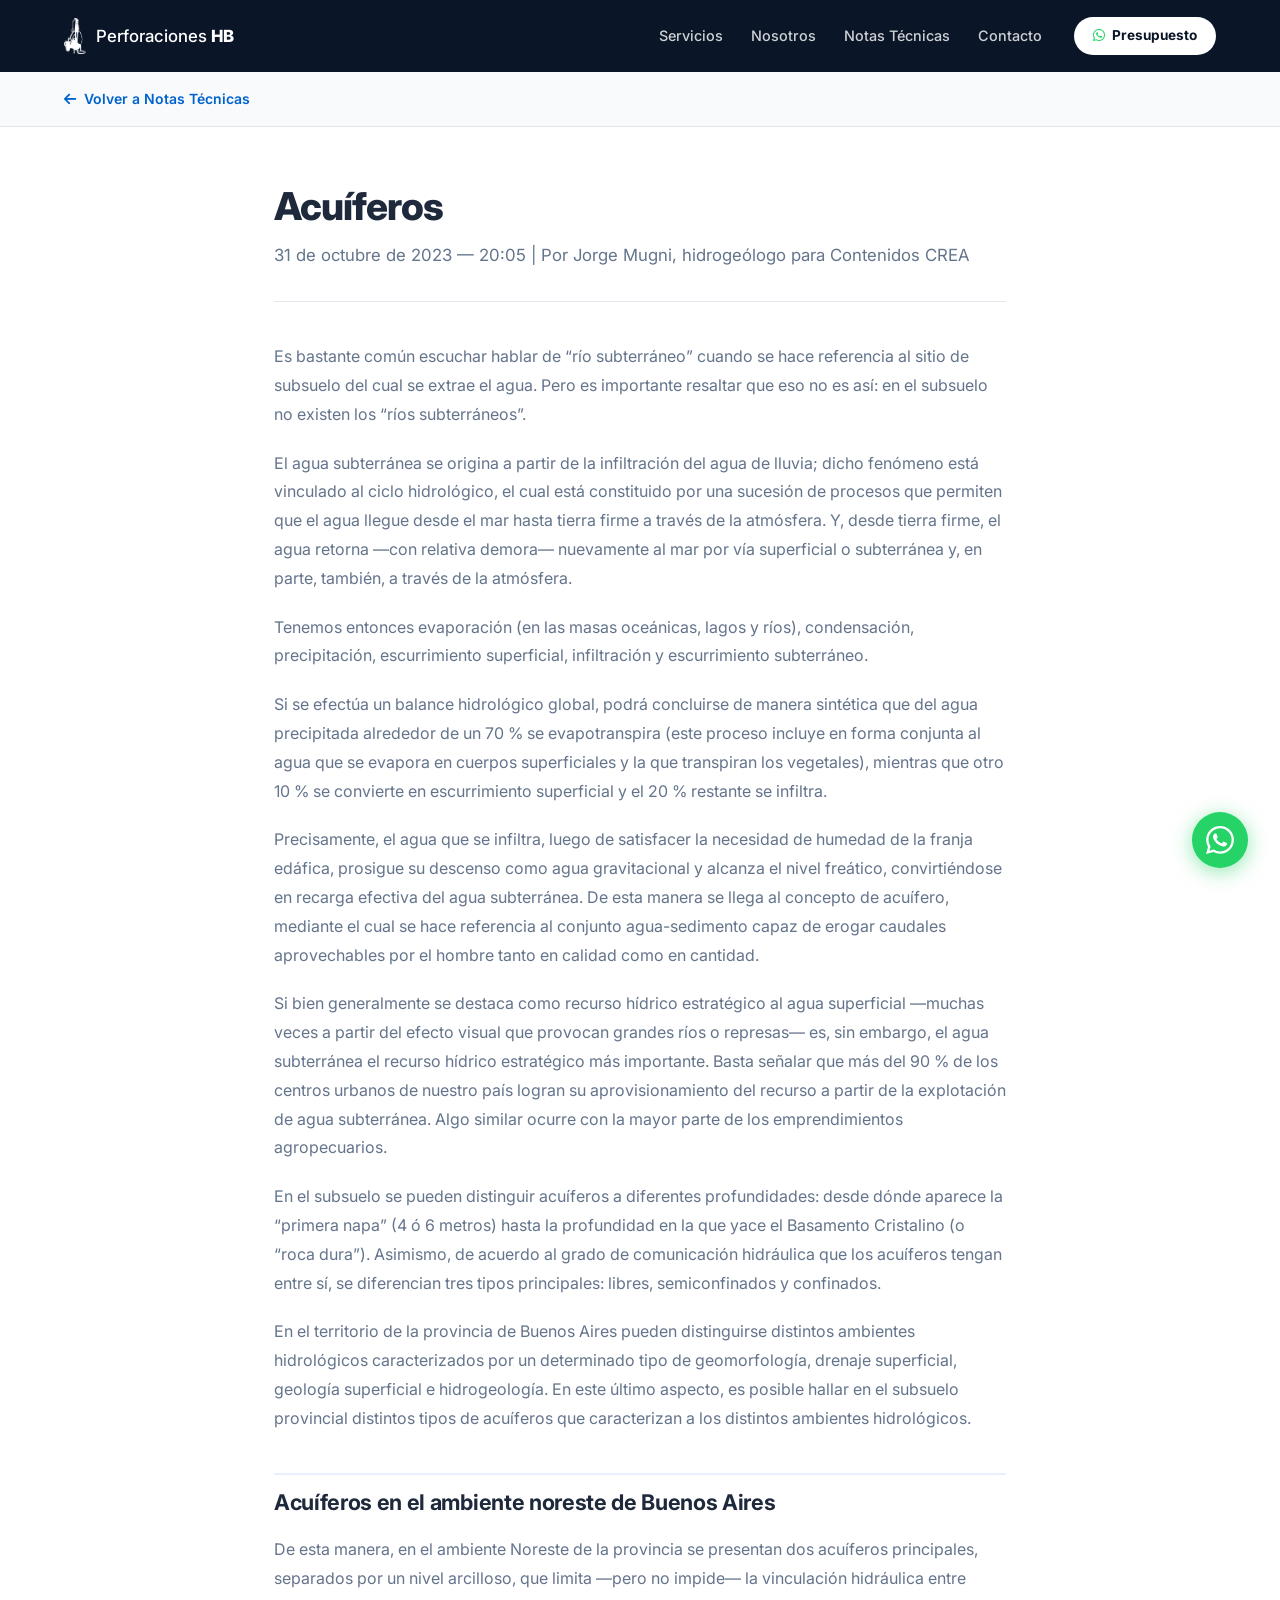
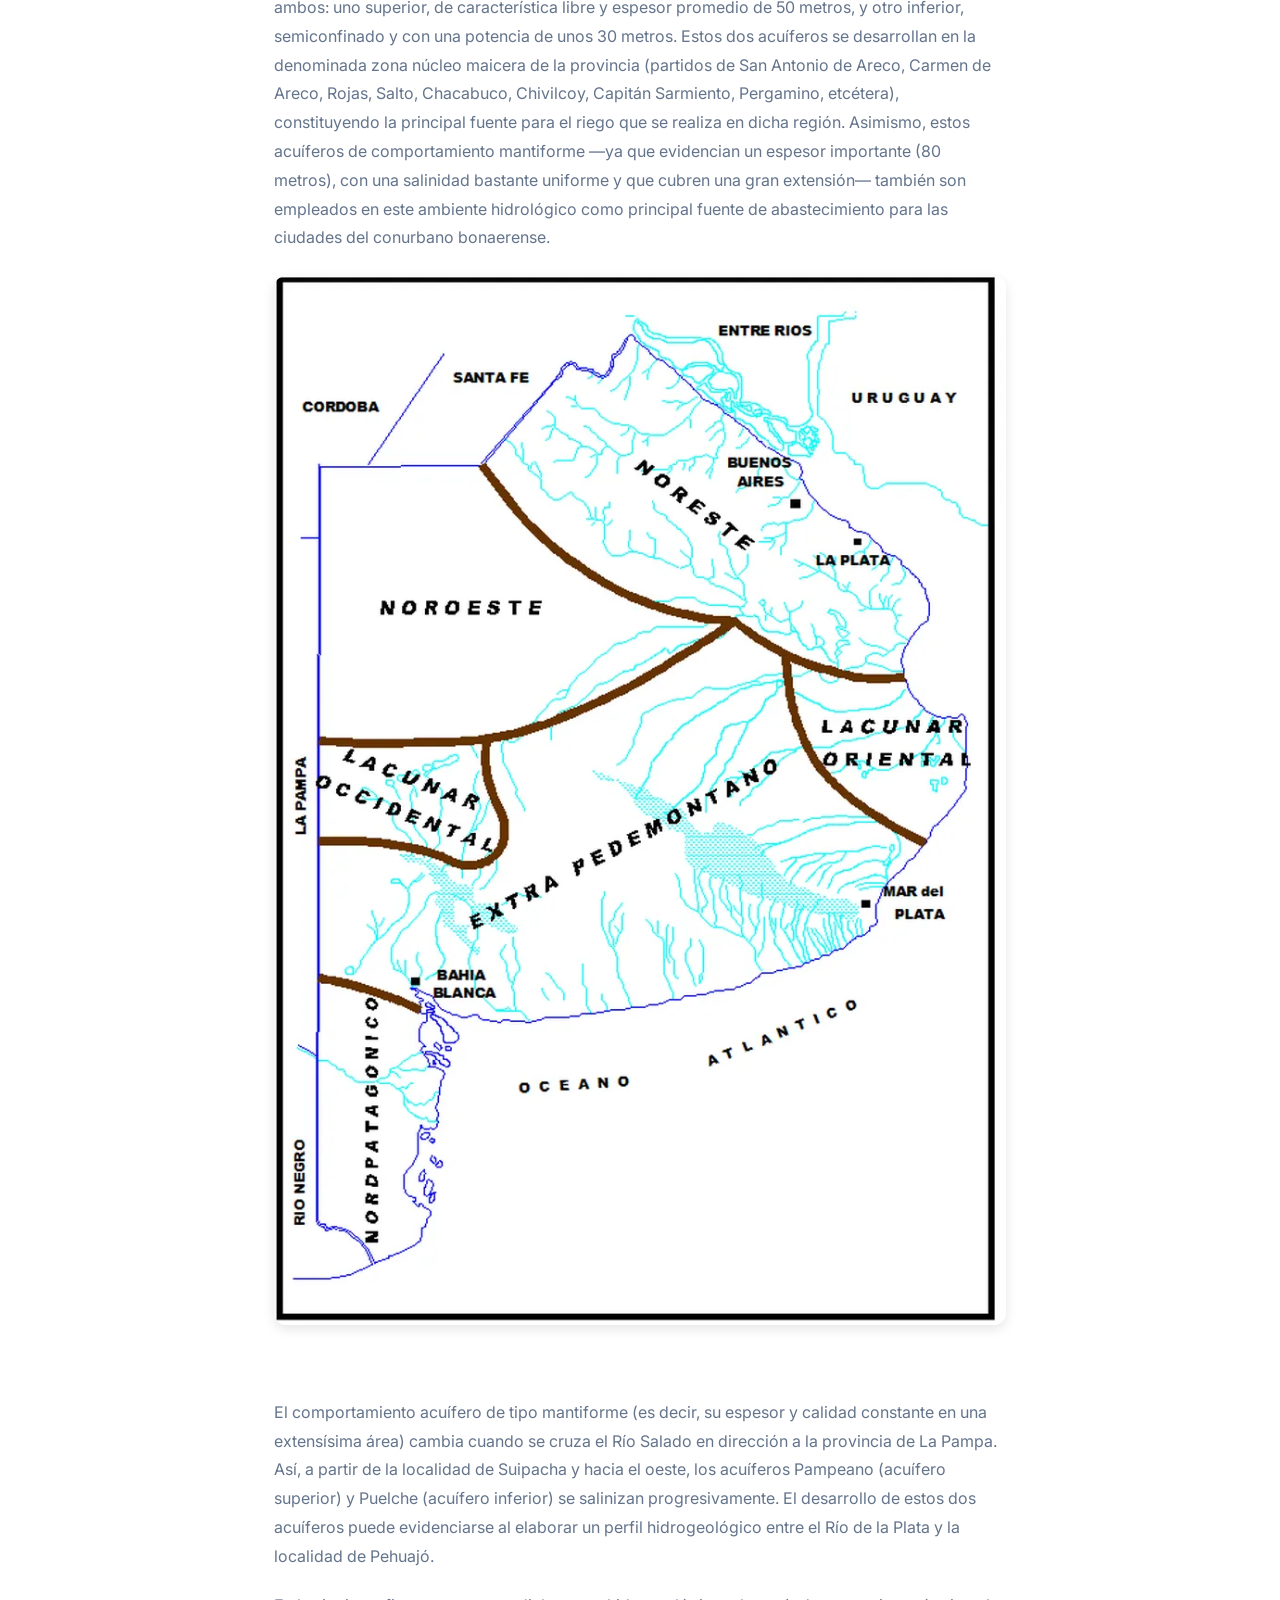
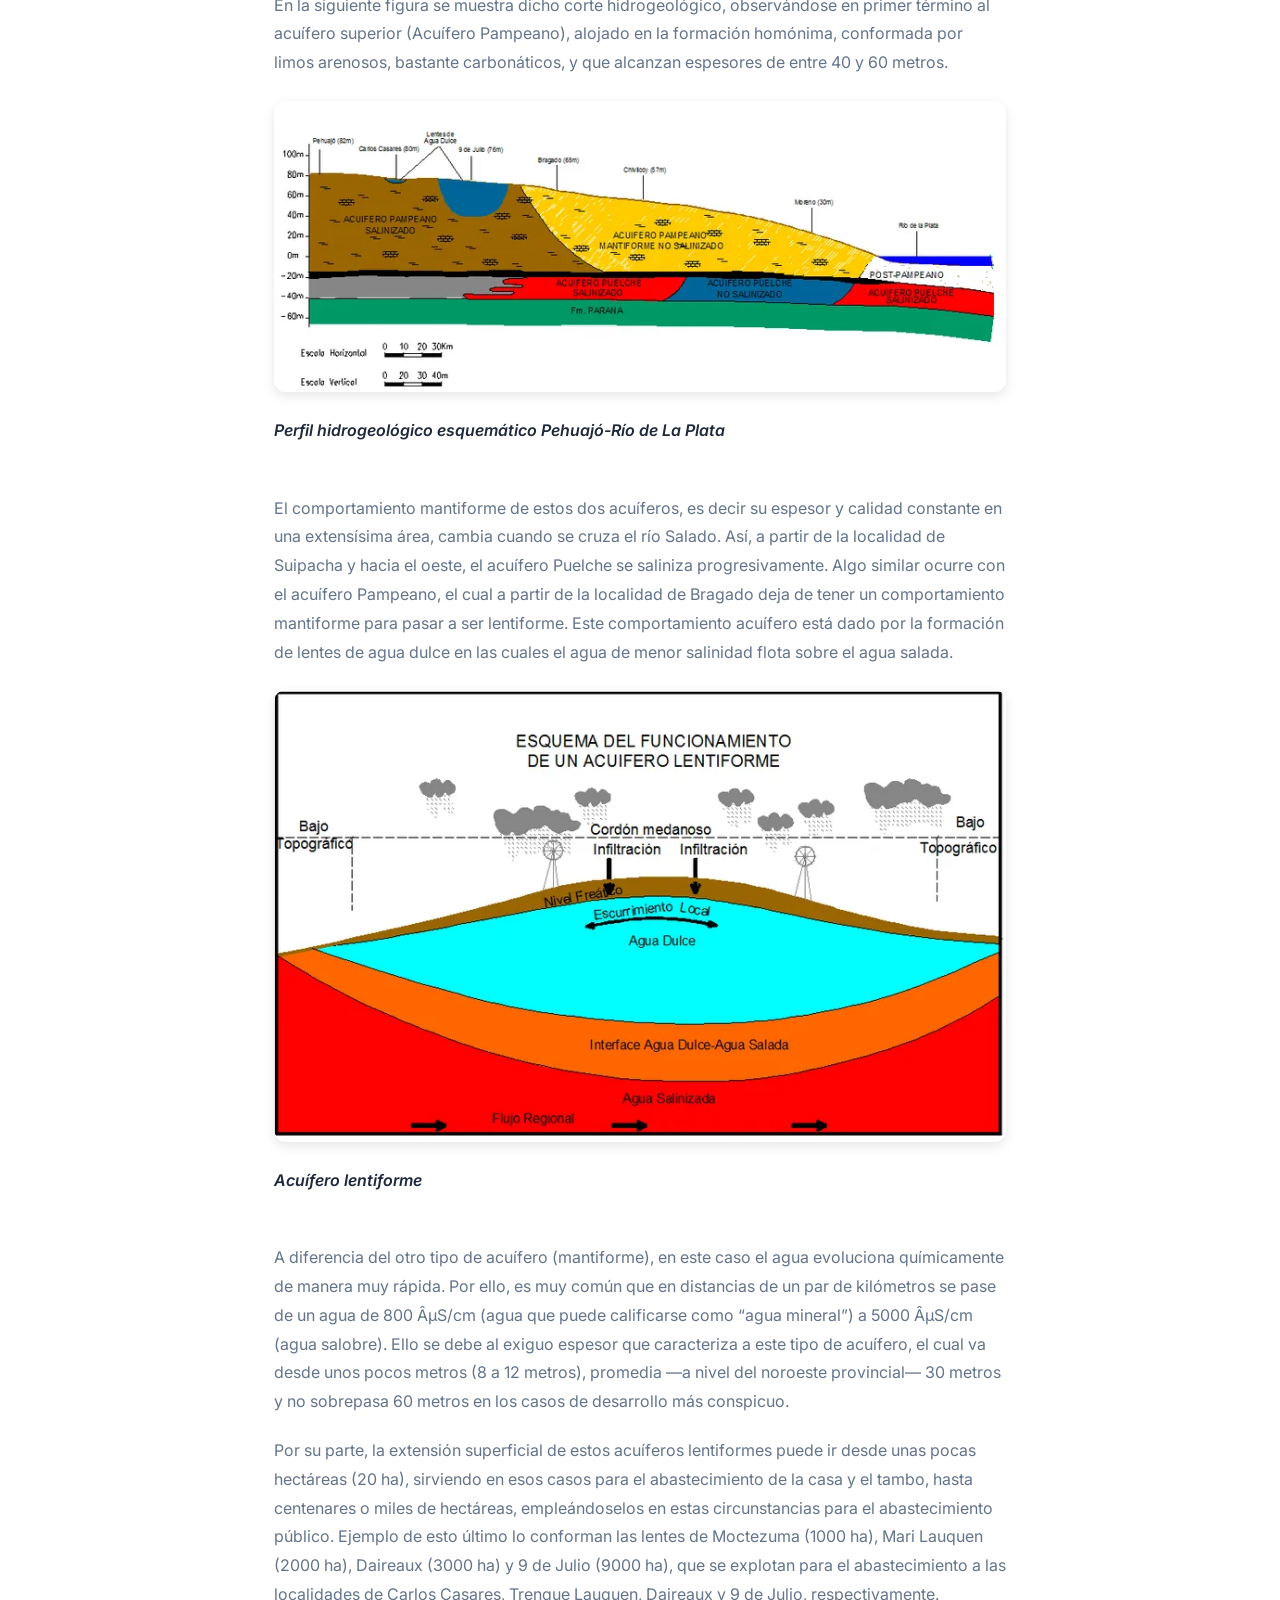
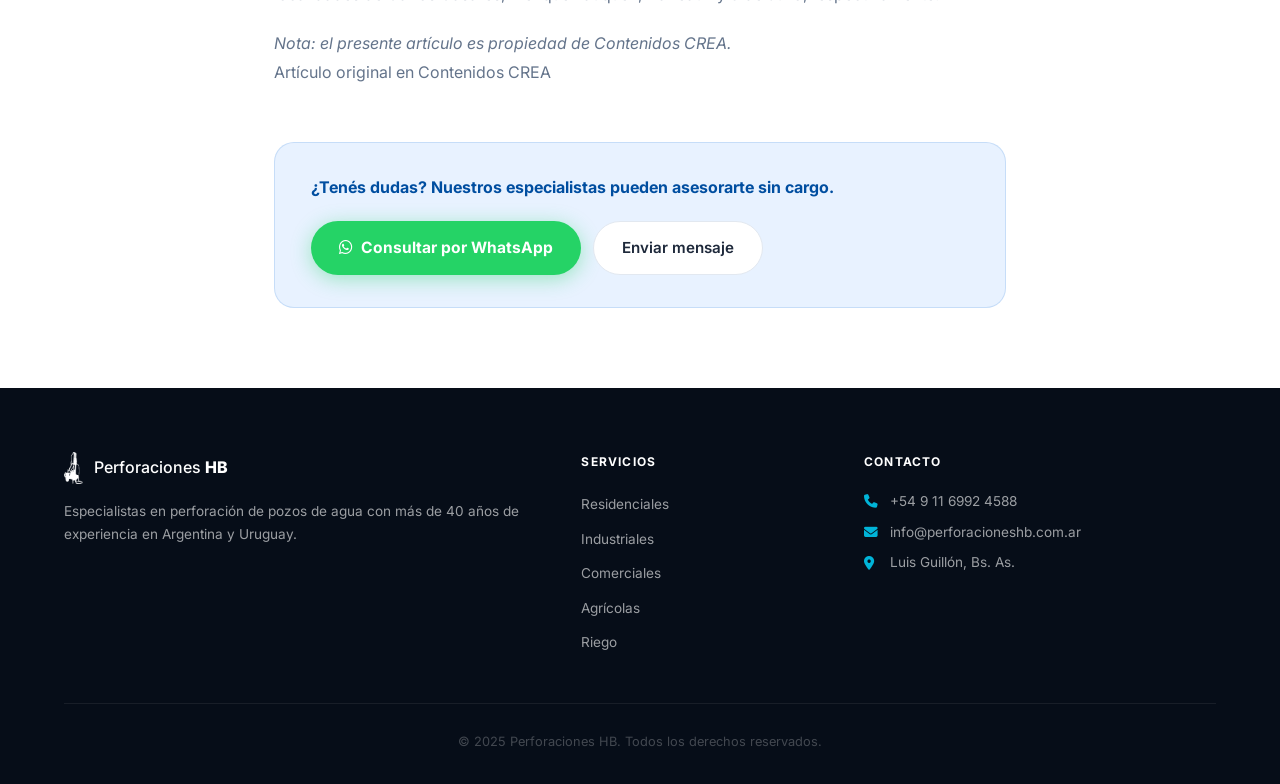
<file: notas/acuiferos.html>
<!DOCTYPE html>
<html lang="es">
<head>
    <meta charset="UTF-8">
    <meta name="viewport" content="width=device-width, initial-scale=1.0">
    <meta name="description" content="Información técnica sobre acuíferos - Perforaciones HB">
    <meta name="theme-color" content="#0a1628">
    <title>Acuíferos | Perforaciones HB</title>
    <link rel="icon" type="image/svg+xml" href="../favicon.svg">
    <link rel="stylesheet" href="../style.css">
    <link href="https://fonts.googleapis.com/css2?family=Inter:wght@300;400;500;600;700;800;900&display=swap" rel="stylesheet">
    <link rel="stylesheet" href="https://cdnjs.cloudflare.com/ajax/libs/font-awesome/6.5.0/css/all.min.css">
</head>
<body>

    <header class="header scrolled" id="header">
        <div class="container">
            <div class="header-inner">
                <a href="../index.html" class="logo">
                    <img src="../img/Drillmachine-papa.png" alt="Perforaciones HB" class="logo-img">
                    <span class="logo-text">Perforaciones <strong>HB</strong></span>
                </a>
                <nav class="nav" id="nav">
                    <ul class="nav-list">
                        <li><a href="../index.html#servicios" class="nav-link">Servicios</a></li>
                        <li><a href="../index.html#nosotros" class="nav-link">Nosotros</a></li>
                        <li><a href="../index.html#notas-tecnicas" class="nav-link">Notas T&eacute;cnicas</a></li>
                        <li><a href="../index.html#contacto" class="nav-link">Contacto</a></li>
                    </ul>
                    <a href="https://wa.me/5491169924588?text=Hola,%20quiero%20solicitar%20un%20presupuesto" class="nav-cta" target="_blank" rel="noopener">
                        <i class="fab fa-whatsapp"></i> Presupuesto
                    </a>
                </nav>
                <button class="menu-btn" id="mobile-menu-btn" aria-label="Men&uacute;" aria-expanded="false">
                    <span></span><span></span><span></span>
                </button>
            </div>
        </div>
        <div class="nav-overlay" id="nav-overlay"></div>
    </header>

    <main class="nota-main">
        <div class="nota-back">
            <div class="container">
                <a href="../index.html#notas-tecnicas" class="nota-back-link">
                    <i class="fas fa-arrow-left"></i> Volver a Notas T&eacute;cnicas
                </a>
            </div>
        </div>

        <article class="nota-article">
            <div class="container">
                <header class="nota-header">
                    <h1>Acuíferos</h1>
                    <p class="nota-subtitle">31 de octubre de 2023 — 20:05 | Por Jorge Mugni, hidrogeólogo para Contenidos CREA</p>
                </header>
                <div class="nota-body">
<p>Es bastante común escuchar hablar de “río subterráneo” cuando se hace referencia al sitio de subsuelo del cual se extrae el agua. Pero es importante resaltar que eso no es así: en el subsuelo no existen los “ríos subterráneos”.</p>

                    <p>El agua subterránea se origina a partir de la infiltración del agua de lluvia; dicho fenómeno está vinculado al ciclo hidrológico, el cual está constituido por una sucesión de procesos que permiten que el agua llegue desde el mar hasta tierra firme a través de la atmósfera. Y, desde tierra firme, el agua retorna —con relativa demora— nuevamente al mar por vía superficial o subterránea y, en parte, también, a través de la atmósfera.</p>

                    <p>Tenemos entonces evaporación (en las masas oceánicas, lagos y ríos), condensación, precipitación, escurrimiento superficial, infiltración y escurrimiento subterráneo.</p>

                    <p>Si se efectúa un balance hidrológico global, podrá concluirse de manera sintética que del agua precipitada alrededor de un 70 % se evapotranspira (este proceso incluye en forma conjunta al agua que se evapora en cuerpos superficiales y la que transpiran los vegetales), mientras que otro 10 % se convierte en escurrimiento superficial y el 20 % restante se infiltra.</p>

                    <p>Precisamente, el agua que se infiltra, luego de satisfacer la necesidad de humedad de la franja edáfica, prosigue su descenso como agua gravitacional y alcanza el nivel freático, convirtiéndose en recarga efectiva del agua subterránea. De esta manera se llega al concepto de acuífero, mediante el cual se hace referencia al conjunto agua-sedimento capaz de erogar caudales aprovechables por el hombre tanto en calidad como en cantidad.</p>

                    <p>Si bien generalmente se destaca como recurso hídrico estratégico al agua superficial —muchas veces a partir del efecto visual que provocan grandes ríos o represas— es, sin embargo, el agua subterránea el recurso hídrico estratégico más importante. Basta señalar que más del 90 % de los centros urbanos de nuestro país logran su aprovisionamiento del recurso a partir de la explotación de agua subterránea. Algo similar ocurre con la mayor parte de los emprendimientos agropecuarios.</p>

                    <p>En el subsuelo se pueden distinguir acuíferos a diferentes profundidades: desde dónde aparece la “primera napa” (4 ó 6 metros) hasta la profundidad en la que yace el Basamento Cristalino (o “roca dura”). Asimismo, de acuerdo al grado de comunicación hidráulica que los acuíferos tengan entre sí, se diferencian tres tipos principales: libres, semiconfinados y confinados.</p>

                    <p>En el territorio de la provincia de Buenos Aires pueden distinguirse distintos ambientes hidrológicos caracterizados por un determinado tipo de geomorfología, drenaje superficial, geología superficial e hidrogeología. En este último aspecto, es posible hallar en el subsuelo provincial distintos tipos de acuíferos que caracterizan a los distintos ambientes hidrológicos.</p>

                    <h2>Acuíferos en el ambiente noreste de Buenos Aires</h2>
                    <p>De esta manera, en el ambiente Noreste de la provincia se presentan dos acuíferos principales, separados por un nivel arcilloso, que limita —pero no impide— la vinculación hidráulica entre ambos: uno superior, de característica libre y espesor promedio de 50 metros, y otro inferior, semiconfinado y con una potencia de unos 30 metros. Estos dos acuíferos se desarrollan en la denominada zona núcleo maicera de la provincia (partidos de San Antonio de Areco, Carmen de Areco, Rojas, Salto, Chacabuco, Chivilcoy, Capitán Sarmiento, Pergamino, etcétera), constituyendo la principal fuente para el riego que se realiza en dicha región. Asimismo, estos acuíferos de comportamiento mantiforme —ya que evidencian un espesor importante (80 metros), con una salinidad bastante uniforme y que cubren una gran extensión— también son empleados en este ambiente hidrológico como principal fuente de abastecimiento para las ciudades del conurbano bonaerense.</p>

                    <figure>
                        <img src="../img/Mapa_acuíferos.webp" alt="Mapa de acuíferos de la provincia de Buenos Aires">
                    </figure>

                    <p>&nbsp;</p>

                    <p>El comportamiento acuífero de tipo mantiforme (es decir, su espesor y calidad constante en una extensísima área) cambia cuando se cruza el Río Salado en dirección a la provincia de La Pampa. Así, a partir de la localidad de Suipacha y hacia el oeste, los acuíferos Pampeano (acuífero superior) y Puelche (acuífero inferior) se salinizan progresivamente. El desarrollo de estos dos acuíferos puede evidenciarse al elaborar un perfil hidrogeológico entre el Río de la Plata y la localidad de Pehuajó.</p>

                    <p>En la siguiente figura se muestra dicho corte hidrogeológico, observándose en primer término al acuífero superior (Acuífero Pampeano), alojado en la formación homónima, conformada por limos arenosos, bastante carbonáticos, y que alcanzan espesores de entre 40 y 60 metros.</p>

                    <figure>
                        <img src="../img/Perfil_hidrogeológico.webp" alt="Perfil hidrogeológico esquemático Pehuajó-Río de La Plata">
                        <figcaption><em><strong>Perfil hidrogeológico esquemático Pehuajó-Río de La Plata</strong></em></figcaption>
                    </figure>

                    <p>&nbsp;</p>

                    <p>El comportamiento mantiforme de estos dos acuíferos, es decir su espesor y calidad constante en una extensísima área, cambia cuando se cruza el río Salado. Así, a partir de la localidad de Suipacha y hacia el oeste, el acuífero Puelche se saliniza progresivamente. Algo similar ocurre con el acuífero Pampeano, el cual a partir de la localidad de Bragado deja de tener un comportamiento mantiforme para pasar a ser lentiforme. Este comportamiento acuífero está dado por la formación de lentes de agua dulce en las cuales el agua de menor salinidad flota sobre el agua salada.</p>

                    <figure>
                        <img src="../img/acuifero_lentiforme.webp" alt="Acuífero lentiforme">
                        <figcaption><em><strong>Acuífero lentiforme</strong></em></figcaption>
                    </figure>

                    <p>&nbsp;</p>

                    <p>A diferencia del otro tipo de acuífero (mantiforme), en este caso el agua evoluciona químicamente de manera muy rápida. Por ello, es muy común que en distancias de un par de kilómetros se pase de un agua de 800 ÂµS/cm (agua que puede calificarse como “agua mineral”) a 5000 ÂµS/cm (agua salobre). Ello se debe al exiguo espesor que caracteriza a este tipo de acuífero, el cual va desde unos pocos metros (8 a 12 metros), promedia —a nivel del noroeste provincial— 30 metros y no sobrepasa 60 metros en los casos de desarrollo más conspicuo.</p>

                    <p>Por su parte, la extensión superficial de estos acuíferos lentiformes puede ir desde unas pocas hectáreas (20 ha), sirviendo en esos casos para el abastecimiento de la casa y el tambo, hasta centenares o miles de hectáreas, empleándoselos en estas circunstancias para el abastecimiento público. Ejemplo de esto último lo conforman las lentes de Moctezuma (1000 ha), Mari Lauquen (2000 ha), Daireaux (3000 ha) y 9 de Julio (9000 ha), que se explotan para el abastecimiento a las localidades de Carlos Casares, Trenque Lauquen, Daireaux y 9 de Julio, respectivamente.</p>

                    <p>
                        <em>Nota: el presente artículo es propiedad de Contenidos CREA.</em><br>
                        <a href="https://www.contenidoscrea.org.ar/agricultura/riego-caracteristicas-los-acuiferos-bonaerenses-n5326790" target="_blank" rel="noopener">Artículo original en Contenidos CREA</a>
                    </p>
                </div>
                <div class="nota-cta">
                    <p>&iquest;Ten&eacute;s dudas? Nuestros especialistas pueden asesorarte sin cargo.</p>
                    <div class="nota-cta-actions">
                        <a href="https://wa.me/5491169924588?text=Hola,%20quiero%20consultar%20sobre%20pozos%20de%20agua" class="btn-whatsapp" target="_blank" rel="noopener">
                            <i class="fab fa-whatsapp"></i> Consultar por WhatsApp
                        </a>
                        <a href="../index.html#contacto" class="btn-outline-dark">Enviar mensaje</a>
                    </div>
                </div>
            </div>
        </article>
    </main>

    <a href="https://wa.me/5491169924588?text=Hola,%20me%20interesa%20informaci%C3%B3n%20sobre%20sus%20servicios%20de%20perforaci%C3%B3n"
       class="whatsapp-float" target="_blank" rel="noopener noreferrer" aria-label="WhatsApp">
        <svg viewBox="0 0 24 24" xmlns="http://www.w3.org/2000/svg" fill="white">
            <path d="M17.472 14.382c-.297-.149-1.758-.867-2.03-.967-.273-.099-.471-.148-.67.15-.197.297-.767.966-.94 1.164-.173.199-.347.223-.644.075-.297-.15-1.255-.463-2.39-1.475-.883-.788-1.48-1.761-1.653-2.059-.173-.297-.018-.458.13-.606.134-.133.298-.347.446-.52.149-.174.198-.298.298-.497.099-.198.05-.371-.025-.52-.075-.149-.669-1.612-.916-2.207-.242-.579-.487-.5-.669-.51-.173-.008-.371-.01-.57-.01-.198 0-.52.074-.792.372-.272.297-1.04 1.016-1.04 2.479 0 1.462 1.065 2.875 1.213 3.074.149.198 2.096 3.2 5.077 4.487.709.306 1.262.489 1.694.625.712.227 1.36.195 1.871.118.571-.085 1.758-.719 2.006-1.413.248-.694.248-1.289.173-1.413-.074-.124-.272-.198-.57-.347m-5.421 7.403h-.004a9.87 9.87 0 01-5.031-1.378l-.361-.214-3.741.982.998-3.648-.235-.374a9.86 9.86 0 01-1.51-5.26c.001-5.45 4.436-9.884 9.888-9.884 2.64 0 5.122 1.03 6.988 2.898a9.825 9.825 0 012.893 6.994c-.003 5.45-4.437 9.884-9.885 9.884m8.413-18.297A11.815 11.815 0 0012.05 0C5.495 0 .16 5.335.157 11.892c0 2.096.547 4.142 1.588 5.945L.057 24l6.305-1.654a11.882 11.882 0 005.683 1.448h.005c6.554 0 11.89-5.335 11.893-11.893A11.821 11.821 0 0020.465 3.488"/>
        </svg>
    </a>

    <footer class="footer">
        <div class="container">
            <div class="footer-grid">
                <div class="footer-brand">
                    <div class="footer-logo">
                        <img src="../img/Drillmachine-papa.png" alt="Perforaciones HB">
                        <span>Perforaciones <strong>HB</strong></span>
                    </div>
                    <p>Especialistas en perforaci&oacute;n de pozos de agua con m&aacute;s de 40 a&ntilde;os de experiencia en Argentina y Uruguay.</p>
                </div>
                <div class="footer-links">
                    <h4>Servicios</h4>
                    <ul>
                        <li><a href="../index.html#servicios">Residenciales</a></li>
                        <li><a href="../index.html#servicios">Industriales</a></li>
                        <li><a href="../index.html#servicios">Comerciales</a></li>
                        <li><a href="../index.html#servicios">Agr&iacute;colas</a></li>
                        <li><a href="../index.html#servicios">Riego</a></li>
                    </ul>
                </div>
                <div class="footer-contact">
                    <h4>Contacto</h4>
                    <p><i class="fas fa-phone"></i> <a href="tel:+5491169924588">+54 9 11 6992 4588</a></p>
                    <p><i class="fas fa-envelope"></i> <a href="mailto:info@perforacioneshb.com.ar">info@perforacioneshb.com.ar</a></p>
                    <p><i class="fas fa-location-dot"></i> Luis Guill&oacute;n, Bs. As.</p>
                </div>
            </div>
            <div class="footer-bottom">
                <p class="copyright">&copy; 2025 Perforaciones HB. Todos los derechos reservados.</p>
            </div>
        </div>
    </footer>

    <script src="../script.js"></script>
</body>
</html>
</file>
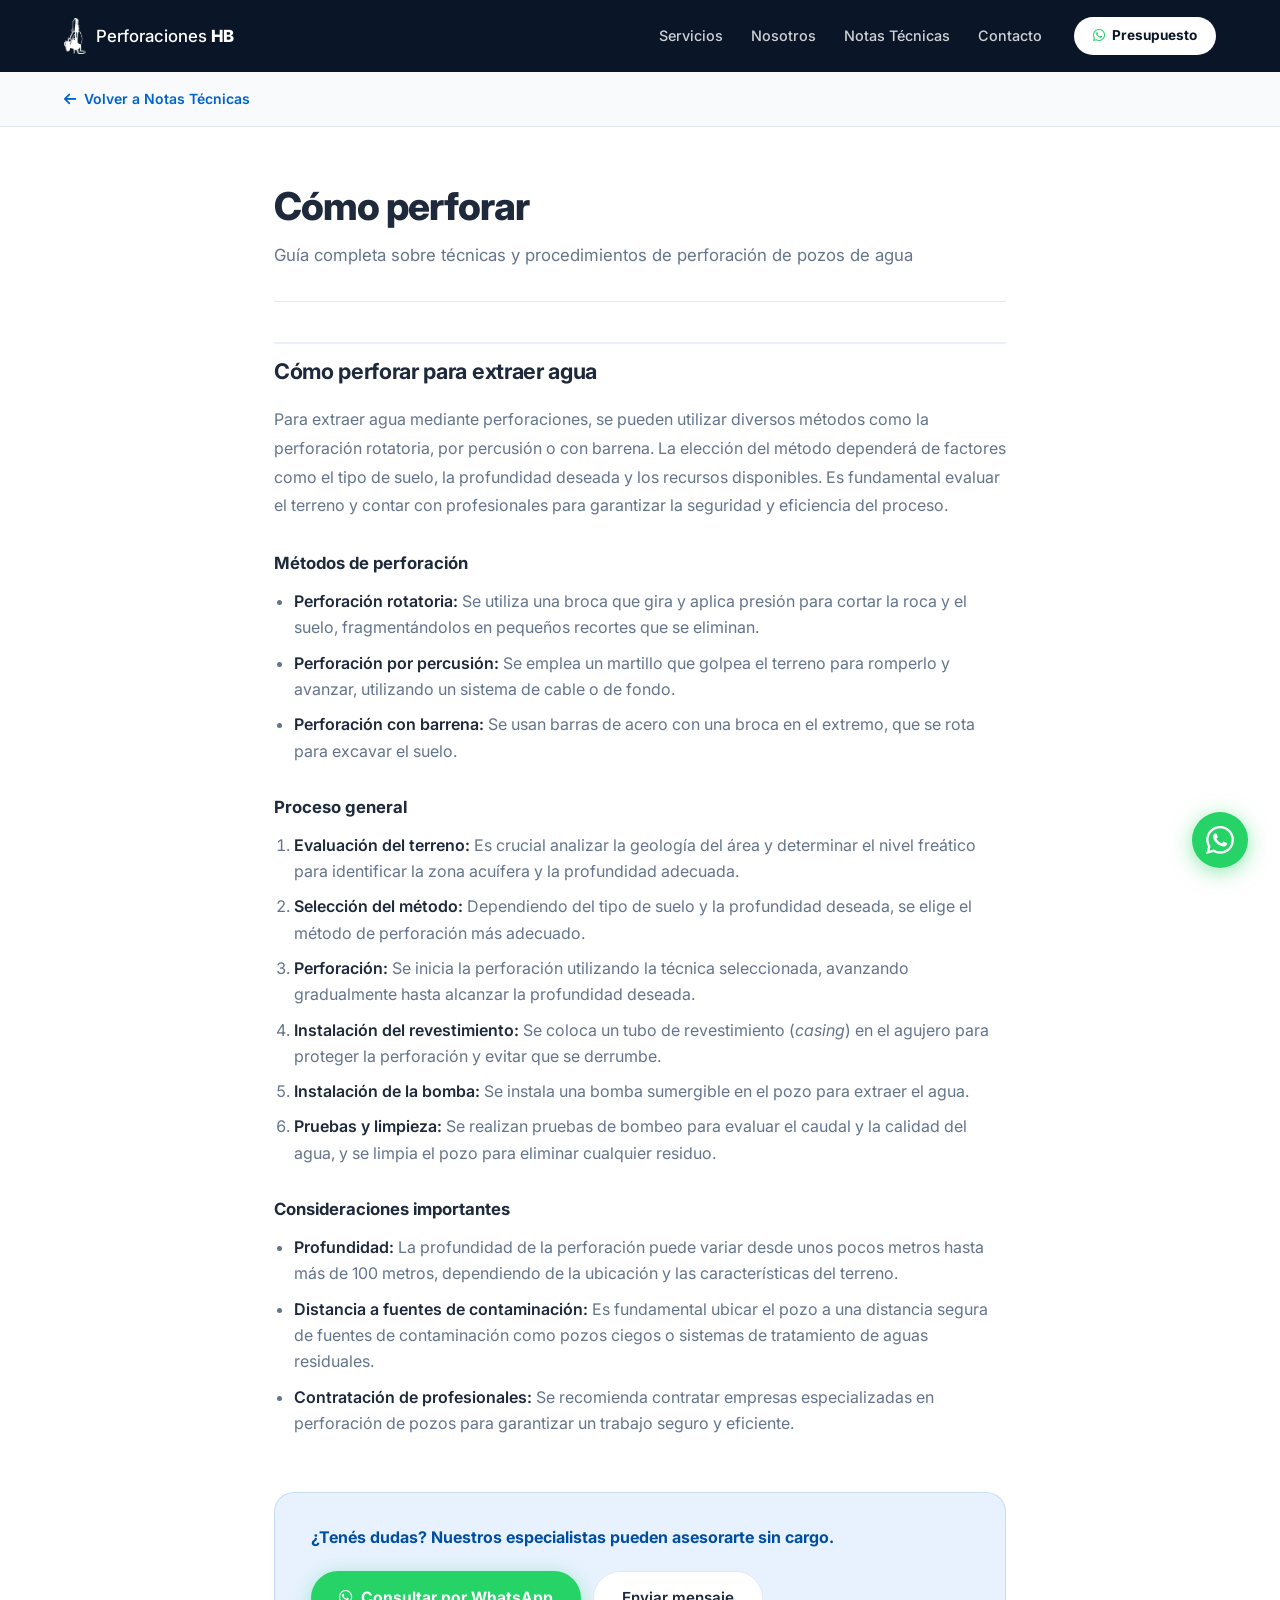
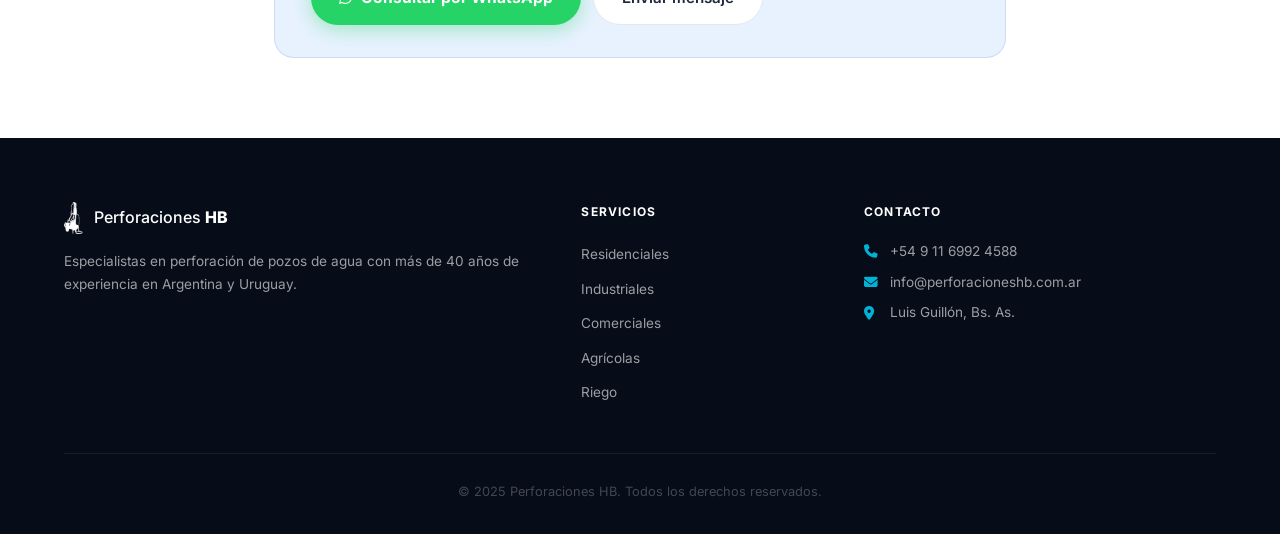
<file: notas/como-perforar.html>
<!DOCTYPE html>
<html lang="es">
<head>
    <meta charset="UTF-8">
    <meta name="viewport" content="width=device-width, initial-scale=1.0">
    <meta name="description" content="Guía técnica sobre métodos de perforación de pozos de agua - Perforaciones HB">
    <meta name="theme-color" content="#0a1628">
    <title>Cómo perforar | Perforaciones HB</title>
    <link rel="icon" type="image/svg+xml" href="../favicon.svg">
    <link rel="stylesheet" href="../style.css">
    <link href="https://fonts.googleapis.com/css2?family=Inter:wght@300;400;500;600;700;800;900&display=swap" rel="stylesheet">
    <link rel="stylesheet" href="https://cdnjs.cloudflare.com/ajax/libs/font-awesome/6.5.0/css/all.min.css">
</head>
<body>

    <header class="header scrolled" id="header">
        <div class="container">
            <div class="header-inner">
                <a href="../index.html" class="logo">
                    <img src="../img/Drillmachine-papa.png" alt="Perforaciones HB" class="logo-img">
                    <span class="logo-text">Perforaciones <strong>HB</strong></span>
                </a>
                <nav class="nav" id="nav">
                    <ul class="nav-list">
                        <li><a href="../index.html#servicios" class="nav-link">Servicios</a></li>
                        <li><a href="../index.html#nosotros" class="nav-link">Nosotros</a></li>
                        <li><a href="../index.html#notas-tecnicas" class="nav-link">Notas Técnicas</a></li>
                        <li><a href="../index.html#contacto" class="nav-link">Contacto</a></li>
                    </ul>
                    <a href="https://wa.me/5491169924588?text=Hola,%20quiero%20solicitar%20un%20presupuesto" class="nav-cta" target="_blank" rel="noopener">
                        <i class="fab fa-whatsapp"></i> Presupuesto
                    </a>
                </nav>
                <button class="menu-btn" id="mobile-menu-btn" aria-label="Menú" aria-expanded="false">
                    <span></span><span></span><span></span>
                </button>
            </div>
        </div>
        <div class="nav-overlay" id="nav-overlay"></div>
    </header>

    <main class="nota-main">
        <div class="nota-back">
            <div class="container">
                <a href="../index.html#notas-tecnicas" class="nota-back-link">
                    <i class="fas fa-arrow-left"></i> Volver a Notas Técnicas
                </a>
            </div>
        </div>

        <article class="nota-article">
            <div class="container">
                <header class="nota-header">
                    <h1>Cómo perforar</h1>
                    <p class="nota-subtitle">Guía completa sobre técnicas y procedimientos de perforación de pozos de agua</p>
                </header>
                <div class="nota-body">
                    <h2>Cómo perforar para extraer agua</h2>
                    <p>Para extraer agua mediante perforaciones, se pueden utilizar diversos métodos como la perforación rotatoria, por percusión o con barrena. La elección del método dependerá de factores como el tipo de suelo, la profundidad deseada y los recursos disponibles. Es fundamental evaluar el terreno y contar con profesionales para garantizar la seguridad y eficiencia del proceso.</p>

                    <h3>Métodos de perforación</h3>
                    <ul>
                        <li><strong>Perforación rotatoria:</strong> Se utiliza una broca que gira y aplica presión para cortar la roca y el suelo, fragmentándolos en pequeños recortes que se eliminan.</li>
                        <li><strong>Perforación por percusión:</strong> Se emplea un martillo que golpea el terreno para romperlo y avanzar, utilizando un sistema de cable o de fondo.</li>
                        <li><strong>Perforación con barrena:</strong> Se usan barras de acero con una broca en el extremo, que se rota para excavar el suelo.</li>
                    </ul>

                    <h3>Proceso general</h3>
                    <ol>
                        <li><strong>Evaluación del terreno:</strong> Es crucial analizar la geología del área y determinar el nivel freático para identificar la zona acuífera y la profundidad adecuada.</li>
                        <li><strong>Selección del método:</strong> Dependiendo del tipo de suelo y la profundidad deseada, se elige el método de perforación más adecuado.</li>
                        <li><strong>Perforación:</strong> Se inicia la perforación utilizando la técnica seleccionada, avanzando gradualmente hasta alcanzar la profundidad deseada.</li>
                        <li><strong>Instalación del revestimiento:</strong> Se coloca un tubo de revestimiento (<em>casing</em>) en el agujero para proteger la perforación y evitar que se derrumbe.</li>
                        <li><strong>Instalación de la bomba:</strong> Se instala una bomba sumergible en el pozo para extraer el agua.</li>
                        <li><strong>Pruebas y limpieza:</strong> Se realizan pruebas de bombeo para evaluar el caudal y la calidad del agua, y se limpia el pozo para eliminar cualquier residuo.</li>
                    </ol>

                    <h3>Consideraciones importantes</h3>
                    <ul>
                        <li><strong>Profundidad:</strong> La profundidad de la perforación puede variar desde unos pocos metros hasta más de 100 metros, dependiendo de la ubicación y las características del terreno.</li>
                        <li><strong>Distancia a fuentes de contaminación:</strong> Es fundamental ubicar el pozo a una distancia segura de fuentes de contaminación como pozos ciegos o sistemas de tratamiento de aguas residuales.</li>
                        <li><strong>Contratación de profesionales:</strong> Se recomienda contratar empresas especializadas en perforación de pozos para garantizar un trabajo seguro y eficiente.</li>
                    </ul>
                </div>
                <div class="nota-cta">
                    <p>¿Tenés dudas? Nuestros especialistas pueden asesorarte sin cargo.</p>
                    <div class="nota-cta-actions">
                        <a href="https://wa.me/5491169924588?text=Hola,%20quiero%20consultar%20sobre%20pozos%20de%20agua" class="btn-whatsapp" target="_blank" rel="noopener">
                            <i class="fab fa-whatsapp"></i> Consultar por WhatsApp
                        </a>
                        <a href="../index.html#contacto" class="btn-outline-dark">Enviar mensaje</a>
                    </div>
                </div>
            </div>
        </article>
    </main>

    <a href="https://wa.me/5491169924588?text=Hola,%20me%20interesa%20informaci%C3%B3n%20sobre%20sus%20servicios%20de%20perforaci%C3%B3n"
       class="whatsapp-float" target="_blank" rel="noopener noreferrer" aria-label="WhatsApp">
        <svg viewBox="0 0 24 24" xmlns="http://www.w3.org/2000/svg" fill="white">
            <path d="M17.472 14.382c-.297-.149-1.758-.867-2.03-.967-.273-.099-.471-.148-.67.15-.197.297-.767.966-.94 1.164-.173.199-.347.223-.644.075-.297-.15-1.255-.463-2.39-1.475-.883-.788-1.48-1.761-1.653-2.059-.173-.297-.018-.458.13-.606.134-.133.298-.347.446-.52.149-.174.198-.298.298-.497.099-.198.05-.371-.025-.52-.075-.149-.669-1.612-.916-2.207-.242-.579-.487-.5-.669-.51-.173-.008-.371-.01-.57-.01-.198 0-.52.074-.792.372-.272.297-1.04 1.016-1.04 2.479 0 1.462 1.065 2.875 1.213 3.074.149.198 2.096 3.2 5.077 4.487.709.306 1.262.489 1.694.625.712.227 1.36.195 1.871.118.571-.085 1.758-.719 2.006-1.413.248-.694.248-1.289.173-1.413-.074-.124-.272-.198-.57-.347m-5.421 7.403h-.004a9.87 9.87 0 01-5.031-1.378l-.361-.214-3.741.982.998-3.648-.235-.374a9.86 9.86 0 01-1.51-5.26c.001-5.45 4.436-9.884 9.888-9.884 2.64 0 5.122 1.03 6.988 2.898a9.825 9.825 0 012.893 6.994c-.003 5.45-4.437 9.884-9.885 9.884m8.413-18.297A11.815 11.815 0 0012.05 0C5.495 0 .16 5.335.157 11.892c0 2.096.547 4.142 1.588 5.945L.057 24l6.305-1.654a11.882 11.882 0 005.683 1.448h.005c6.554 0 11.89-5.335 11.893-11.893A11.821 11.821 0 0020.465 3.488"/>
        </svg>
    </a>

    <footer class="footer">
        <div class="container">
            <div class="footer-grid">
                <div class="footer-brand">
                    <div class="footer-logo">
                        <img src="../img/Drillmachine-papa.png" alt="Perforaciones HB">
                        <span>Perforaciones <strong>HB</strong></span>
                    </div>
                    <p>Especialistas en perforación de pozos de agua con más de 40 años de experiencia en Argentina y Uruguay.</p>
                </div>
                <div class="footer-links">
                    <h4>Servicios</h4>
                    <ul>
                        <li><a href="../index.html#servicios">Residenciales</a></li>
                        <li><a href="../index.html#servicios">Industriales</a></li>
                        <li><a href="../index.html#servicios">Comerciales</a></li>
                        <li><a href="../index.html#servicios">Agrícolas</a></li>
                        <li><a href="../index.html#servicios">Riego</a></li>
                    </ul>
                </div>
                <div class="footer-contact">
                    <h4>Contacto</h4>
                    <p><i class="fas fa-phone"></i> <a href="tel:+5491169924588">+54 9 11 6992 4588</a></p>
                    <p><i class="fas fa-envelope"></i> <a href="mailto:info@perforacioneshb.com.ar">info@perforacioneshb.com.ar</a></p>
                    <p><i class="fas fa-location-dot"></i> Luis Guillón, Bs. As.</p>
                </div>
            </div>
            <div class="footer-bottom">
                <p class="copyright">© 2025 Perforaciones HB. Todos los derechos reservados.</p>
            </div>
        </div>
    </footer>

    <script src="../script.js"></script>
</body>
</html>
</file>
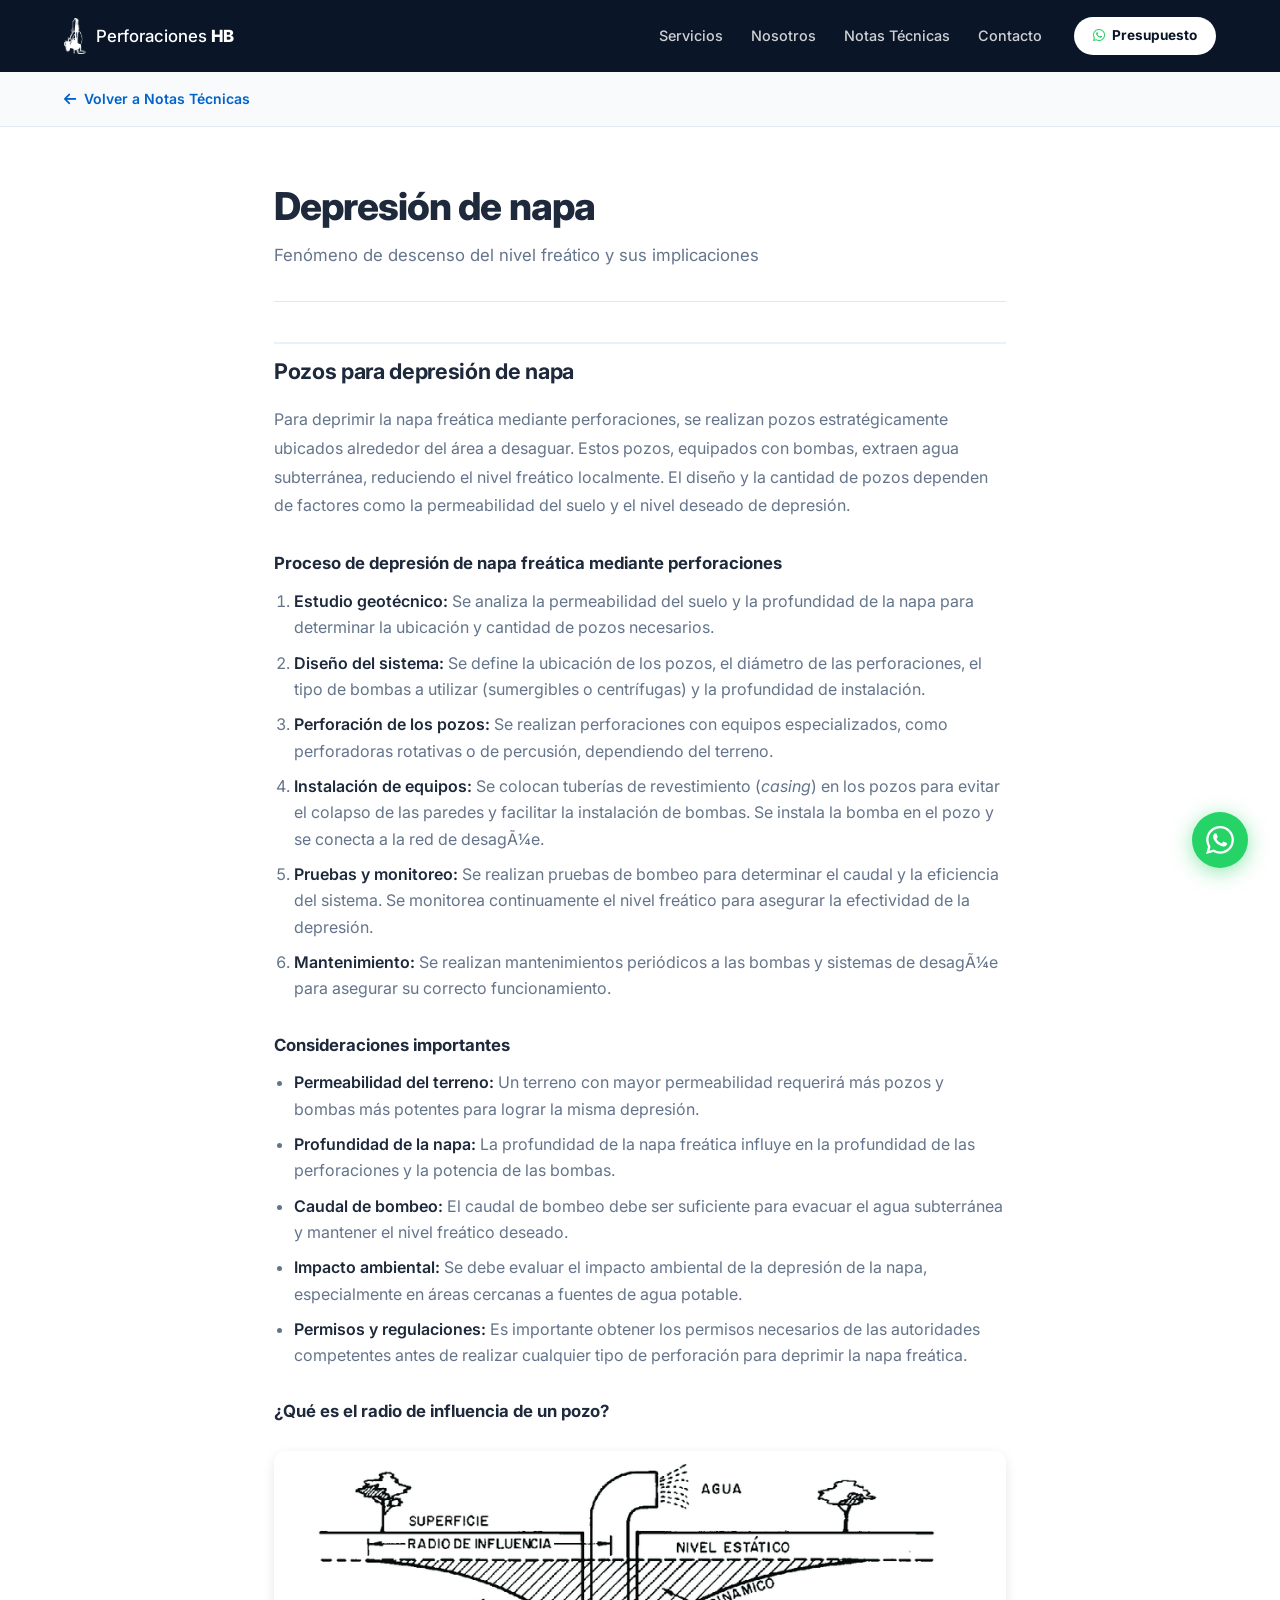
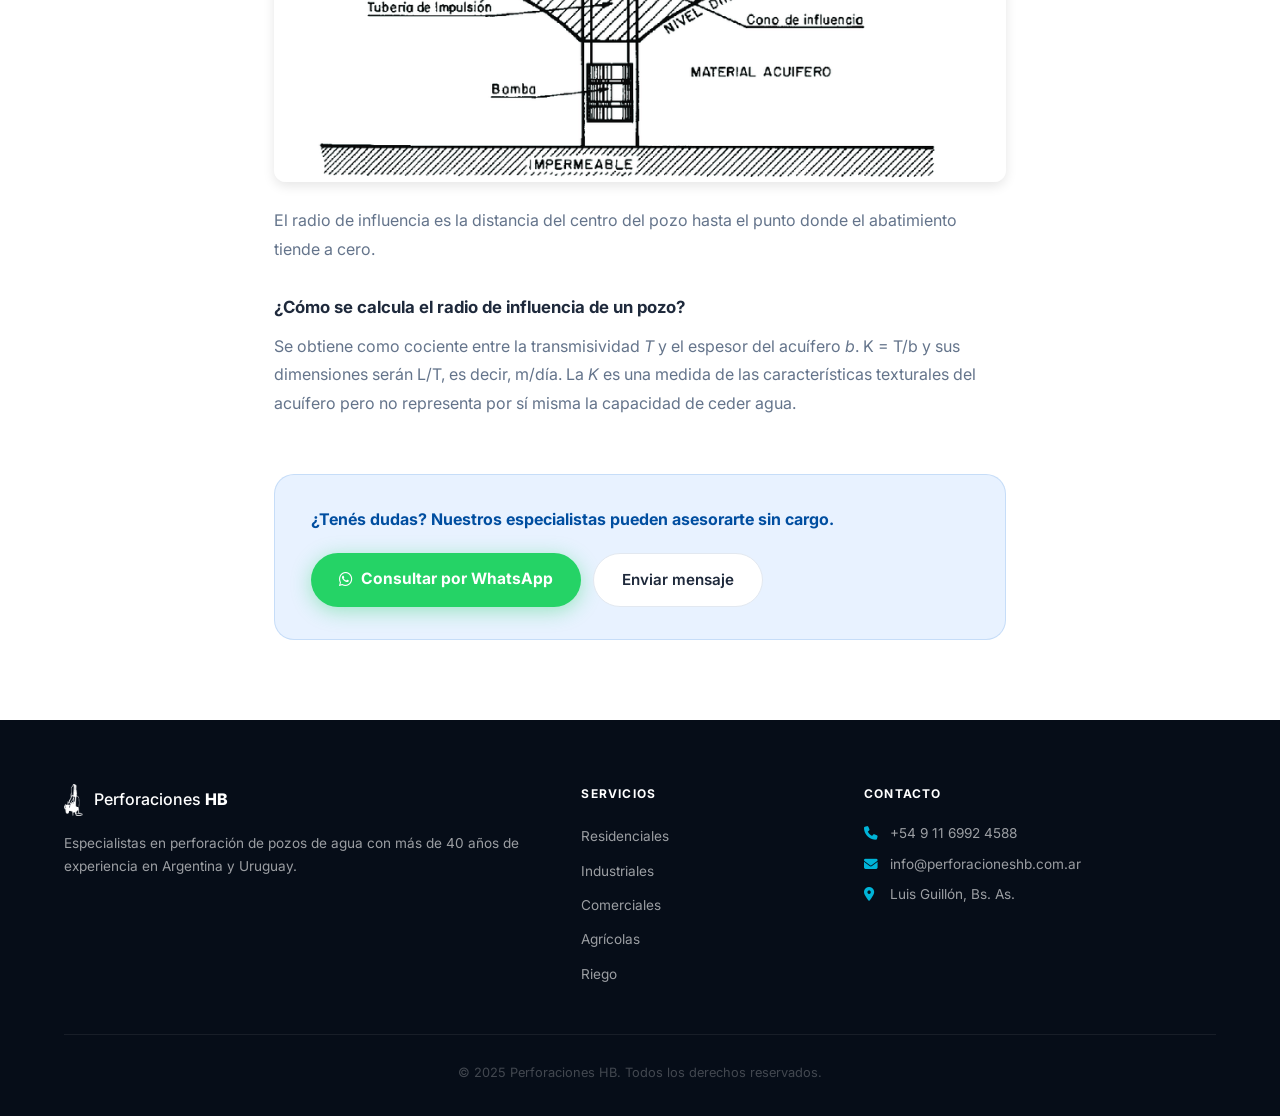
<file: notas/depresion-napa.html>
<!DOCTYPE html>
<html lang="es">
<head>
    <meta charset="UTF-8">
    <meta name="viewport" content="width=device-width, initial-scale=1.0">
    <meta name="description" content="Información técnica sobre depresión de napa - Perforaciones HB">
    <meta name="theme-color" content="#0a1628">
    <title>Depresión de napa | Perforaciones HB</title>
    <link rel="icon" type="image/svg+xml" href="../favicon.svg">
    <link rel="stylesheet" href="../style.css">
    <link href="https://fonts.googleapis.com/css2?family=Inter:wght@300;400;500;600;700;800;900&display=swap" rel="stylesheet">
    <link rel="stylesheet" href="https://cdnjs.cloudflare.com/ajax/libs/font-awesome/6.5.0/css/all.min.css">
</head>
<body>

    <header class="header scrolled" id="header">
        <div class="container">
            <div class="header-inner">
                <a href="../index.html" class="logo">
                    <img src="../img/Drillmachine-papa.png" alt="Perforaciones HB" class="logo-img">
                    <span class="logo-text">Perforaciones <strong>HB</strong></span>
                </a>
                <nav class="nav" id="nav">
                    <ul class="nav-list">
                        <li><a href="../index.html#servicios" class="nav-link">Servicios</a></li>
                        <li><a href="../index.html#nosotros" class="nav-link">Nosotros</a></li>
                        <li><a href="../index.html#notas-tecnicas" class="nav-link">Notas T&eacute;cnicas</a></li>
                        <li><a href="../index.html#contacto" class="nav-link">Contacto</a></li>
                    </ul>
                    <a href="https://wa.me/5491169924588?text=Hola,%20quiero%20solicitar%20un%20presupuesto" class="nav-cta" target="_blank" rel="noopener">
                        <i class="fab fa-whatsapp"></i> Presupuesto
                    </a>
                </nav>
                <button class="menu-btn" id="mobile-menu-btn" aria-label="Men&uacute;" aria-expanded="false">
                    <span></span><span></span><span></span>
                </button>
            </div>
        </div>
        <div class="nav-overlay" id="nav-overlay"></div>
    </header>

    <main class="nota-main">
        <div class="nota-back">
            <div class="container">
                <a href="../index.html#notas-tecnicas" class="nota-back-link">
                    <i class="fas fa-arrow-left"></i> Volver a Notas T&eacute;cnicas
                </a>
            </div>
        </div>

        <article class="nota-article">
            <div class="container">
                <header class="nota-header">
                    <h1>Depresión de napa</h1>
                    <p class="nota-subtitle">Fenómeno de descenso del nivel freático y sus implicaciones</p>
                </header>
                <div class="nota-body">
<h2>Pozos para depresión de napa</h2>
                    <p>Para deprimir la napa freática mediante perforaciones, se realizan pozos estratégicamente ubicados alrededor del área a desaguar. Estos pozos, equipados con bombas, extraen agua subterránea, reduciendo el nivel freático localmente. El diseño y la cantidad de pozos dependen de factores como la permeabilidad del suelo y el nivel deseado de depresión.</p>

                    <h3>Proceso de depresión de napa freática mediante perforaciones</h3>
                    <ol>
                        <li><strong>Estudio geotécnico:</strong> Se analiza la permeabilidad del suelo y la profundidad de la napa para determinar la ubicación y cantidad de pozos necesarios.</li>
                        <li><strong>Diseño del sistema:</strong> Se define la ubicación de los pozos, el diámetro de las perforaciones, el tipo de bombas a utilizar (sumergibles o centrífugas) y la profundidad de instalación.</li>
                        <li><strong>Perforación de los pozos:</strong> Se realizan perforaciones con equipos especializados, como perforadoras rotativas o de percusión, dependiendo del terreno.</li>
                        <li><strong>Instalación de equipos:</strong> Se colocan tuberías de revestimiento (<em>casing</em>) en los pozos para evitar el colapso de las paredes y facilitar la instalación de bombas. Se instala la bomba en el pozo y se conecta a la red de desagÃ¼e.</li>
                        <li><strong>Pruebas y monitoreo:</strong> Se realizan pruebas de bombeo para determinar el caudal y la eficiencia del sistema. Se monitorea continuamente el nivel freático para asegurar la efectividad de la depresión.</li>
                        <li><strong>Mantenimiento:</strong> Se realizan mantenimientos periódicos a las bombas y sistemas de desagÃ¼e para asegurar su correcto funcionamiento.</li>
                    </ol>

                    <h3>Consideraciones importantes</h3>
                    <ul>
                        <li><strong>Permeabilidad del terreno:</strong> Un terreno con mayor permeabilidad requerirá más pozos y bombas más potentes para lograr la misma depresión.</li>
                        <li><strong>Profundidad de la napa:</strong> La profundidad de la napa freática influye en la profundidad de las perforaciones y la potencia de las bombas.</li>
                        <li><strong>Caudal de bombeo:</strong> El caudal de bombeo debe ser suficiente para evacuar el agua subterránea y mantener el nivel freático deseado.</li>
                        <li><strong>Impacto ambiental:</strong> Se debe evaluar el impacto ambiental de la depresión de la napa, especialmente en áreas cercanas a fuentes de agua potable.</li>
                        <li><strong>Permisos y regulaciones:</strong> Es importante obtener los permisos necesarios de las autoridades competentes antes de realizar cualquier tipo de perforación para deprimir la napa freática.</li>
                    </ul>

                    <h3>¿Qué es el radio de influencia de un pozo?</h3>
                    <figure>
                        <img src="../img/radio_influencia.png" alt="Radio de influencia de un pozo">
                    </figure>
                    
                    <p>El radio de influencia es la distancia del centro del pozo hasta el punto donde el abatimiento tiende a cero.</p>

                    <h3>¿Cómo se calcula el radio de influencia de un pozo?</h3>
                    <p>Se obtiene como cociente entre la transmisividad <em>T</em> y el espesor del acuífero <em>b</em>. K = T/b y sus dimensiones serán L/T, es decir, m/día. La <em>K</em> es una medida de las características texturales del acuífero pero no representa por sí misma la capacidad de ceder agua.</p>
                </div>
                <div class="nota-cta">
                    <p>&iquest;Ten&eacute;s dudas? Nuestros especialistas pueden asesorarte sin cargo.</p>
                    <div class="nota-cta-actions">
                        <a href="https://wa.me/5491169924588?text=Hola,%20quiero%20consultar%20sobre%20pozos%20de%20agua" class="btn-whatsapp" target="_blank" rel="noopener">
                            <i class="fab fa-whatsapp"></i> Consultar por WhatsApp
                        </a>
                        <a href="../index.html#contacto" class="btn-outline-dark">Enviar mensaje</a>
                    </div>
                </div>
            </div>
        </article>
    </main>

    <a href="https://wa.me/5491169924588?text=Hola,%20me%20interesa%20informaci%C3%B3n%20sobre%20sus%20servicios%20de%20perforaci%C3%B3n"
       class="whatsapp-float" target="_blank" rel="noopener noreferrer" aria-label="WhatsApp">
        <svg viewBox="0 0 24 24" xmlns="http://www.w3.org/2000/svg" fill="white">
            <path d="M17.472 14.382c-.297-.149-1.758-.867-2.03-.967-.273-.099-.471-.148-.67.15-.197.297-.767.966-.94 1.164-.173.199-.347.223-.644.075-.297-.15-1.255-.463-2.39-1.475-.883-.788-1.48-1.761-1.653-2.059-.173-.297-.018-.458.13-.606.134-.133.298-.347.446-.52.149-.174.198-.298.298-.497.099-.198.05-.371-.025-.52-.075-.149-.669-1.612-.916-2.207-.242-.579-.487-.5-.669-.51-.173-.008-.371-.01-.57-.01-.198 0-.52.074-.792.372-.272.297-1.04 1.016-1.04 2.479 0 1.462 1.065 2.875 1.213 3.074.149.198 2.096 3.2 5.077 4.487.709.306 1.262.489 1.694.625.712.227 1.36.195 1.871.118.571-.085 1.758-.719 2.006-1.413.248-.694.248-1.289.173-1.413-.074-.124-.272-.198-.57-.347m-5.421 7.403h-.004a9.87 9.87 0 01-5.031-1.378l-.361-.214-3.741.982.998-3.648-.235-.374a9.86 9.86 0 01-1.51-5.26c.001-5.45 4.436-9.884 9.888-9.884 2.64 0 5.122 1.03 6.988 2.898a9.825 9.825 0 012.893 6.994c-.003 5.45-4.437 9.884-9.885 9.884m8.413-18.297A11.815 11.815 0 0012.05 0C5.495 0 .16 5.335.157 11.892c0 2.096.547 4.142 1.588 5.945L.057 24l6.305-1.654a11.882 11.882 0 005.683 1.448h.005c6.554 0 11.89-5.335 11.893-11.893A11.821 11.821 0 0020.465 3.488"/>
        </svg>
    </a>

    <footer class="footer">
        <div class="container">
            <div class="footer-grid">
                <div class="footer-brand">
                    <div class="footer-logo">
                        <img src="../img/Drillmachine-papa.png" alt="Perforaciones HB">
                        <span>Perforaciones <strong>HB</strong></span>
                    </div>
                    <p>Especialistas en perforaci&oacute;n de pozos de agua con m&aacute;s de 40 a&ntilde;os de experiencia en Argentina y Uruguay.</p>
                </div>
                <div class="footer-links">
                    <h4>Servicios</h4>
                    <ul>
                        <li><a href="../index.html#servicios">Residenciales</a></li>
                        <li><a href="../index.html#servicios">Industriales</a></li>
                        <li><a href="../index.html#servicios">Comerciales</a></li>
                        <li><a href="../index.html#servicios">Agr&iacute;colas</a></li>
                        <li><a href="../index.html#servicios">Riego</a></li>
                    </ul>
                </div>
                <div class="footer-contact">
                    <h4>Contacto</h4>
                    <p><i class="fas fa-phone"></i> <a href="tel:+5491169924588">+54 9 11 6992 4588</a></p>
                    <p><i class="fas fa-envelope"></i> <a href="mailto:info@perforacioneshb.com.ar">info@perforacioneshb.com.ar</a></p>
                    <p><i class="fas fa-location-dot"></i> Luis Guill&oacute;n, Bs. As.</p>
                </div>
            </div>
            <div class="footer-bottom">
                <p class="copyright">&copy; 2025 Perforaciones HB. Todos los derechos reservados.</p>
            </div>
        </div>
    </footer>

    <script src="../script.js"></script>
</body>
</html>
</file>
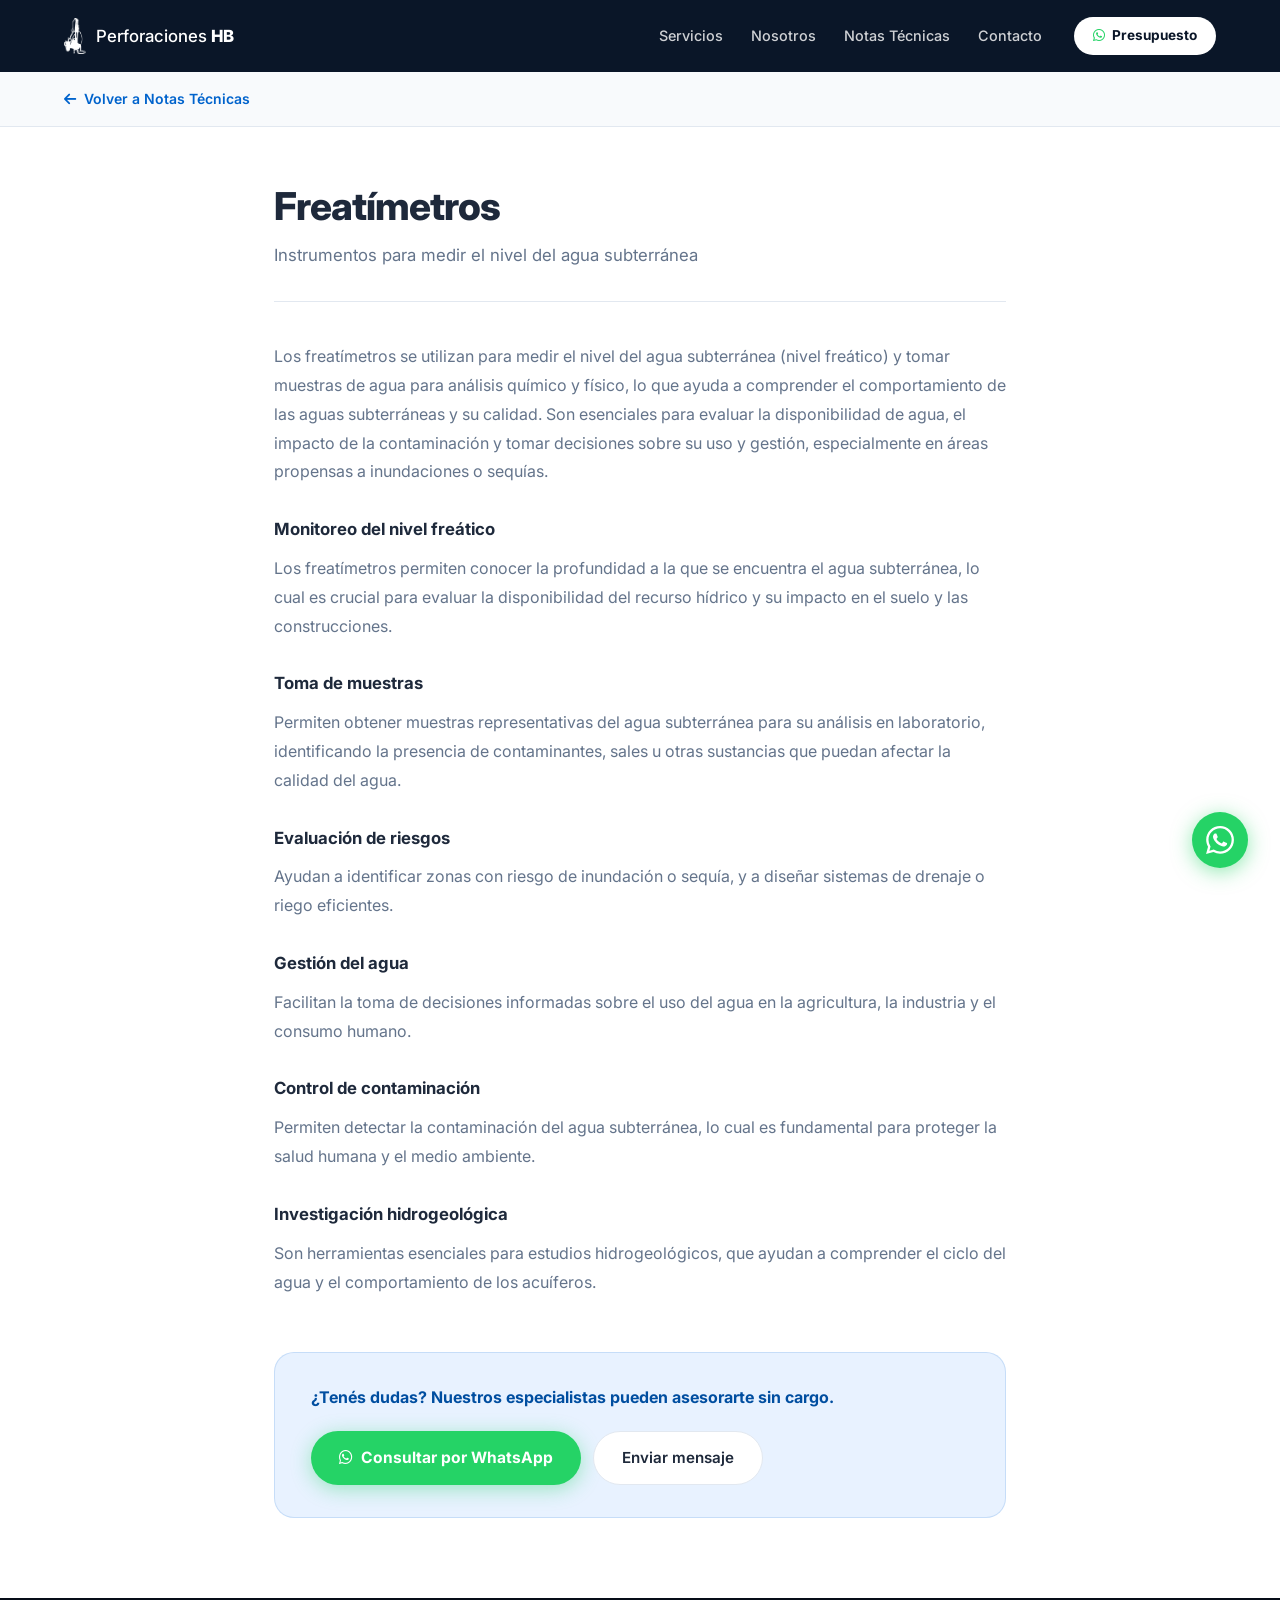
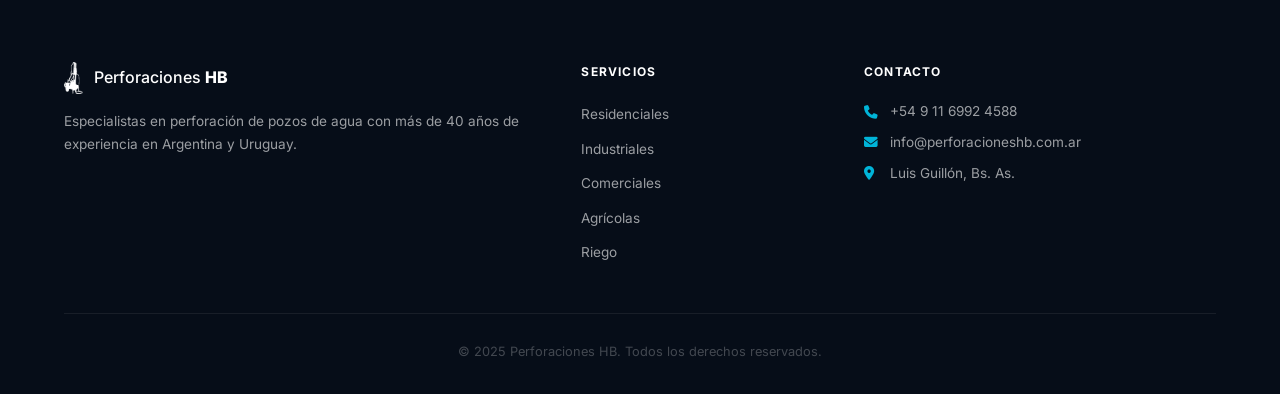
<file: notas/freatimetros.html>
<!DOCTYPE html>
<html lang="es">
<head>
    <meta charset="UTF-8">
    <meta name="viewport" content="width=device-width, initial-scale=1.0">
    <meta name="description" content="Información técnica sobre freatímetros - Perforaciones HB">
    <meta name="theme-color" content="#0a1628">
    <title>Freatímetros | Perforaciones HB</title>
    <link rel="icon" type="image/svg+xml" href="../favicon.svg">
    <link rel="stylesheet" href="../style.css">
    <link href="https://fonts.googleapis.com/css2?family=Inter:wght@300;400;500;600;700;800;900&display=swap" rel="stylesheet">
    <link rel="stylesheet" href="https://cdnjs.cloudflare.com/ajax/libs/font-awesome/6.5.0/css/all.min.css">
</head>
<body>

    <header class="header scrolled" id="header">
        <div class="container">
            <div class="header-inner">
                <a href="../index.html" class="logo">
                    <img src="../img/Drillmachine-papa.png" alt="Perforaciones HB" class="logo-img">
                    <span class="logo-text">Perforaciones <strong>HB</strong></span>
                </a>
                <nav class="nav" id="nav">
                    <ul class="nav-list">
                        <li><a href="../index.html#servicios" class="nav-link">Servicios</a></li>
                        <li><a href="../index.html#nosotros" class="nav-link">Nosotros</a></li>
                        <li><a href="../index.html#notas-tecnicas" class="nav-link">Notas T&eacute;cnicas</a></li>
                        <li><a href="../index.html#contacto" class="nav-link">Contacto</a></li>
                    </ul>
                    <a href="https://wa.me/5491169924588?text=Hola,%20quiero%20solicitar%20un%20presupuesto" class="nav-cta" target="_blank" rel="noopener">
                        <i class="fab fa-whatsapp"></i> Presupuesto
                    </a>
                </nav>
                <button class="menu-btn" id="mobile-menu-btn" aria-label="Men&uacute;" aria-expanded="false">
                    <span></span><span></span><span></span>
                </button>
            </div>
        </div>
        <div class="nav-overlay" id="nav-overlay"></div>
    </header>

    <main class="nota-main">
        <div class="nota-back">
            <div class="container">
                <a href="../index.html#notas-tecnicas" class="nota-back-link">
                    <i class="fas fa-arrow-left"></i> Volver a Notas T&eacute;cnicas
                </a>
            </div>
        </div>

        <article class="nota-article">
            <div class="container">
                <header class="nota-header">
                    <h1>Freatímetros</h1>
                    <p class="nota-subtitle">Instrumentos para medir el nivel del agua subterránea</p>
                </header>
                <div class="nota-body">
<p>Los freatímetros se utilizan para medir el nivel del agua subterránea (nivel freático) y tomar muestras de agua para análisis químico y físico, lo que ayuda a comprender el comportamiento de las aguas subterráneas y su calidad. Son esenciales para evaluar la disponibilidad de agua, el impacto de la contaminación y tomar decisiones sobre su uso y gestión, especialmente en áreas propensas a inundaciones o sequías.</p>

                    <h3>Monitoreo del nivel freático</h3>
                    <p>Los freatímetros permiten conocer la profundidad a la que se encuentra el agua subterránea, lo cual es crucial para evaluar la disponibilidad del recurso hídrico y su impacto en el suelo y las construcciones.</p>

                    <h3>Toma de muestras</h3>
                    <p>Permiten obtener muestras representativas del agua subterránea para su análisis en laboratorio, identificando la presencia de contaminantes, sales u otras sustancias que puedan afectar la calidad del agua.</p>

                    <h3>Evaluación de riesgos</h3>
                    <p>Ayudan a identificar zonas con riesgo de inundación o sequía, y a diseñar sistemas de drenaje o riego eficientes.</p>

                    <h3>Gestión del agua</h3>
                    <p>Facilitan la toma de decisiones informadas sobre el uso del agua en la agricultura, la industria y el consumo humano.</p>

                    <h3>Control de contaminación</h3>
                    <p>Permiten detectar la contaminación del agua subterránea, lo cual es fundamental para proteger la salud humana y el medio ambiente.</p>

                    <h3>Investigación hidrogeológica</h3>
                    <p>Son herramientas esenciales para estudios hidrogeológicos, que ayudan a comprender el ciclo del agua y el comportamiento de los acuíferos.</p>
                </div>
                <div class="nota-cta">
                    <p>&iquest;Ten&eacute;s dudas? Nuestros especialistas pueden asesorarte sin cargo.</p>
                    <div class="nota-cta-actions">
                        <a href="https://wa.me/5491169924588?text=Hola,%20quiero%20consultar%20sobre%20pozos%20de%20agua" class="btn-whatsapp" target="_blank" rel="noopener">
                            <i class="fab fa-whatsapp"></i> Consultar por WhatsApp
                        </a>
                        <a href="../index.html#contacto" class="btn-outline-dark">Enviar mensaje</a>
                    </div>
                </div>
            </div>
        </article>
    </main>

    <a href="https://wa.me/5491169924588?text=Hola,%20me%20interesa%20informaci%C3%B3n%20sobre%20sus%20servicios%20de%20perforaci%C3%B3n"
       class="whatsapp-float" target="_blank" rel="noopener noreferrer" aria-label="WhatsApp">
        <svg viewBox="0 0 24 24" xmlns="http://www.w3.org/2000/svg" fill="white">
            <path d="M17.472 14.382c-.297-.149-1.758-.867-2.03-.967-.273-.099-.471-.148-.67.15-.197.297-.767.966-.94 1.164-.173.199-.347.223-.644.075-.297-.15-1.255-.463-2.39-1.475-.883-.788-1.48-1.761-1.653-2.059-.173-.297-.018-.458.13-.606.134-.133.298-.347.446-.52.149-.174.198-.298.298-.497.099-.198.05-.371-.025-.52-.075-.149-.669-1.612-.916-2.207-.242-.579-.487-.5-.669-.51-.173-.008-.371-.01-.57-.01-.198 0-.52.074-.792.372-.272.297-1.04 1.016-1.04 2.479 0 1.462 1.065 2.875 1.213 3.074.149.198 2.096 3.2 5.077 4.487.709.306 1.262.489 1.694.625.712.227 1.36.195 1.871.118.571-.085 1.758-.719 2.006-1.413.248-.694.248-1.289.173-1.413-.074-.124-.272-.198-.57-.347m-5.421 7.403h-.004a9.87 9.87 0 01-5.031-1.378l-.361-.214-3.741.982.998-3.648-.235-.374a9.86 9.86 0 01-1.51-5.26c.001-5.45 4.436-9.884 9.888-9.884 2.64 0 5.122 1.03 6.988 2.898a9.825 9.825 0 012.893 6.994c-.003 5.45-4.437 9.884-9.885 9.884m8.413-18.297A11.815 11.815 0 0012.05 0C5.495 0 .16 5.335.157 11.892c0 2.096.547 4.142 1.588 5.945L.057 24l6.305-1.654a11.882 11.882 0 005.683 1.448h.005c6.554 0 11.89-5.335 11.893-11.893A11.821 11.821 0 0020.465 3.488"/>
        </svg>
    </a>

    <footer class="footer">
        <div class="container">
            <div class="footer-grid">
                <div class="footer-brand">
                    <div class="footer-logo">
                        <img src="../img/Drillmachine-papa.png" alt="Perforaciones HB">
                        <span>Perforaciones <strong>HB</strong></span>
                    </div>
                    <p>Especialistas en perforaci&oacute;n de pozos de agua con m&aacute;s de 40 a&ntilde;os de experiencia en Argentina y Uruguay.</p>
                </div>
                <div class="footer-links">
                    <h4>Servicios</h4>
                    <ul>
                        <li><a href="../index.html#servicios">Residenciales</a></li>
                        <li><a href="../index.html#servicios">Industriales</a></li>
                        <li><a href="../index.html#servicios">Comerciales</a></li>
                        <li><a href="../index.html#servicios">Agr&iacute;colas</a></li>
                        <li><a href="../index.html#servicios">Riego</a></li>
                    </ul>
                </div>
                <div class="footer-contact">
                    <h4>Contacto</h4>
                    <p><i class="fas fa-phone"></i> <a href="tel:+5491169924588">+54 9 11 6992 4588</a></p>
                    <p><i class="fas fa-envelope"></i> <a href="mailto:info@perforacioneshb.com.ar">info@perforacioneshb.com.ar</a></p>
                    <p><i class="fas fa-location-dot"></i> Luis Guill&oacute;n, Bs. As.</p>
                </div>
            </div>
            <div class="footer-bottom">
                <p class="copyright">&copy; 2025 Perforaciones HB. Todos los derechos reservados.</p>
            </div>
        </div>
    </footer>

    <script src="../script.js"></script>
</body>
</html>
</file>
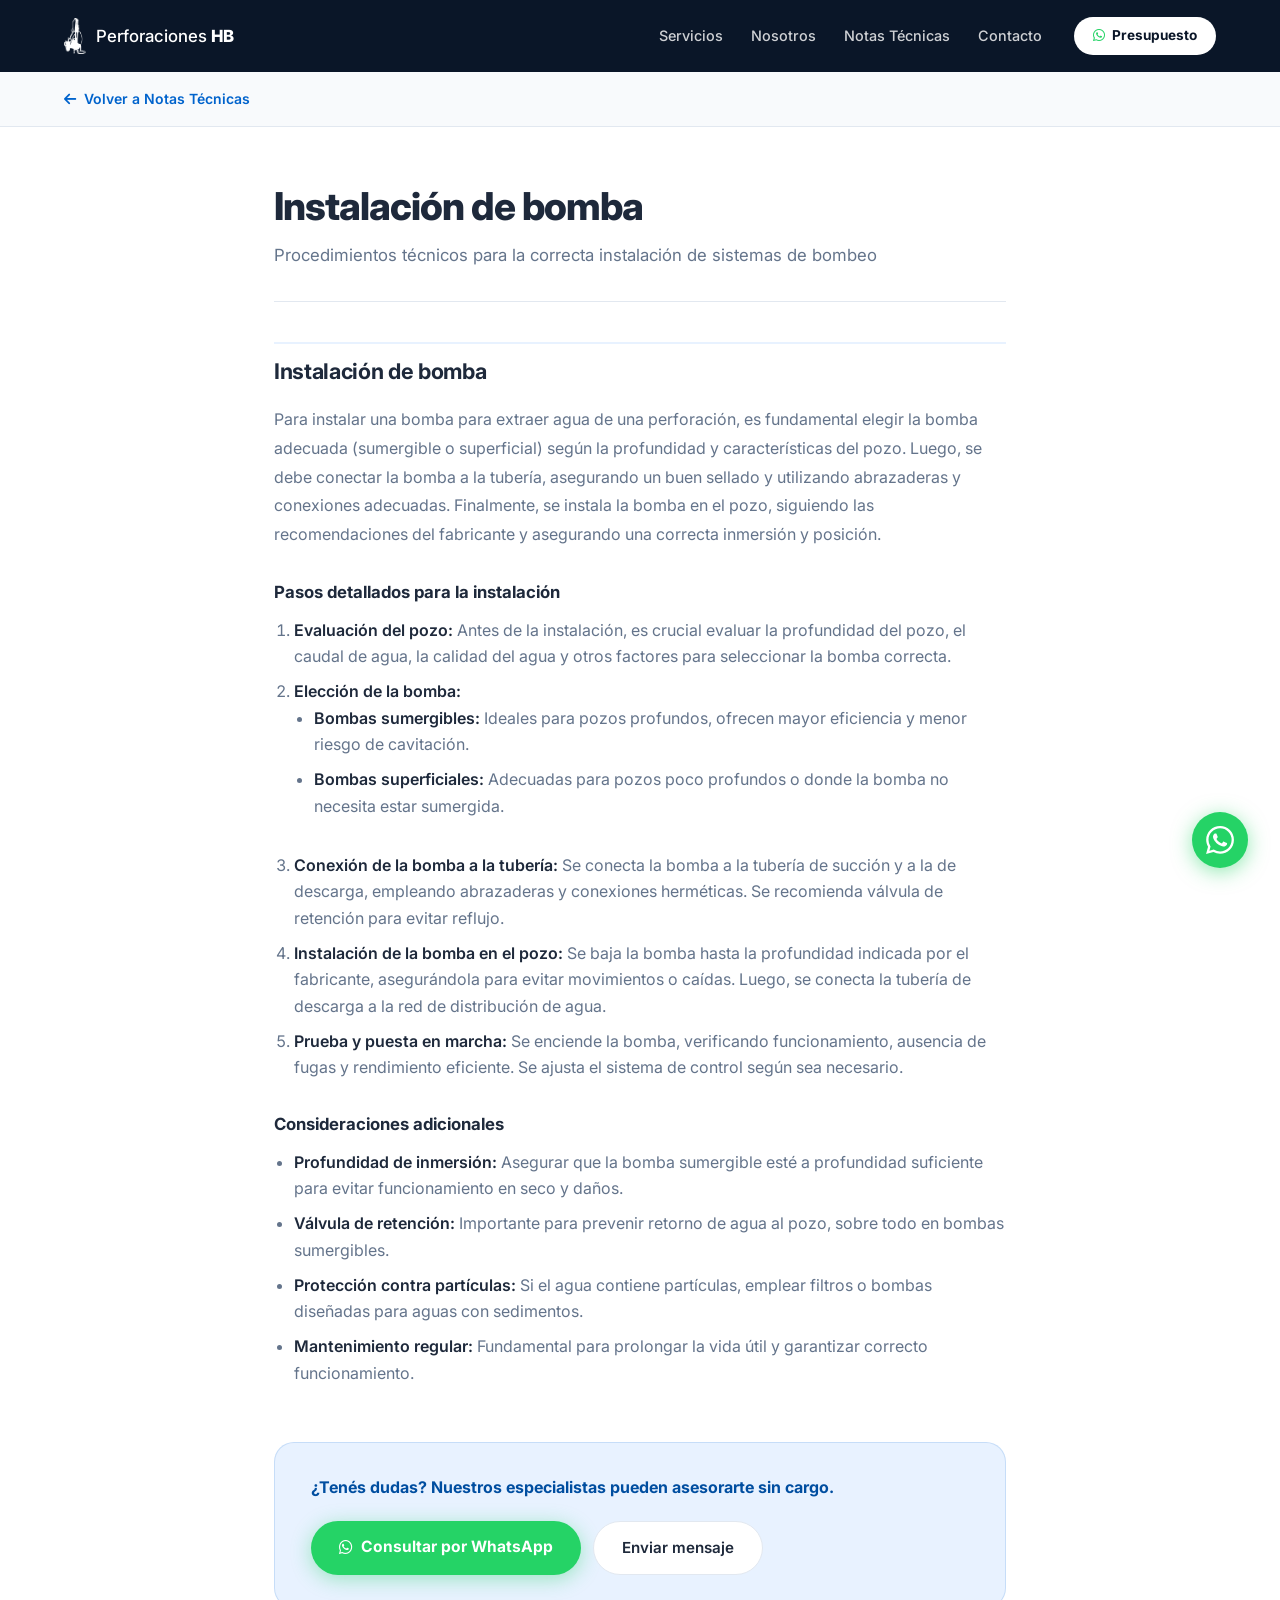
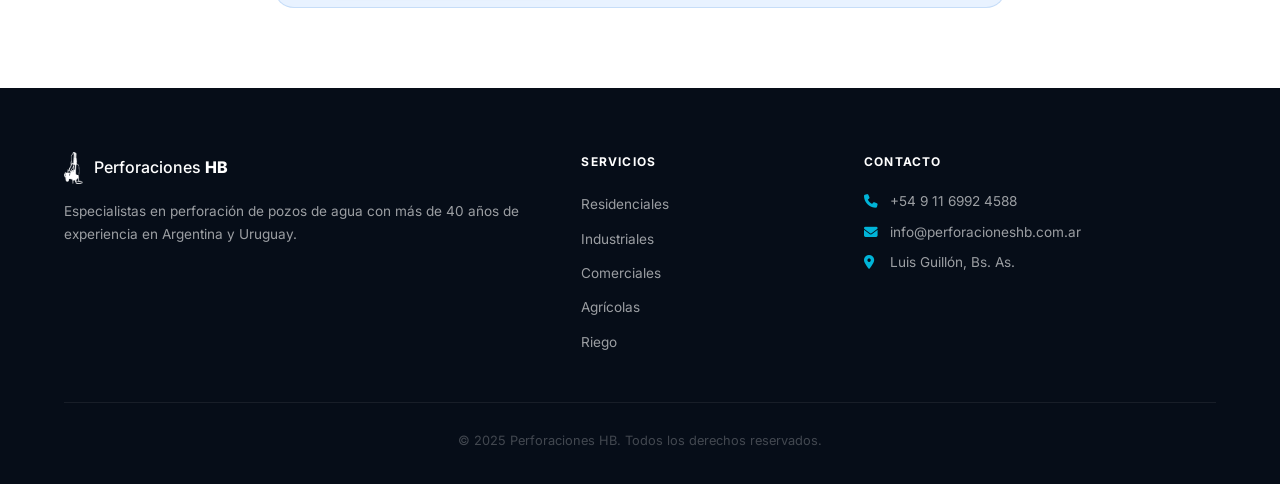
<file: notas/instalacion-bomba.html>
<!DOCTYPE html>
<html lang="es">
<head>
    <meta charset="UTF-8">
    <meta name="viewport" content="width=device-width, initial-scale=1.0">
    <meta name="description" content="Información técnica sobre instalación de bomba - Perforaciones HB">
    <meta name="theme-color" content="#0a1628">
    <title>Instalación de bomba | Perforaciones HB</title>
    <link rel="icon" type="image/svg+xml" href="../favicon.svg">
    <link rel="stylesheet" href="../style.css">
    <link href="https://fonts.googleapis.com/css2?family=Inter:wght@300;400;500;600;700;800;900&display=swap" rel="stylesheet">
    <link rel="stylesheet" href="https://cdnjs.cloudflare.com/ajax/libs/font-awesome/6.5.0/css/all.min.css">
</head>
<body>

    <header class="header scrolled" id="header">
        <div class="container">
            <div class="header-inner">
                <a href="../index.html" class="logo">
                    <img src="../img/Drillmachine-papa.png" alt="Perforaciones HB" class="logo-img">
                    <span class="logo-text">Perforaciones <strong>HB</strong></span>
                </a>
                <nav class="nav" id="nav">
                    <ul class="nav-list">
                        <li><a href="../index.html#servicios" class="nav-link">Servicios</a></li>
                        <li><a href="../index.html#nosotros" class="nav-link">Nosotros</a></li>
                        <li><a href="../index.html#notas-tecnicas" class="nav-link">Notas T&eacute;cnicas</a></li>
                        <li><a href="../index.html#contacto" class="nav-link">Contacto</a></li>
                    </ul>
                    <a href="https://wa.me/5491169924588?text=Hola,%20quiero%20solicitar%20un%20presupuesto" class="nav-cta" target="_blank" rel="noopener">
                        <i class="fab fa-whatsapp"></i> Presupuesto
                    </a>
                </nav>
                <button class="menu-btn" id="mobile-menu-btn" aria-label="Men&uacute;" aria-expanded="false">
                    <span></span><span></span><span></span>
                </button>
            </div>
        </div>
        <div class="nav-overlay" id="nav-overlay"></div>
    </header>

    <main class="nota-main">
        <div class="nota-back">
            <div class="container">
                <a href="../index.html#notas-tecnicas" class="nota-back-link">
                    <i class="fas fa-arrow-left"></i> Volver a Notas T&eacute;cnicas
                </a>
            </div>
        </div>

        <article class="nota-article">
            <div class="container">
                <header class="nota-header">
                    <h1>Instalación de bomba</h1>
                    <p class="nota-subtitle">Procedimientos técnicos para la correcta instalación de sistemas de bombeo</p>
                </header>
                <div class="nota-body">
<h2>Instalación de bomba</h2>
                    <p>Para instalar una bomba para extraer agua de una perforación, es fundamental elegir la bomba adecuada (sumergible o superficial) según la profundidad y características del pozo. Luego, se debe conectar la bomba a la tubería, asegurando un buen sellado y utilizando abrazaderas y conexiones adecuadas. Finalmente, se instala la bomba en el pozo, siguiendo las recomendaciones del fabricante y asegurando una correcta inmersión y posición. </p>

                    <h3>Pasos detallados para la instalación</h3>
                    <ol>
                        <li><strong>Evaluación del pozo:</strong> Antes de la instalación, es crucial evaluar la profundidad del pozo, el caudal de agua, la calidad del agua y otros factores para seleccionar la bomba correcta. </li>
                        <li><strong>Elección de la bomba:</strong>
                            <ul>
                                <li><strong>Bombas sumergibles:</strong> Ideales para pozos profundos, ofrecen mayor eficiencia y menor riesgo de cavitación.</li>
                                <li><strong>Bombas superficiales:</strong> Adecuadas para pozos poco profundos o donde la bomba no necesita estar sumergida.</li>
                            </ul>
                        </li>
                        <li><strong>Conexión de la bomba a la tubería:</strong> Se conecta la bomba a la tubería de succión y a la de descarga, empleando abrazaderas y conexiones herméticas. Se recomienda válvula de retención para evitar reflujo. </li>
                        <li><strong>Instalación de la bomba en el pozo:</strong> Se baja la bomba hasta la profundidad indicada por el fabricante, asegurándola para evitar movimientos o caídas. Luego, se conecta la tubería de descarga a la red de distribución de agua. </li>
                        <li><strong>Prueba y puesta en marcha:</strong> Se enciende la bomba, verificando funcionamiento, ausencia de fugas y rendimiento eficiente. Se ajusta el sistema de control según sea necesario. </li>
                    </ol>

                    <h3>Consideraciones adicionales</h3>
                    <ul>
                        <li><strong>Profundidad de inmersión:</strong> Asegurar que la bomba sumergible esté a profundidad suficiente para evitar funcionamiento en seco y daños. </li>
                        <li><strong>Válvula de retención:</strong> Importante para prevenir retorno de agua al pozo, sobre todo en bombas sumergibles. </li>
                        <li><strong>Protección contra partículas:</strong> Si el agua contiene partículas, emplear filtros o bombas diseñadas para aguas con sedimentos. </li>
                        <li><strong>Mantenimiento regular:</strong> Fundamental para prolongar la vida útil y garantizar correcto funcionamiento. </li>
                    </ul>
                </div>
                <div class="nota-cta">
                    <p>&iquest;Ten&eacute;s dudas? Nuestros especialistas pueden asesorarte sin cargo.</p>
                    <div class="nota-cta-actions">
                        <a href="https://wa.me/5491169924588?text=Hola,%20quiero%20consultar%20sobre%20pozos%20de%20agua" class="btn-whatsapp" target="_blank" rel="noopener">
                            <i class="fab fa-whatsapp"></i> Consultar por WhatsApp
                        </a>
                        <a href="../index.html#contacto" class="btn-outline-dark">Enviar mensaje</a>
                    </div>
                </div>
            </div>
        </article>
    </main>

    <a href="https://wa.me/5491169924588?text=Hola,%20me%20interesa%20informaci%C3%B3n%20sobre%20sus%20servicios%20de%20perforaci%C3%B3n"
       class="whatsapp-float" target="_blank" rel="noopener noreferrer" aria-label="WhatsApp">
        <svg viewBox="0 0 24 24" xmlns="http://www.w3.org/2000/svg" fill="white">
            <path d="M17.472 14.382c-.297-.149-1.758-.867-2.03-.967-.273-.099-.471-.148-.67.15-.197.297-.767.966-.94 1.164-.173.199-.347.223-.644.075-.297-.15-1.255-.463-2.39-1.475-.883-.788-1.48-1.761-1.653-2.059-.173-.297-.018-.458.13-.606.134-.133.298-.347.446-.52.149-.174.198-.298.298-.497.099-.198.05-.371-.025-.52-.075-.149-.669-1.612-.916-2.207-.242-.579-.487-.5-.669-.51-.173-.008-.371-.01-.57-.01-.198 0-.52.074-.792.372-.272.297-1.04 1.016-1.04 2.479 0 1.462 1.065 2.875 1.213 3.074.149.198 2.096 3.2 5.077 4.487.709.306 1.262.489 1.694.625.712.227 1.36.195 1.871.118.571-.085 1.758-.719 2.006-1.413.248-.694.248-1.289.173-1.413-.074-.124-.272-.198-.57-.347m-5.421 7.403h-.004a9.87 9.87 0 01-5.031-1.378l-.361-.214-3.741.982.998-3.648-.235-.374a9.86 9.86 0 01-1.51-5.26c.001-5.45 4.436-9.884 9.888-9.884 2.64 0 5.122 1.03 6.988 2.898a9.825 9.825 0 012.893 6.994c-.003 5.45-4.437 9.884-9.885 9.884m8.413-18.297A11.815 11.815 0 0012.05 0C5.495 0 .16 5.335.157 11.892c0 2.096.547 4.142 1.588 5.945L.057 24l6.305-1.654a11.882 11.882 0 005.683 1.448h.005c6.554 0 11.89-5.335 11.893-11.893A11.821 11.821 0 0020.465 3.488"/>
        </svg>
    </a>

    <footer class="footer">
        <div class="container">
            <div class="footer-grid">
                <div class="footer-brand">
                    <div class="footer-logo">
                        <img src="../img/Drillmachine-papa.png" alt="Perforaciones HB">
                        <span>Perforaciones <strong>HB</strong></span>
                    </div>
                    <p>Especialistas en perforaci&oacute;n de pozos de agua con m&aacute;s de 40 a&ntilde;os de experiencia en Argentina y Uruguay.</p>
                </div>
                <div class="footer-links">
                    <h4>Servicios</h4>
                    <ul>
                        <li><a href="../index.html#servicios">Residenciales</a></li>
                        <li><a href="../index.html#servicios">Industriales</a></li>
                        <li><a href="../index.html#servicios">Comerciales</a></li>
                        <li><a href="../index.html#servicios">Agr&iacute;colas</a></li>
                        <li><a href="../index.html#servicios">Riego</a></li>
                    </ul>
                </div>
                <div class="footer-contact">
                    <h4>Contacto</h4>
                    <p><i class="fas fa-phone"></i> <a href="tel:+5491169924588">+54 9 11 6992 4588</a></p>
                    <p><i class="fas fa-envelope"></i> <a href="mailto:info@perforacioneshb.com.ar">info@perforacioneshb.com.ar</a></p>
                    <p><i class="fas fa-location-dot"></i> Luis Guill&oacute;n, Bs. As.</p>
                </div>
            </div>
            <div class="footer-bottom">
                <p class="copyright">&copy; 2025 Perforaciones HB. Todos los derechos reservados.</p>
            </div>
        </div>
    </footer>

    <script src="../script.js"></script>
</body>
</html>
</file>
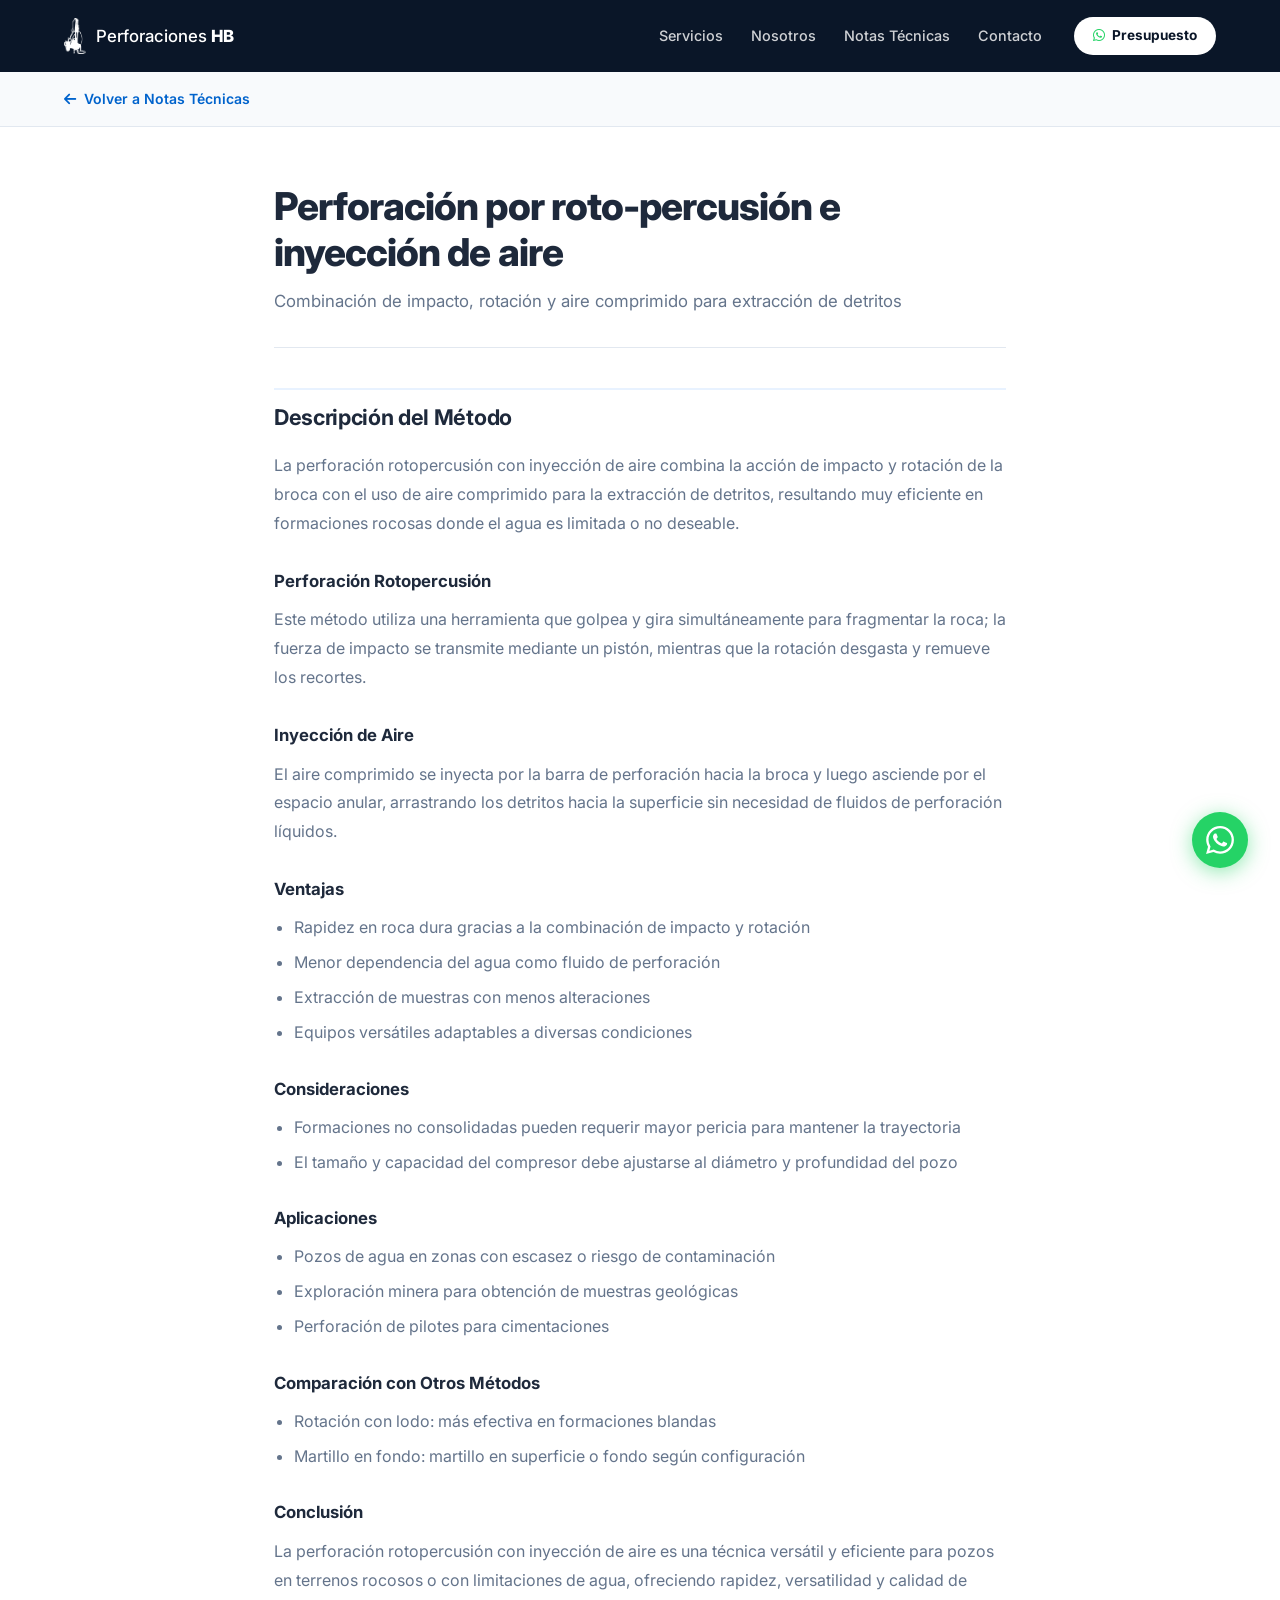
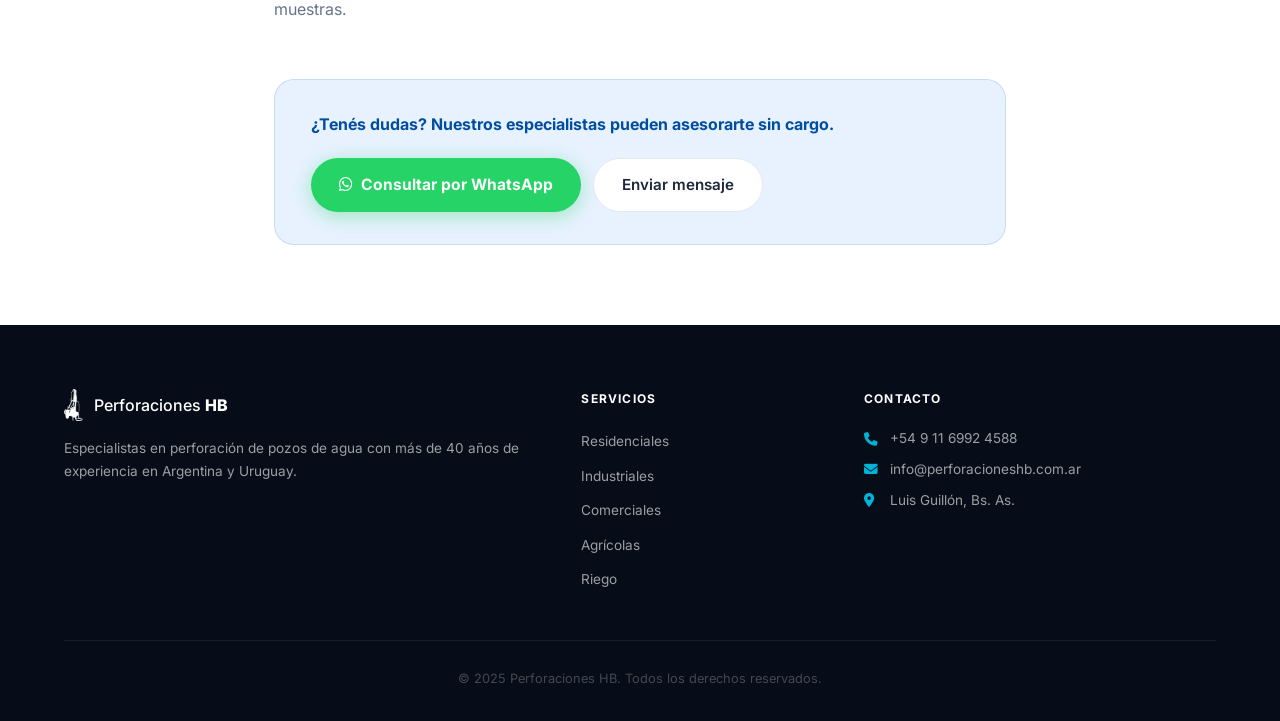
<file: notas/perforacion-percusion.html>
<!DOCTYPE html>
<html lang="es">
<head>
    <meta charset="UTF-8">
    <meta name="viewport" content="width=device-width, initial-scale=1.0">
    <meta name="description" content="Información técnica sobre perforación por percusión - Perforaciones HB">
    <meta name="theme-color" content="#0a1628">
    <title>Perforación por roto-percusión e inyección de aire | Perforaciones HB</title>
    <link rel="icon" type="image/svg+xml" href="../favicon.svg">
    <link rel="stylesheet" href="../style.css">
    <link href="https://fonts.googleapis.com/css2?family=Inter:wght@300;400;500;600;700;800;900&display=swap" rel="stylesheet">
    <link rel="stylesheet" href="https://cdnjs.cloudflare.com/ajax/libs/font-awesome/6.5.0/css/all.min.css">
</head>
<body>

    <header class="header scrolled" id="header">
        <div class="container">
            <div class="header-inner">
                <a href="../index.html" class="logo">
                    <img src="../img/Drillmachine-papa.png" alt="Perforaciones HB" class="logo-img">
                    <span class="logo-text">Perforaciones <strong>HB</strong></span>
                </a>
                <nav class="nav" id="nav">
                    <ul class="nav-list">
                        <li><a href="../index.html#servicios" class="nav-link">Servicios</a></li>
                        <li><a href="../index.html#nosotros" class="nav-link">Nosotros</a></li>
                        <li><a href="../index.html#notas-tecnicas" class="nav-link">Notas T&eacute;cnicas</a></li>
                        <li><a href="../index.html#contacto" class="nav-link">Contacto</a></li>
                    </ul>
                    <a href="https://wa.me/5491169924588?text=Hola,%20quiero%20solicitar%20un%20presupuesto" class="nav-cta" target="_blank" rel="noopener">
                        <i class="fab fa-whatsapp"></i> Presupuesto
                    </a>
                </nav>
                <button class="menu-btn" id="mobile-menu-btn" aria-label="Men&uacute;" aria-expanded="false">
                    <span></span><span></span><span></span>
                </button>
            </div>
        </div>
        <div class="nav-overlay" id="nav-overlay"></div>
    </header>

    <main class="nota-main">
        <div class="nota-back">
            <div class="container">
                <a href="../index.html#notas-tecnicas" class="nota-back-link">
                    <i class="fas fa-arrow-left"></i> Volver a Notas T&eacute;cnicas
                </a>
            </div>
        </div>

        <article class="nota-article">
            <div class="container">
                <header class="nota-header">
                    <h1>Perforación por roto-percusión e inyección de aire</h1>
                    <p class="nota-subtitle">Combinación de impacto, rotación y aire comprimido para extracción de detritos</p>
                </header>
                <div class="nota-body">
<h2>Descripción del Método</h2>
                    <p>La perforación rotopercusión con inyección de aire combina la acción de impacto y rotación de la broca con el uso de aire comprimido para la extracción de detritos, resultando muy eficiente en formaciones rocosas donde el agua es limitada o no deseable.</p>

                    <h3>Perforación Rotopercusión</h3>
                    <p>Este método utiliza una herramienta que golpea y gira simultáneamente para fragmentar la roca; la fuerza de impacto se transmite mediante un pistón, mientras que la rotación desgasta y remueve los recortes.</p>

                    <h3>Inyección de Aire</h3>
                    <p>El aire comprimido se inyecta por la barra de perforación hacia la broca y luego asciende por el espacio anular, arrastrando los detritos hacia la superficie sin necesidad de fluidos de perforación líquidos. </p>

                    <h3>Ventajas</h3>
                    <ul>
                        <li>Rapidez en roca dura gracias a la combinación de impacto y rotación</li>
                        <li>Menor dependencia del agua como fluido de perforación</li>
                        <li>Extracción de muestras con menos alteraciones</li>
                        <li>Equipos versátiles adaptables a diversas condiciones</li>
                    </ul>

                    <h3>Consideraciones</h3>
                    <ul>
                        <li>Formaciones no consolidadas pueden requerir mayor pericia para mantener la trayectoria</li>
                        <li>El tamaño y capacidad del compresor debe ajustarse al diámetro y profundidad del pozo</li>
                    </ul>

                    <h3>Aplicaciones</h3>
                    <ul>
                        <li>Pozos de agua en zonas con escasez o riesgo de contaminación</li>
                        <li>Exploración minera para obtención de muestras geológicas</li>
                        <li>Perforación de pilotes para cimentaciones</li>
                    </ul>

                    <h3>Comparación con Otros Métodos</h3>
                    <ul>
                        <li>Rotación con lodo: más efectiva en formaciones blandas</li>
                        <li>Martillo en fondo: martillo en superficie o fondo según configuración</li>
                    </ul>

                    <h3>Conclusión</h3>
                    <p>La perforación rotopercusión con inyección de aire es una técnica versátil y eficiente para pozos en terrenos rocosos o con limitaciones de agua, ofreciendo rapidez, versatilidad y calidad de muestras.</p>
                </div>
                <div class="nota-cta">
                    <p>&iquest;Ten&eacute;s dudas? Nuestros especialistas pueden asesorarte sin cargo.</p>
                    <div class="nota-cta-actions">
                        <a href="https://wa.me/5491169924588?text=Hola,%20quiero%20consultar%20sobre%20pozos%20de%20agua" class="btn-whatsapp" target="_blank" rel="noopener">
                            <i class="fab fa-whatsapp"></i> Consultar por WhatsApp
                        </a>
                        <a href="../index.html#contacto" class="btn-outline-dark">Enviar mensaje</a>
                    </div>
                </div>
            </div>
        </article>
    </main>

    <a href="https://wa.me/5491169924588?text=Hola,%20me%20interesa%20informaci%C3%B3n%20sobre%20sus%20servicios%20de%20perforaci%C3%B3n"
       class="whatsapp-float" target="_blank" rel="noopener noreferrer" aria-label="WhatsApp">
        <svg viewBox="0 0 24 24" xmlns="http://www.w3.org/2000/svg" fill="white">
            <path d="M17.472 14.382c-.297-.149-1.758-.867-2.03-.967-.273-.099-.471-.148-.67.15-.197.297-.767.966-.94 1.164-.173.199-.347.223-.644.075-.297-.15-1.255-.463-2.39-1.475-.883-.788-1.48-1.761-1.653-2.059-.173-.297-.018-.458.13-.606.134-.133.298-.347.446-.52.149-.174.198-.298.298-.497.099-.198.05-.371-.025-.52-.075-.149-.669-1.612-.916-2.207-.242-.579-.487-.5-.669-.51-.173-.008-.371-.01-.57-.01-.198 0-.52.074-.792.372-.272.297-1.04 1.016-1.04 2.479 0 1.462 1.065 2.875 1.213 3.074.149.198 2.096 3.2 5.077 4.487.709.306 1.262.489 1.694.625.712.227 1.36.195 1.871.118.571-.085 1.758-.719 2.006-1.413.248-.694.248-1.289.173-1.413-.074-.124-.272-.198-.57-.347m-5.421 7.403h-.004a9.87 9.87 0 01-5.031-1.378l-.361-.214-3.741.982.998-3.648-.235-.374a9.86 9.86 0 01-1.51-5.26c.001-5.45 4.436-9.884 9.888-9.884 2.64 0 5.122 1.03 6.988 2.898a9.825 9.825 0 012.893 6.994c-.003 5.45-4.437 9.884-9.885 9.884m8.413-18.297A11.815 11.815 0 0012.05 0C5.495 0 .16 5.335.157 11.892c0 2.096.547 4.142 1.588 5.945L.057 24l6.305-1.654a11.882 11.882 0 005.683 1.448h.005c6.554 0 11.89-5.335 11.893-11.893A11.821 11.821 0 0020.465 3.488"/>
        </svg>
    </a>

    <footer class="footer">
        <div class="container">
            <div class="footer-grid">
                <div class="footer-brand">
                    <div class="footer-logo">
                        <img src="../img/Drillmachine-papa.png" alt="Perforaciones HB">
                        <span>Perforaciones <strong>HB</strong></span>
                    </div>
                    <p>Especialistas en perforaci&oacute;n de pozos de agua con m&aacute;s de 40 a&ntilde;os de experiencia en Argentina y Uruguay.</p>
                </div>
                <div class="footer-links">
                    <h4>Servicios</h4>
                    <ul>
                        <li><a href="../index.html#servicios">Residenciales</a></li>
                        <li><a href="../index.html#servicios">Industriales</a></li>
                        <li><a href="../index.html#servicios">Comerciales</a></li>
                        <li><a href="../index.html#servicios">Agr&iacute;colas</a></li>
                        <li><a href="../index.html#servicios">Riego</a></li>
                    </ul>
                </div>
                <div class="footer-contact">
                    <h4>Contacto</h4>
                    <p><i class="fas fa-phone"></i> <a href="tel:+5491169924588">+54 9 11 6992 4588</a></p>
                    <p><i class="fas fa-envelope"></i> <a href="mailto:info@perforacioneshb.com.ar">info@perforacioneshb.com.ar</a></p>
                    <p><i class="fas fa-location-dot"></i> Luis Guill&oacute;n, Bs. As.</p>
                </div>
            </div>
            <div class="footer-bottom">
                <p class="copyright">&copy; 2025 Perforaciones HB. Todos los derechos reservados.</p>
            </div>
        </div>
    </footer>

    <script src="../script.js"></script>
</body>
</html>
</file>
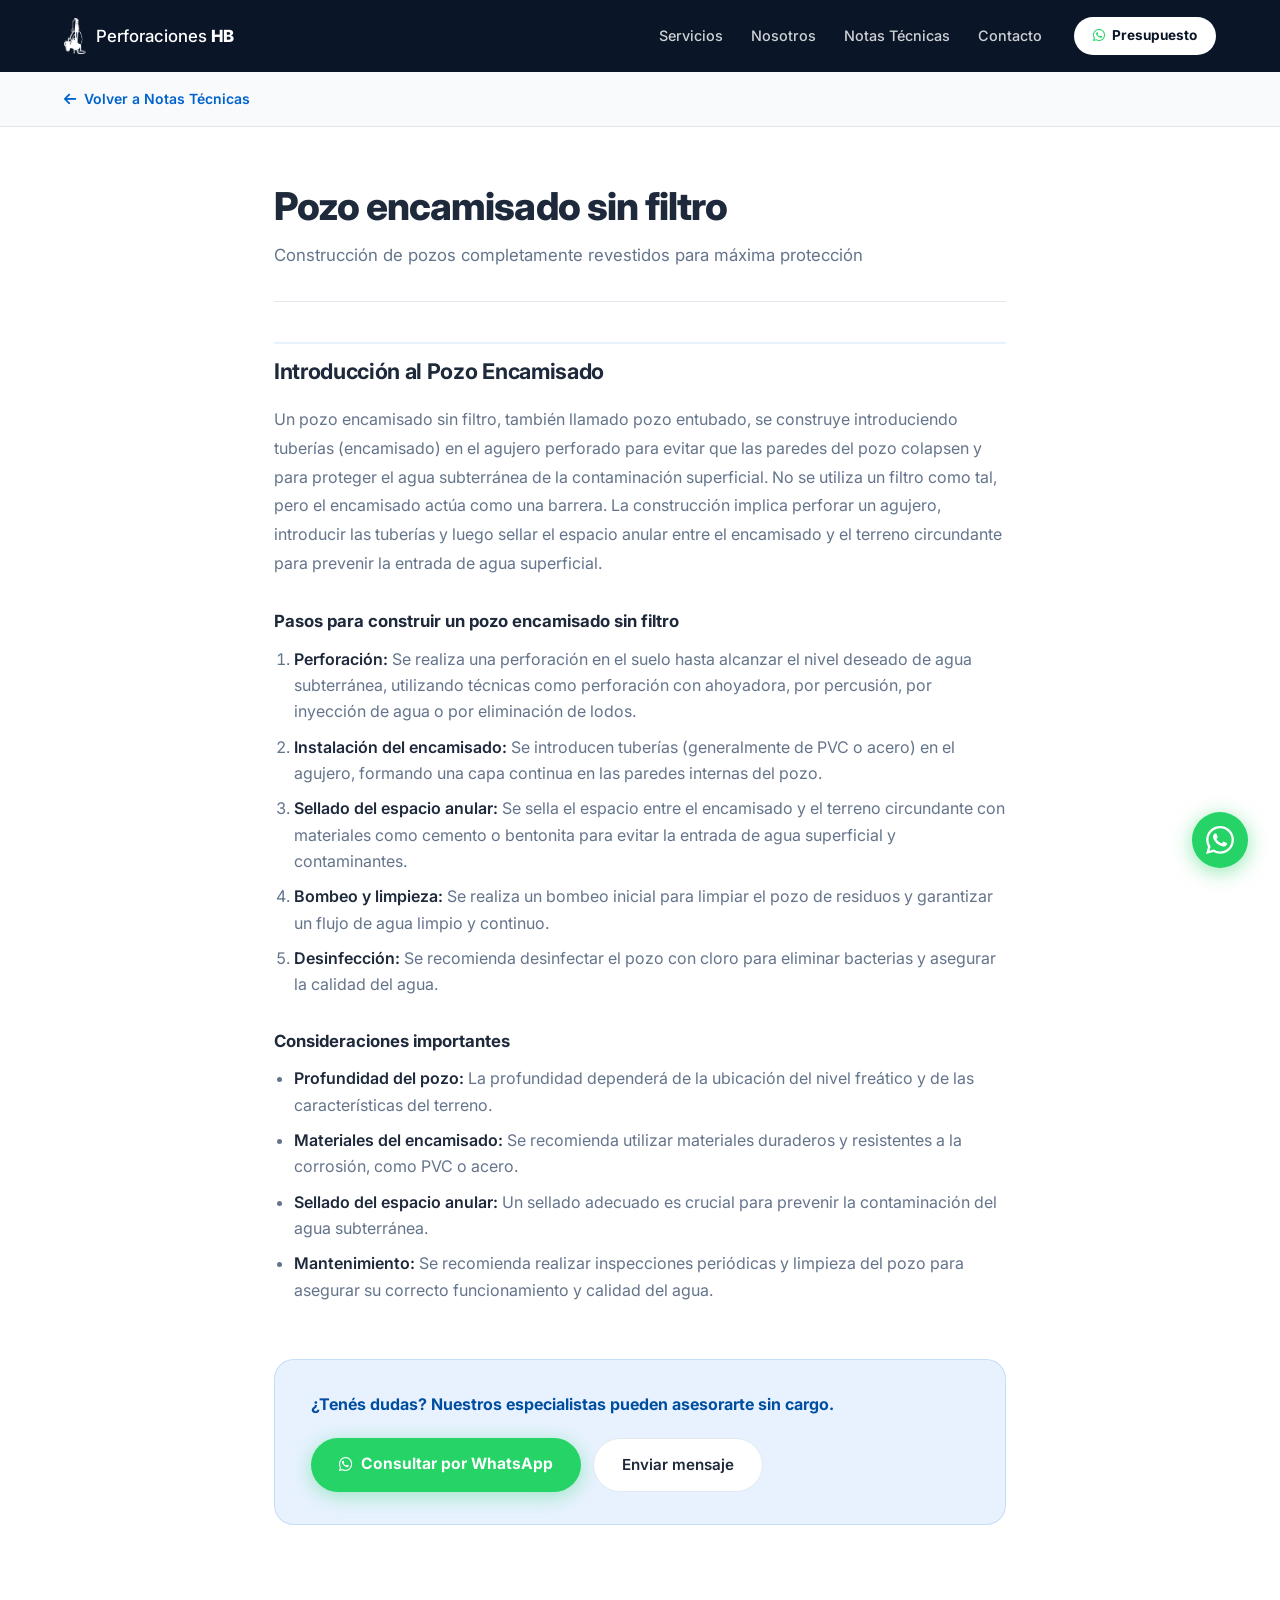
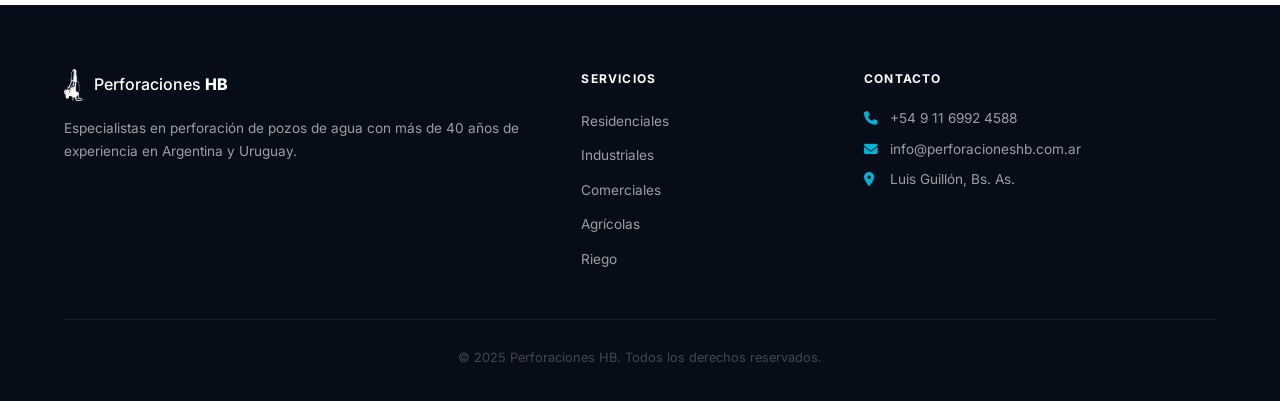
<file: notas/pozo-encamisado.html>
<!DOCTYPE html>
<html lang="es">
<head>
    <meta charset="UTF-8">
    <meta name="viewport" content="width=device-width, initial-scale=1.0">
    <meta name="description" content="Información técnica sobre pozo encamisado sin filtro - Perforaciones HB">
    <meta name="theme-color" content="#0a1628">
    <title>Pozo encamisado sin filtro | Perforaciones HB</title>
    <link rel="icon" type="image/svg+xml" href="../favicon.svg">
    <link rel="stylesheet" href="../style.css">
    <link href="https://fonts.googleapis.com/css2?family=Inter:wght@300;400;500;600;700;800;900&display=swap" rel="stylesheet">
    <link rel="stylesheet" href="https://cdnjs.cloudflare.com/ajax/libs/font-awesome/6.5.0/css/all.min.css">
</head>
<body>

    <header class="header scrolled" id="header">
        <div class="container">
            <div class="header-inner">
                <a href="../index.html" class="logo">
                    <img src="../img/Drillmachine-papa.png" alt="Perforaciones HB" class="logo-img">
                    <span class="logo-text">Perforaciones <strong>HB</strong></span>
                </a>
                <nav class="nav" id="nav">
                    <ul class="nav-list">
                        <li><a href="../index.html#servicios" class="nav-link">Servicios</a></li>
                        <li><a href="../index.html#nosotros" class="nav-link">Nosotros</a></li>
                        <li><a href="../index.html#notas-tecnicas" class="nav-link">Notas T&eacute;cnicas</a></li>
                        <li><a href="../index.html#contacto" class="nav-link">Contacto</a></li>
                    </ul>
                    <a href="https://wa.me/5491169924588?text=Hola,%20quiero%20solicitar%20un%20presupuesto" class="nav-cta" target="_blank" rel="noopener">
                        <i class="fab fa-whatsapp"></i> Presupuesto
                    </a>
                </nav>
                <button class="menu-btn" id="mobile-menu-btn" aria-label="Men&uacute;" aria-expanded="false">
                    <span></span><span></span><span></span>
                </button>
            </div>
        </div>
        <div class="nav-overlay" id="nav-overlay"></div>
    </header>

    <main class="nota-main">
        <div class="nota-back">
            <div class="container">
                <a href="../index.html#notas-tecnicas" class="nota-back-link">
                    <i class="fas fa-arrow-left"></i> Volver a Notas T&eacute;cnicas
                </a>
            </div>
        </div>

        <article class="nota-article">
            <div class="container">
                <header class="nota-header">
                    <h1>Pozo encamisado sin filtro</h1>
                    <p class="nota-subtitle">Construcción de pozos completamente revestidos para máxima protección</p>
                </header>
                <div class="nota-body">
<h2>Introducción al Pozo Encamisado</h2>
                    <p>Un pozo encamisado sin filtro, también llamado pozo entubado, se construye introduciendo tuberías (encamisado) en el agujero perforado para evitar que las paredes del pozo colapsen y para proteger el agua subterránea de la contaminación superficial. No se utiliza un filtro como tal, pero el encamisado actúa como una barrera. La construcción implica perforar un agujero, introducir las tuberías y luego sellar el espacio anular entre el encamisado y el terreno circundante para prevenir la entrada de agua superficial.</p>

                    <h3>Pasos para construir un pozo encamisado sin filtro</h3>
                    <ol>
                        <li><strong>Perforación:</strong> Se realiza una perforación en el suelo hasta alcanzar el nivel deseado de agua subterránea, utilizando técnicas como perforación con ahoyadora, por percusión, por inyección de agua o por eliminación de lodos.</li>
                        <li><strong>Instalación del encamisado:</strong> Se introducen tuberías (generalmente de PVC o acero) en el agujero, formando una capa continua en las paredes internas del pozo.</li>
                        <li><strong>Sellado del espacio anular:</strong> Se sella el espacio entre el encamisado y el terreno circundante con materiales como cemento o bentonita para evitar la entrada de agua superficial y contaminantes.</li>
                        <li><strong>Bombeo y limpieza:</strong> Se realiza un bombeo inicial para limpiar el pozo de residuos y garantizar un flujo de agua limpio y continuo.</li>
                        <li><strong>Desinfección:</strong> Se recomienda desinfectar el pozo con cloro para eliminar bacterias y asegurar la calidad del agua.</li>
                    </ol>

                    <h3>Consideraciones importantes</h3>
                    <ul>
                        <li><strong>Profundidad del pozo:</strong> La profundidad dependerá de la ubicación del nivel freático y de las características del terreno.</li>
                        <li><strong>Materiales del encamisado:</strong> Se recomienda utilizar materiales duraderos y resistentes a la corrosión, como PVC o acero.</li>
                        <li><strong>Sellado del espacio anular:</strong> Un sellado adecuado es crucial para prevenir la contaminación del agua subterránea.</li>
                        <li><strong>Mantenimiento:</strong> Se recomienda realizar inspecciones periódicas y limpieza del pozo para asegurar su correcto funcionamiento y calidad del agua.</li>
                    </ul>
                </div>
                <div class="nota-cta">
                    <p>&iquest;Ten&eacute;s dudas? Nuestros especialistas pueden asesorarte sin cargo.</p>
                    <div class="nota-cta-actions">
                        <a href="https://wa.me/5491169924588?text=Hola,%20quiero%20consultar%20sobre%20pozos%20de%20agua" class="btn-whatsapp" target="_blank" rel="noopener">
                            <i class="fab fa-whatsapp"></i> Consultar por WhatsApp
                        </a>
                        <a href="../index.html#contacto" class="btn-outline-dark">Enviar mensaje</a>
                    </div>
                </div>
            </div>
        </article>
    </main>

    <a href="https://wa.me/5491169924588?text=Hola,%20me%20interesa%20informaci%C3%B3n%20sobre%20sus%20servicios%20de%20perforaci%C3%B3n"
       class="whatsapp-float" target="_blank" rel="noopener noreferrer" aria-label="WhatsApp">
        <svg viewBox="0 0 24 24" xmlns="http://www.w3.org/2000/svg" fill="white">
            <path d="M17.472 14.382c-.297-.149-1.758-.867-2.03-.967-.273-.099-.471-.148-.67.15-.197.297-.767.966-.94 1.164-.173.199-.347.223-.644.075-.297-.15-1.255-.463-2.39-1.475-.883-.788-1.48-1.761-1.653-2.059-.173-.297-.018-.458.13-.606.134-.133.298-.347.446-.52.149-.174.198-.298.298-.497.099-.198.05-.371-.025-.52-.075-.149-.669-1.612-.916-2.207-.242-.579-.487-.5-.669-.51-.173-.008-.371-.01-.57-.01-.198 0-.52.074-.792.372-.272.297-1.04 1.016-1.04 2.479 0 1.462 1.065 2.875 1.213 3.074.149.198 2.096 3.2 5.077 4.487.709.306 1.262.489 1.694.625.712.227 1.36.195 1.871.118.571-.085 1.758-.719 2.006-1.413.248-.694.248-1.289.173-1.413-.074-.124-.272-.198-.57-.347m-5.421 7.403h-.004a9.87 9.87 0 01-5.031-1.378l-.361-.214-3.741.982.998-3.648-.235-.374a9.86 9.86 0 01-1.51-5.26c.001-5.45 4.436-9.884 9.888-9.884 2.64 0 5.122 1.03 6.988 2.898a9.825 9.825 0 012.893 6.994c-.003 5.45-4.437 9.884-9.885 9.884m8.413-18.297A11.815 11.815 0 0012.05 0C5.495 0 .16 5.335.157 11.892c0 2.096.547 4.142 1.588 5.945L.057 24l6.305-1.654a11.882 11.882 0 005.683 1.448h.005c6.554 0 11.89-5.335 11.893-11.893A11.821 11.821 0 0020.465 3.488"/>
        </svg>
    </a>

    <footer class="footer">
        <div class="container">
            <div class="footer-grid">
                <div class="footer-brand">
                    <div class="footer-logo">
                        <img src="../img/Drillmachine-papa.png" alt="Perforaciones HB">
                        <span>Perforaciones <strong>HB</strong></span>
                    </div>
                    <p>Especialistas en perforaci&oacute;n de pozos de agua con m&aacute;s de 40 a&ntilde;os de experiencia en Argentina y Uruguay.</p>
                </div>
                <div class="footer-links">
                    <h4>Servicios</h4>
                    <ul>
                        <li><a href="../index.html#servicios">Residenciales</a></li>
                        <li><a href="../index.html#servicios">Industriales</a></li>
                        <li><a href="../index.html#servicios">Comerciales</a></li>
                        <li><a href="../index.html#servicios">Agr&iacute;colas</a></li>
                        <li><a href="../index.html#servicios">Riego</a></li>
                    </ul>
                </div>
                <div class="footer-contact">
                    <h4>Contacto</h4>
                    <p><i class="fas fa-phone"></i> <a href="tel:+5491169924588">+54 9 11 6992 4588</a></p>
                    <p><i class="fas fa-envelope"></i> <a href="mailto:info@perforacioneshb.com.ar">info@perforacioneshb.com.ar</a></p>
                    <p><i class="fas fa-location-dot"></i> Luis Guill&oacute;n, Bs. As.</p>
                </div>
            </div>
            <div class="footer-bottom">
                <p class="copyright">&copy; 2025 Perforaciones HB. Todos los derechos reservados.</p>
            </div>
        </div>
    </footer>

    <script src="../script.js"></script>
</body>
</html>
</file>
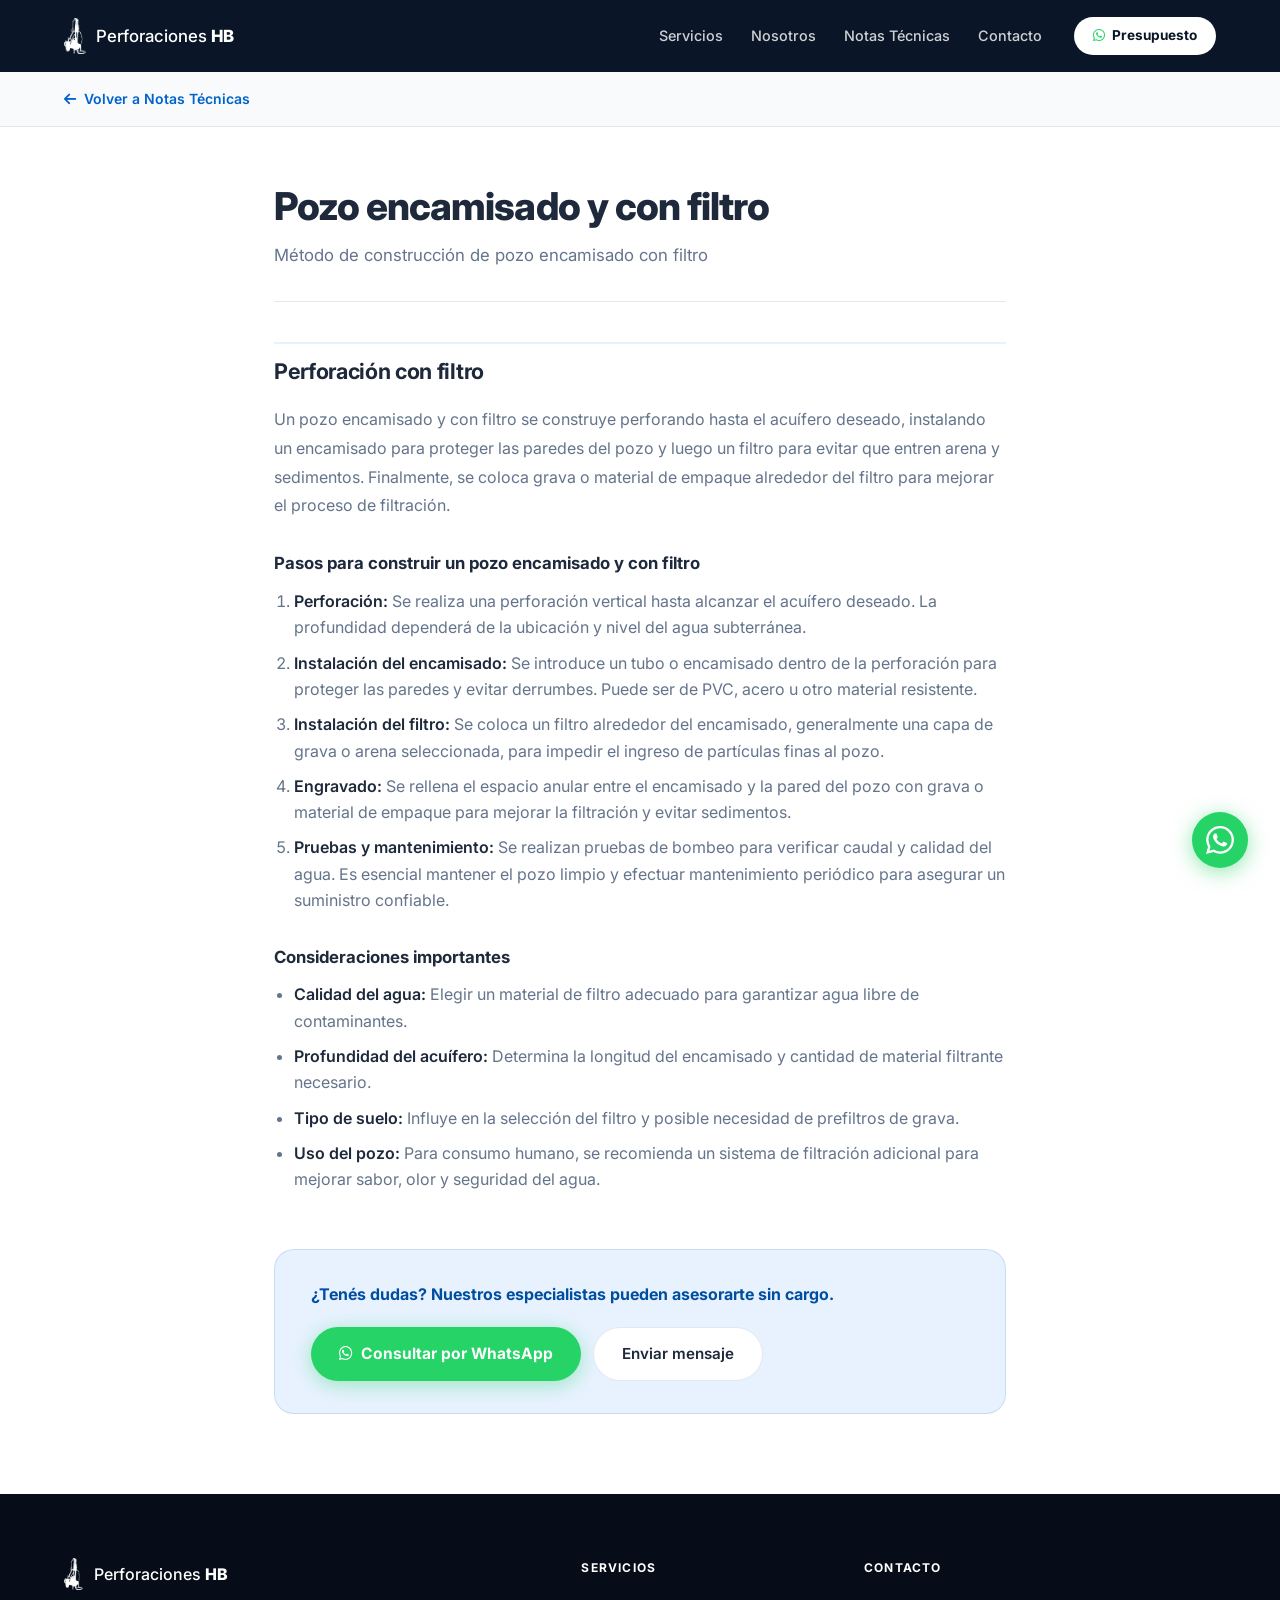
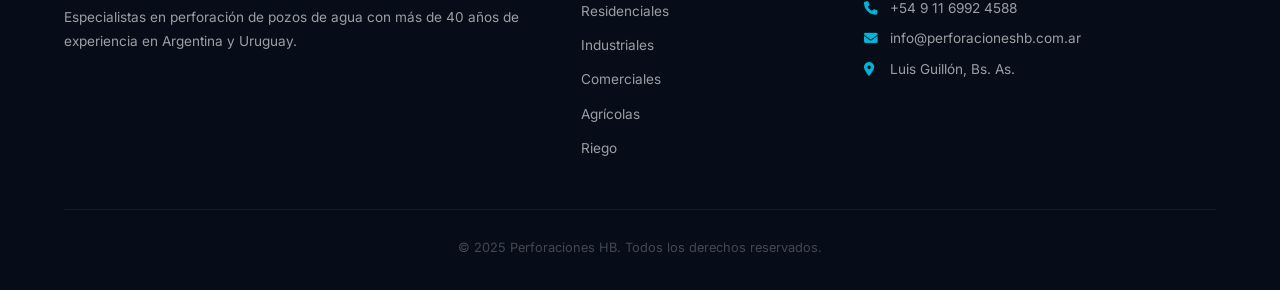
<file: notas/pozo-filtro.html>
<!DOCTYPE html>
<html lang="es">
<head>
    <meta charset="UTF-8">
    <meta name="viewport" content="width=device-width, initial-scale=1.0">
    <meta name="description" content="Información técnica sobre pozo con filtro - Perforaciones HB">
    <meta name="theme-color" content="#0a1628">
    <title>Pozo encamisado y con filtro | Perforaciones HB</title>
    <link rel="icon" type="image/svg+xml" href="../favicon.svg">
    <link rel="stylesheet" href="../style.css">
    <link href="https://fonts.googleapis.com/css2?family=Inter:wght@300;400;500;600;700;800;900&display=swap" rel="stylesheet">
    <link rel="stylesheet" href="https://cdnjs.cloudflare.com/ajax/libs/font-awesome/6.5.0/css/all.min.css">
</head>
<body>

    <header class="header scrolled" id="header">
        <div class="container">
            <div class="header-inner">
                <a href="../index.html" class="logo">
                    <img src="../img/Drillmachine-papa.png" alt="Perforaciones HB" class="logo-img">
                    <span class="logo-text">Perforaciones <strong>HB</strong></span>
                </a>
                <nav class="nav" id="nav">
                    <ul class="nav-list">
                        <li><a href="../index.html#servicios" class="nav-link">Servicios</a></li>
                        <li><a href="../index.html#nosotros" class="nav-link">Nosotros</a></li>
                        <li><a href="../index.html#notas-tecnicas" class="nav-link">Notas T&eacute;cnicas</a></li>
                        <li><a href="../index.html#contacto" class="nav-link">Contacto</a></li>
                    </ul>
                    <a href="https://wa.me/5491169924588?text=Hola,%20quiero%20solicitar%20un%20presupuesto" class="nav-cta" target="_blank" rel="noopener">
                        <i class="fab fa-whatsapp"></i> Presupuesto
                    </a>
                </nav>
                <button class="menu-btn" id="mobile-menu-btn" aria-label="Men&uacute;" aria-expanded="false">
                    <span></span><span></span><span></span>
                </button>
            </div>
        </div>
        <div class="nav-overlay" id="nav-overlay"></div>
    </header>

    <main class="nota-main">
        <div class="nota-back">
            <div class="container">
                <a href="../index.html#notas-tecnicas" class="nota-back-link">
                    <i class="fas fa-arrow-left"></i> Volver a Notas T&eacute;cnicas
                </a>
            </div>
        </div>

        <article class="nota-article">
            <div class="container">
                <header class="nota-header">
                    <h1>Pozo encamisado y con filtro</h1>
                    <p class="nota-subtitle">Método de construcción de pozo encamisado con filtro</p>
                </header>
                <div class="nota-body">
<h2>Perforación con filtro</h2>
                    <p>Un pozo encamisado y con filtro se construye perforando hasta el acuífero deseado, instalando un encamisado para proteger las paredes del pozo y luego un filtro para evitar que entren arena y sedimentos. Finalmente, se coloca grava o material de empaque alrededor del filtro para mejorar el proceso de filtración.</p>

                    <h3>Pasos para construir un pozo encamisado y con filtro</h3>
                    <ol>
                        <li><strong>Perforación:</strong> Se realiza una perforación vertical hasta alcanzar el acuífero deseado. La profundidad dependerá de la ubicación y nivel del agua subterránea.</li>
                        <li><strong>Instalación del encamisado:</strong> Se introduce un tubo o encamisado dentro de la perforación para proteger las paredes y evitar derrumbes. Puede ser de PVC, acero u otro material resistente.</li>
                        <li><strong>Instalación del filtro:</strong> Se coloca un filtro alrededor del encamisado, generalmente una capa de grava o arena seleccionada, para impedir el ingreso de partículas finas al pozo.</li>
                        <li><strong>Engravado:</strong> Se rellena el espacio anular entre el encamisado y la pared del pozo con grava o material de empaque para mejorar la filtración y evitar sedimentos.</li>
                        <li><strong>Pruebas y mantenimiento:</strong> Se realizan pruebas de bombeo para verificar caudal y calidad del agua. Es esencial mantener el pozo limpio y efectuar mantenimiento periódico para asegurar un suministro confiable.</li>
                    </ol>

                    <h3>Consideraciones importantes</h3>
                    <ul>
                        <li><strong>Calidad del agua:</strong> Elegir un material de filtro adecuado para garantizar agua libre de contaminantes.</li>
                        <li><strong>Profundidad del acuífero:</strong> Determina la longitud del encamisado y cantidad de material filtrante necesario.</li>
                        <li><strong>Tipo de suelo:</strong> Influye en la selección del filtro y posible necesidad de prefiltros de grava.</li>
                        <li><strong>Uso del pozo:</strong> Para consumo humano, se recomienda un sistema de filtración adicional para mejorar sabor, olor y seguridad del agua.</li>
                    </ul>
                </div>
                <div class="nota-cta">
                    <p>&iquest;Ten&eacute;s dudas? Nuestros especialistas pueden asesorarte sin cargo.</p>
                    <div class="nota-cta-actions">
                        <a href="https://wa.me/5491169924588?text=Hola,%20quiero%20consultar%20sobre%20pozos%20de%20agua" class="btn-whatsapp" target="_blank" rel="noopener">
                            <i class="fab fa-whatsapp"></i> Consultar por WhatsApp
                        </a>
                        <a href="../index.html#contacto" class="btn-outline-dark">Enviar mensaje</a>
                    </div>
                </div>
            </div>
        </article>
    </main>

    <a href="https://wa.me/5491169924588?text=Hola,%20me%20interesa%20informaci%C3%B3n%20sobre%20sus%20servicios%20de%20perforaci%C3%B3n"
       class="whatsapp-float" target="_blank" rel="noopener noreferrer" aria-label="WhatsApp">
        <svg viewBox="0 0 24 24" xmlns="http://www.w3.org/2000/svg" fill="white">
            <path d="M17.472 14.382c-.297-.149-1.758-.867-2.03-.967-.273-.099-.471-.148-.67.15-.197.297-.767.966-.94 1.164-.173.199-.347.223-.644.075-.297-.15-1.255-.463-2.39-1.475-.883-.788-1.48-1.761-1.653-2.059-.173-.297-.018-.458.13-.606.134-.133.298-.347.446-.52.149-.174.198-.298.298-.497.099-.198.05-.371-.025-.52-.075-.149-.669-1.612-.916-2.207-.242-.579-.487-.5-.669-.51-.173-.008-.371-.01-.57-.01-.198 0-.52.074-.792.372-.272.297-1.04 1.016-1.04 2.479 0 1.462 1.065 2.875 1.213 3.074.149.198 2.096 3.2 5.077 4.487.709.306 1.262.489 1.694.625.712.227 1.36.195 1.871.118.571-.085 1.758-.719 2.006-1.413.248-.694.248-1.289.173-1.413-.074-.124-.272-.198-.57-.347m-5.421 7.403h-.004a9.87 9.87 0 01-5.031-1.378l-.361-.214-3.741.982.998-3.648-.235-.374a9.86 9.86 0 01-1.51-5.26c.001-5.45 4.436-9.884 9.888-9.884 2.64 0 5.122 1.03 6.988 2.898a9.825 9.825 0 012.893 6.994c-.003 5.45-4.437 9.884-9.885 9.884m8.413-18.297A11.815 11.815 0 0012.05 0C5.495 0 .16 5.335.157 11.892c0 2.096.547 4.142 1.588 5.945L.057 24l6.305-1.654a11.882 11.882 0 005.683 1.448h.005c6.554 0 11.89-5.335 11.893-11.893A11.821 11.821 0 0020.465 3.488"/>
        </svg>
    </a>

    <footer class="footer">
        <div class="container">
            <div class="footer-grid">
                <div class="footer-brand">
                    <div class="footer-logo">
                        <img src="../img/Drillmachine-papa.png" alt="Perforaciones HB">
                        <span>Perforaciones <strong>HB</strong></span>
                    </div>
                    <p>Especialistas en perforaci&oacute;n de pozos de agua con m&aacute;s de 40 a&ntilde;os de experiencia en Argentina y Uruguay.</p>
                </div>
                <div class="footer-links">
                    <h4>Servicios</h4>
                    <ul>
                        <li><a href="../index.html#servicios">Residenciales</a></li>
                        <li><a href="../index.html#servicios">Industriales</a></li>
                        <li><a href="../index.html#servicios">Comerciales</a></li>
                        <li><a href="../index.html#servicios">Agr&iacute;colas</a></li>
                        <li><a href="../index.html#servicios">Riego</a></li>
                    </ul>
                </div>
                <div class="footer-contact">
                    <h4>Contacto</h4>
                    <p><i class="fas fa-phone"></i> <a href="tel:+5491169924588">+54 9 11 6992 4588</a></p>
                    <p><i class="fas fa-envelope"></i> <a href="mailto:info@perforacioneshb.com.ar">info@perforacioneshb.com.ar</a></p>
                    <p><i class="fas fa-location-dot"></i> Luis Guill&oacute;n, Bs. As.</p>
                </div>
            </div>
            <div class="footer-bottom">
                <p class="copyright">&copy; 2025 Perforaciones HB. Todos los derechos reservados.</p>
            </div>
        </div>
    </footer>

    <script src="../script.js"></script>
</body>
</html>
</file>
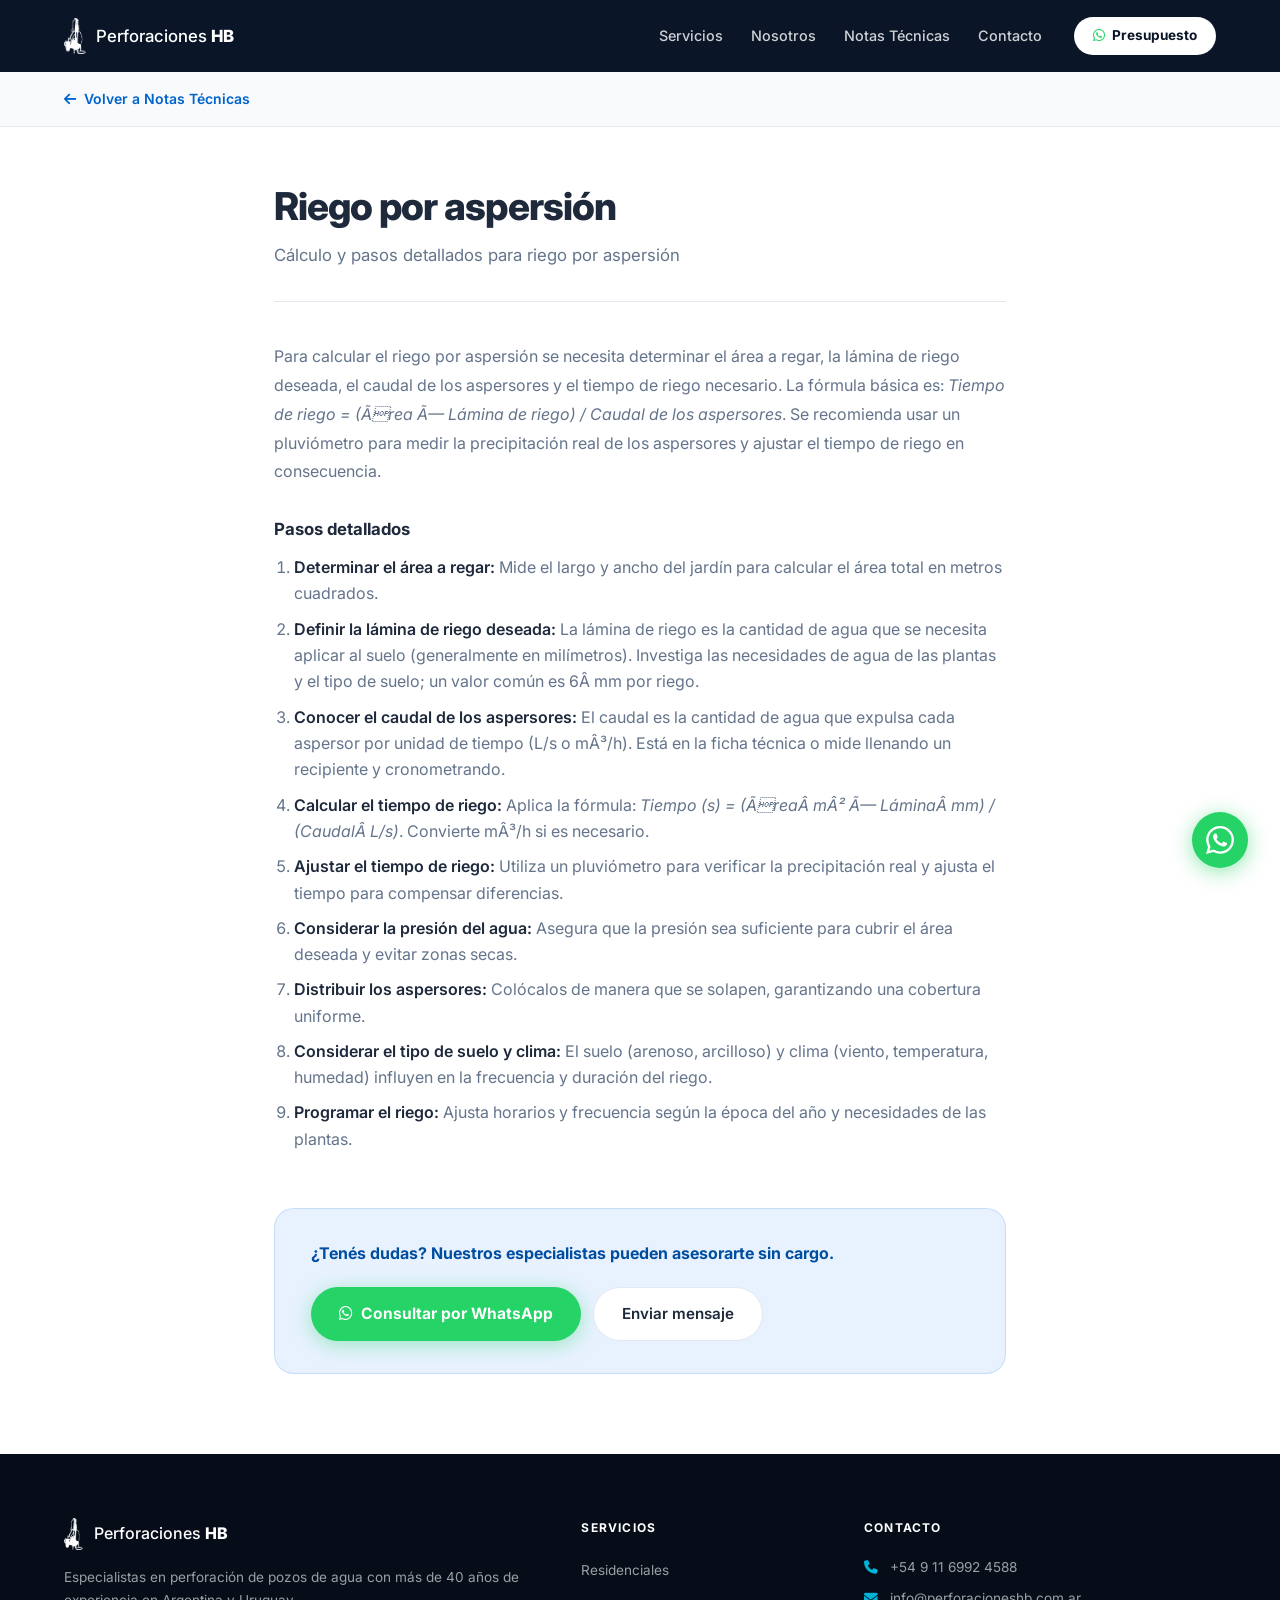
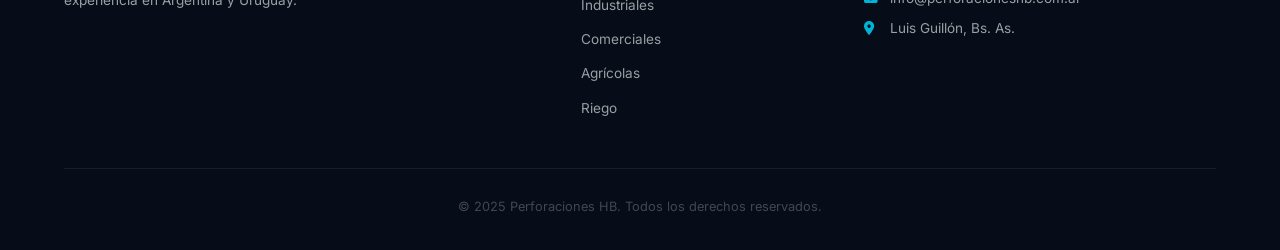
<file: notas/riego-aspersion.html>
<!DOCTYPE html>
<html lang="es">
<head>
    <meta charset="UTF-8">
    <meta name="viewport" content="width=device-width, initial-scale=1.0">
    <meta name="description" content="Información técnica sobre riego por aspersión - Perforaciones HB">
    <meta name="theme-color" content="#0a1628">
    <title>Riego por aspersión | Perforaciones HB</title>
    <link rel="icon" type="image/svg+xml" href="../favicon.svg">
    <link rel="stylesheet" href="../style.css">
    <link href="https://fonts.googleapis.com/css2?family=Inter:wght@300;400;500;600;700;800;900&display=swap" rel="stylesheet">
    <link rel="stylesheet" href="https://cdnjs.cloudflare.com/ajax/libs/font-awesome/6.5.0/css/all.min.css">
</head>
<body>

    <header class="header scrolled" id="header">
        <div class="container">
            <div class="header-inner">
                <a href="../index.html" class="logo">
                    <img src="../img/Drillmachine-papa.png" alt="Perforaciones HB" class="logo-img">
                    <span class="logo-text">Perforaciones <strong>HB</strong></span>
                </a>
                <nav class="nav" id="nav">
                    <ul class="nav-list">
                        <li><a href="../index.html#servicios" class="nav-link">Servicios</a></li>
                        <li><a href="../index.html#nosotros" class="nav-link">Nosotros</a></li>
                        <li><a href="../index.html#notas-tecnicas" class="nav-link">Notas T&eacute;cnicas</a></li>
                        <li><a href="../index.html#contacto" class="nav-link">Contacto</a></li>
                    </ul>
                    <a href="https://wa.me/5491169924588?text=Hola,%20quiero%20solicitar%20un%20presupuesto" class="nav-cta" target="_blank" rel="noopener">
                        <i class="fab fa-whatsapp"></i> Presupuesto
                    </a>
                </nav>
                <button class="menu-btn" id="mobile-menu-btn" aria-label="Men&uacute;" aria-expanded="false">
                    <span></span><span></span><span></span>
                </button>
            </div>
        </div>
        <div class="nav-overlay" id="nav-overlay"></div>
    </header>

    <main class="nota-main">
        <div class="nota-back">
            <div class="container">
                <a href="../index.html#notas-tecnicas" class="nota-back-link">
                    <i class="fas fa-arrow-left"></i> Volver a Notas T&eacute;cnicas
                </a>
            </div>
        </div>

        <article class="nota-article">
            <div class="container">
                <header class="nota-header">
                    <h1>Riego por aspersión</h1>
                    <p class="nota-subtitle">Cálculo y pasos detallados para riego por aspersión</p>
                </header>
                <div class="nota-body">
<p>Para calcular el riego por aspersión se necesita determinar el área a regar, la lámina de riego deseada, el caudal de los aspersores y el tiempo de riego necesario. La fórmula básica es: <em>Tiempo de riego = (Ãrea Ã— Lámina de riego) / Caudal de los aspersores</em>. Se recomienda usar un pluviómetro para medir la precipitación real de los aspersores y ajustar el tiempo de riego en consecuencia. </p>

                    <h3>Pasos detallados</h3>
                    <ol>
                        <li><strong>Determinar el área a regar:</strong> Mide el largo y ancho del jardín para calcular el área total en metros cuadrados. </li>
                        <li><strong>Definir la lámina de riego deseada:</strong> La lámina de riego es la cantidad de agua que se necesita aplicar al suelo (generalmente en milímetros). Investiga las necesidades de agua de las plantas y el tipo de suelo; un valor común es 6Â mm por riego. </li>
                        <li><strong>Conocer el caudal de los aspersores:</strong> El caudal es la cantidad de agua que expulsa cada aspersor por unidad de tiempo (L/s o mÂ³/h). Está en la ficha técnica o mide llenando un recipiente y cronometrando. </li>
                        <li><strong>Calcular el tiempo de riego:</strong> Aplica la fórmula: <em>Tiempo (s) = (ÃreaÂ mÂ² Ã— LáminaÂ mm) / (CaudalÂ L/s)</em>. Convierte mÂ³/h si es necesario. </li>
                        <li><strong>Ajustar el tiempo de riego:</strong> Utiliza un pluviómetro para verificar la precipitación real y ajusta el tiempo para compensar diferencias. </li>
                        <li><strong>Considerar la presión del agua:</strong> Asegura que la presión sea suficiente para cubrir el área deseada y evitar zonas secas. </li>
                        <li><strong>Distribuir los aspersores:</strong> Colócalos de manera que se solapen, garantizando una cobertura uniforme. </li>
                        <li><strong>Considerar el tipo de suelo y clima:</strong> El suelo (arenoso, arcilloso) y clima (viento, temperatura, humedad) influyen en la frecuencia y duración del riego. </li>
                        <li><strong>Programar el riego:</strong> Ajusta horarios y frecuencia según la época del año y necesidades de las plantas. </li>
                    </ol>
                </div>
                <div class="nota-cta">
                    <p>&iquest;Ten&eacute;s dudas? Nuestros especialistas pueden asesorarte sin cargo.</p>
                    <div class="nota-cta-actions">
                        <a href="https://wa.me/5491169924588?text=Hola,%20quiero%20consultar%20sobre%20pozos%20de%20agua" class="btn-whatsapp" target="_blank" rel="noopener">
                            <i class="fab fa-whatsapp"></i> Consultar por WhatsApp
                        </a>
                        <a href="../index.html#contacto" class="btn-outline-dark">Enviar mensaje</a>
                    </div>
                </div>
            </div>
        </article>
    </main>

    <a href="https://wa.me/5491169924588?text=Hola,%20me%20interesa%20informaci%C3%B3n%20sobre%20sus%20servicios%20de%20perforaci%C3%B3n"
       class="whatsapp-float" target="_blank" rel="noopener noreferrer" aria-label="WhatsApp">
        <svg viewBox="0 0 24 24" xmlns="http://www.w3.org/2000/svg" fill="white">
            <path d="M17.472 14.382c-.297-.149-1.758-.867-2.03-.967-.273-.099-.471-.148-.67.15-.197.297-.767.966-.94 1.164-.173.199-.347.223-.644.075-.297-.15-1.255-.463-2.39-1.475-.883-.788-1.48-1.761-1.653-2.059-.173-.297-.018-.458.13-.606.134-.133.298-.347.446-.52.149-.174.198-.298.298-.497.099-.198.05-.371-.025-.52-.075-.149-.669-1.612-.916-2.207-.242-.579-.487-.5-.669-.51-.173-.008-.371-.01-.57-.01-.198 0-.52.074-.792.372-.272.297-1.04 1.016-1.04 2.479 0 1.462 1.065 2.875 1.213 3.074.149.198 2.096 3.2 5.077 4.487.709.306 1.262.489 1.694.625.712.227 1.36.195 1.871.118.571-.085 1.758-.719 2.006-1.413.248-.694.248-1.289.173-1.413-.074-.124-.272-.198-.57-.347m-5.421 7.403h-.004a9.87 9.87 0 01-5.031-1.378l-.361-.214-3.741.982.998-3.648-.235-.374a9.86 9.86 0 01-1.51-5.26c.001-5.45 4.436-9.884 9.888-9.884 2.64 0 5.122 1.03 6.988 2.898a9.825 9.825 0 012.893 6.994c-.003 5.45-4.437 9.884-9.885 9.884m8.413-18.297A11.815 11.815 0 0012.05 0C5.495 0 .16 5.335.157 11.892c0 2.096.547 4.142 1.588 5.945L.057 24l6.305-1.654a11.882 11.882 0 005.683 1.448h.005c6.554 0 11.89-5.335 11.893-11.893A11.821 11.821 0 0020.465 3.488"/>
        </svg>
    </a>

    <footer class="footer">
        <div class="container">
            <div class="footer-grid">
                <div class="footer-brand">
                    <div class="footer-logo">
                        <img src="../img/Drillmachine-papa.png" alt="Perforaciones HB">
                        <span>Perforaciones <strong>HB</strong></span>
                    </div>
                    <p>Especialistas en perforaci&oacute;n de pozos de agua con m&aacute;s de 40 a&ntilde;os de experiencia en Argentina y Uruguay.</p>
                </div>
                <div class="footer-links">
                    <h4>Servicios</h4>
                    <ul>
                        <li><a href="../index.html#servicios">Residenciales</a></li>
                        <li><a href="../index.html#servicios">Industriales</a></li>
                        <li><a href="../index.html#servicios">Comerciales</a></li>
                        <li><a href="../index.html#servicios">Agr&iacute;colas</a></li>
                        <li><a href="../index.html#servicios">Riego</a></li>
                    </ul>
                </div>
                <div class="footer-contact">
                    <h4>Contacto</h4>
                    <p><i class="fas fa-phone"></i> <a href="tel:+5491169924588">+54 9 11 6992 4588</a></p>
                    <p><i class="fas fa-envelope"></i> <a href="mailto:info@perforacioneshb.com.ar">info@perforacioneshb.com.ar</a></p>
                    <p><i class="fas fa-location-dot"></i> Luis Guill&oacute;n, Bs. As.</p>
                </div>
            </div>
            <div class="footer-bottom">
                <p class="copyright">&copy; 2025 Perforaciones HB. Todos los derechos reservados.</p>
            </div>
        </div>
    </footer>

    <script src="../script.js"></script>
</body>
</html>
</file>
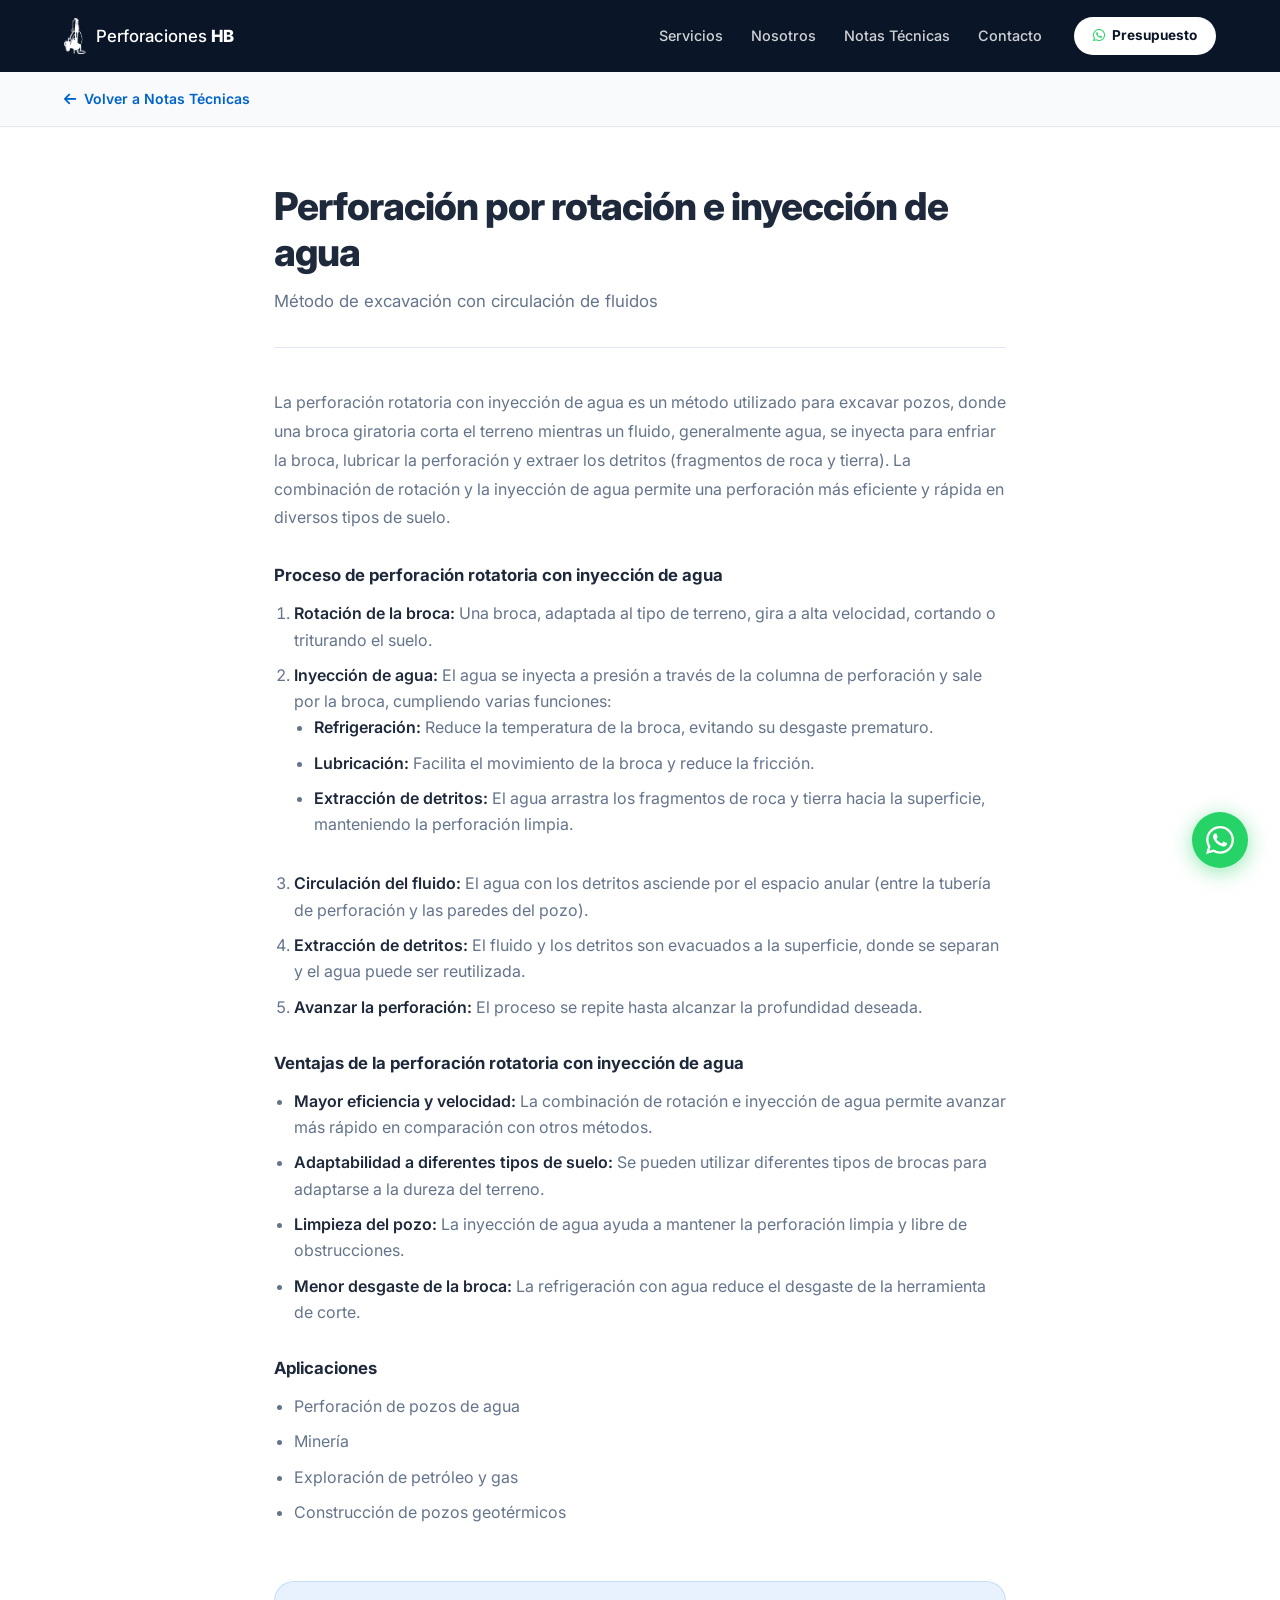
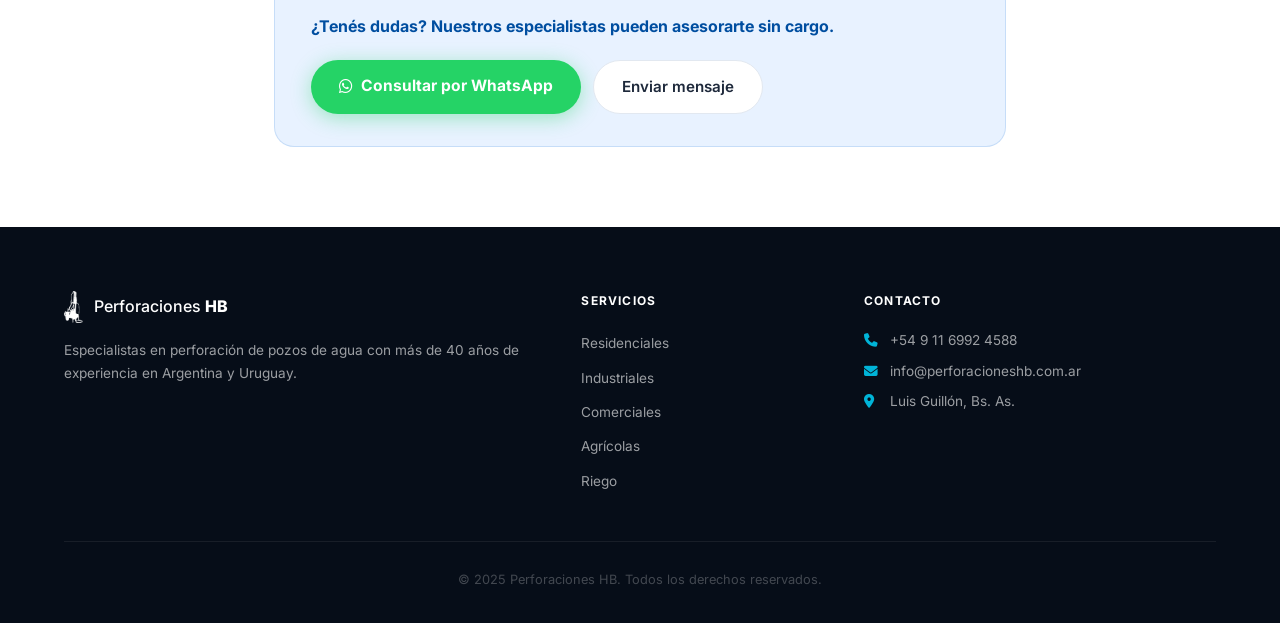
<file: notas/rotacion-inyeccion.html>
<!DOCTYPE html>
<html lang="es">
<head>
    <meta charset="UTF-8">
    <meta name="viewport" content="width=device-width, initial-scale=1.0">
    <meta name="description" content="Información técnica sobre perforación por rotación e inyección - Perforaciones HB">
    <meta name="theme-color" content="#0a1628">
    <title>Perforación por rotación e inyección de agua | Perforaciones HB</title>
    <link rel="icon" type="image/svg+xml" href="../favicon.svg">
    <link rel="stylesheet" href="../style.css">
    <link href="https://fonts.googleapis.com/css2?family=Inter:wght@300;400;500;600;700;800;900&display=swap" rel="stylesheet">
    <link rel="stylesheet" href="https://cdnjs.cloudflare.com/ajax/libs/font-awesome/6.5.0/css/all.min.css">
</head>
<body>

    <header class="header scrolled" id="header">
        <div class="container">
            <div class="header-inner">
                <a href="../index.html" class="logo">
                    <img src="../img/Drillmachine-papa.png" alt="Perforaciones HB" class="logo-img">
                    <span class="logo-text">Perforaciones <strong>HB</strong></span>
                </a>
                <nav class="nav" id="nav">
                    <ul class="nav-list">
                        <li><a href="../index.html#servicios" class="nav-link">Servicios</a></li>
                        <li><a href="../index.html#nosotros" class="nav-link">Nosotros</a></li>
                        <li><a href="../index.html#notas-tecnicas" class="nav-link">Notas T&eacute;cnicas</a></li>
                        <li><a href="../index.html#contacto" class="nav-link">Contacto</a></li>
                    </ul>
                    <a href="https://wa.me/5491169924588?text=Hola,%20quiero%20solicitar%20un%20presupuesto" class="nav-cta" target="_blank" rel="noopener">
                        <i class="fab fa-whatsapp"></i> Presupuesto
                    </a>
                </nav>
                <button class="menu-btn" id="mobile-menu-btn" aria-label="Men&uacute;" aria-expanded="false">
                    <span></span><span></span><span></span>
                </button>
            </div>
        </div>
        <div class="nav-overlay" id="nav-overlay"></div>
    </header>

    <main class="nota-main">
        <div class="nota-back">
            <div class="container">
                <a href="../index.html#notas-tecnicas" class="nota-back-link">
                    <i class="fas fa-arrow-left"></i> Volver a Notas T&eacute;cnicas
                </a>
            </div>
        </div>

        <article class="nota-article">
            <div class="container">
                <header class="nota-header">
                    <h1>Perforación por rotación e inyección de agua</h1>
                    <p class="nota-subtitle">Método de excavación con circulación de fluidos</p>
                </header>
                <div class="nota-body">
<p>La perforación rotatoria con inyección de agua es un método utilizado para excavar pozos, donde una broca giratoria corta el terreno mientras un fluido, generalmente agua, se inyecta para enfriar la broca, lubricar la perforación y extraer los detritos (fragmentos de roca y tierra). La combinación de rotación y la inyección de agua permite una perforación más eficiente y rápida en diversos tipos de suelo.</p>

                    <h3>Proceso de perforación rotatoria con inyección de agua</h3>
                    <ol>
                        <li><strong>Rotación de la broca:</strong> Una broca, adaptada al tipo de terreno, gira a alta velocidad, cortando o triturando el suelo.</li>
                        <li><strong>Inyección de agua:</strong> El agua se inyecta a presión a través de la columna de perforación y sale por la broca, cumpliendo varias funciones:
                            <ul>
                                <li><strong>Refrigeración:</strong> Reduce la temperatura de la broca, evitando su desgaste prematuro.</li>
                                <li><strong>Lubricación:</strong> Facilita el movimiento de la broca y reduce la fricción.</li>
                                <li><strong>Extracción de detritos:</strong> El agua arrastra los fragmentos de roca y tierra hacia la superficie, manteniendo la perforación limpia.</li>
                            </ul>
                        </li>
                        <li><strong>Circulación del fluido:</strong> El agua con los detritos asciende por el espacio anular (entre la tubería de perforación y las paredes del pozo).</li>
                        <li><strong>Extracción de detritos:</strong> El fluido y los detritos son evacuados a la superficie, donde se separan y el agua puede ser reutilizada.</li>
                        <li><strong>Avanzar la perforación:</strong> El proceso se repite hasta alcanzar la profundidad deseada.</li>
                    </ol>

                    <h3>Ventajas de la perforación rotatoria con inyección de agua</h3>
                    <ul>
                        <li><strong>Mayor eficiencia y velocidad:</strong> La combinación de rotación e inyección de agua permite avanzar más rápido en comparación con otros métodos.</li>
                        <li><strong>Adaptabilidad a diferentes tipos de suelo:</strong> Se pueden utilizar diferentes tipos de brocas para adaptarse a la dureza del terreno.</li>
                        <li><strong>Limpieza del pozo:</strong> La inyección de agua ayuda a mantener la perforación limpia y libre de obstrucciones.</li>
                        <li><strong>Menor desgaste de la broca:</strong> La refrigeración con agua reduce el desgaste de la herramienta de corte.</li>
                    </ul>

                    <h3>Aplicaciones</h3>
                    <ul>
                        <li>Perforación de pozos de agua</li>
                        <li>Minería</li>
                        <li>Exploración de petróleo y gas</li>
                        <li>Construcción de pozos geotérmicos</li>
                    </ul>
                </div>
                <div class="nota-cta">
                    <p>&iquest;Ten&eacute;s dudas? Nuestros especialistas pueden asesorarte sin cargo.</p>
                    <div class="nota-cta-actions">
                        <a href="https://wa.me/5491169924588?text=Hola,%20quiero%20consultar%20sobre%20pozos%20de%20agua" class="btn-whatsapp" target="_blank" rel="noopener">
                            <i class="fab fa-whatsapp"></i> Consultar por WhatsApp
                        </a>
                        <a href="../index.html#contacto" class="btn-outline-dark">Enviar mensaje</a>
                    </div>
                </div>
            </div>
        </article>
    </main>

    <a href="https://wa.me/5491169924588?text=Hola,%20me%20interesa%20informaci%C3%B3n%20sobre%20sus%20servicios%20de%20perforaci%C3%B3n"
       class="whatsapp-float" target="_blank" rel="noopener noreferrer" aria-label="WhatsApp">
        <svg viewBox="0 0 24 24" xmlns="http://www.w3.org/2000/svg" fill="white">
            <path d="M17.472 14.382c-.297-.149-1.758-.867-2.03-.967-.273-.099-.471-.148-.67.15-.197.297-.767.966-.94 1.164-.173.199-.347.223-.644.075-.297-.15-1.255-.463-2.39-1.475-.883-.788-1.48-1.761-1.653-2.059-.173-.297-.018-.458.13-.606.134-.133.298-.347.446-.52.149-.174.198-.298.298-.497.099-.198.05-.371-.025-.52-.075-.149-.669-1.612-.916-2.207-.242-.579-.487-.5-.669-.51-.173-.008-.371-.01-.57-.01-.198 0-.52.074-.792.372-.272.297-1.04 1.016-1.04 2.479 0 1.462 1.065 2.875 1.213 3.074.149.198 2.096 3.2 5.077 4.487.709.306 1.262.489 1.694.625.712.227 1.36.195 1.871.118.571-.085 1.758-.719 2.006-1.413.248-.694.248-1.289.173-1.413-.074-.124-.272-.198-.57-.347m-5.421 7.403h-.004a9.87 9.87 0 01-5.031-1.378l-.361-.214-3.741.982.998-3.648-.235-.374a9.86 9.86 0 01-1.51-5.26c.001-5.45 4.436-9.884 9.888-9.884 2.64 0 5.122 1.03 6.988 2.898a9.825 9.825 0 012.893 6.994c-.003 5.45-4.437 9.884-9.885 9.884m8.413-18.297A11.815 11.815 0 0012.05 0C5.495 0 .16 5.335.157 11.892c0 2.096.547 4.142 1.588 5.945L.057 24l6.305-1.654a11.882 11.882 0 005.683 1.448h.005c6.554 0 11.89-5.335 11.893-11.893A11.821 11.821 0 0020.465 3.488"/>
        </svg>
    </a>

    <footer class="footer">
        <div class="container">
            <div class="footer-grid">
                <div class="footer-brand">
                    <div class="footer-logo">
                        <img src="../img/Drillmachine-papa.png" alt="Perforaciones HB">
                        <span>Perforaciones <strong>HB</strong></span>
                    </div>
                    <p>Especialistas en perforaci&oacute;n de pozos de agua con m&aacute;s de 40 a&ntilde;os de experiencia en Argentina y Uruguay.</p>
                </div>
                <div class="footer-links">
                    <h4>Servicios</h4>
                    <ul>
                        <li><a href="../index.html#servicios">Residenciales</a></li>
                        <li><a href="../index.html#servicios">Industriales</a></li>
                        <li><a href="../index.html#servicios">Comerciales</a></li>
                        <li><a href="../index.html#servicios">Agr&iacute;colas</a></li>
                        <li><a href="../index.html#servicios">Riego</a></li>
                    </ul>
                </div>
                <div class="footer-contact">
                    <h4>Contacto</h4>
                    <p><i class="fas fa-phone"></i> <a href="tel:+5491169924588">+54 9 11 6992 4588</a></p>
                    <p><i class="fas fa-envelope"></i> <a href="mailto:info@perforacioneshb.com.ar">info@perforacioneshb.com.ar</a></p>
                    <p><i class="fas fa-location-dot"></i> Luis Guill&oacute;n, Bs. As.</p>
                </div>
            </div>
            <div class="footer-bottom">
                <p class="copyright">&copy; 2025 Perforaciones HB. Todos los derechos reservados.</p>
            </div>
        </div>
    </footer>

    <script src="../script.js"></script>
</body>
</html>
</file>
<file: style.css>
/* === DESIGN SYSTEM === */
:root {
  --primary:       #0063cc;
  --primary-dark:  #004ea0;
  --primary-light: #e8f2ff;
  --accent:        #00b4d8;
  --dark:          #0a1628;
  --dark-2:        #111f35;
  --text:          #1e293b;
  --muted:         #64748b;
  --white:         #ffffff;
  --surface:       #f8fafc;
  --border:        #e2e8f0;
  --green:         #25d366;

  --shadow-sm: 0 1px 3px rgba(0,0,0,.08);
  --shadow-md: 0 4px 12px rgba(0,0,0,.1);
  --shadow-lg: 0 10px 30px rgba(0,0,0,.12);
  --shadow-xl: 0 20px 50px rgba(0,0,0,.15);

  --r:    .75rem;
  --r-lg: 1.25rem;
  --r-full: 9999px;
  --ease: .25s cubic-bezier(.4,0,.2,1);
  --pad: 5.5rem;
}

/* === RESET === */
*, *::before, *::after { box-sizing: border-box; margin: 0; padding: 0; }
html { scroll-behavior: smooth; font-size: 16px; }
body {
  font-family: 'Inter', -apple-system, sans-serif;
  color: var(--text);
  background: var(--white);
  line-height: 1.6;
  -webkit-font-smoothing: antialiased;
}
img { max-width: 100%; display: block; }
a { text-decoration: none; color: inherit; }
ul { list-style: none; }
button { font-family: inherit; }

/* === CONTAINER === */
.container {
  max-width: 1200px;
  margin: 0 auto;
  padding: 0 1.5rem;
}

/* === HEADER === */
.header {
  position: fixed;
  top: 0; left: 0; right: 0;
  z-index: 1000;
  background: transparent;
  transition: background var(--ease), box-shadow var(--ease);
}
.header.scrolled {
  background: var(--dark);
  box-shadow: 0 1px 0 rgba(255,255,255,.07);
}
.header-inner {
  display: flex;
  align-items: center;
  justify-content: space-between;
  height: 4.5rem;
}

/* Logo */
.logo {
  display: flex;
  align-items: center;
  gap: .65rem;
}
.logo-img {
  height: 2.25rem;
  width: auto;
  filter: brightness(0) invert(1);
}
.logo-text {
  color: #fff;
  font-size: 1.05rem;
  font-weight: 500;
  white-space: nowrap;
}
.logo-text strong { font-weight: 800; }

/* Nav */
.nav {
  display: flex;
  align-items: center;
  gap: 2rem;
}
.nav-list {
  display: flex;
  gap: 1.75rem;
}
.nav-link {
  color: rgba(255,255,255,.8);
  font-size: .9rem;
  font-weight: 500;
  transition: color var(--ease);
}
.nav-link:hover { color: #fff; }
.nav-cta {
  display: inline-flex;
  align-items: center;
  gap: .4rem;
  background: var(--white);
  color: var(--dark);
  padding: .5rem 1.2rem;
  border-radius: var(--r-full);
  font-size: .85rem;
  font-weight: 700;
  transition: all var(--ease);
}
.nav-cta i { color: var(--green); transition: color var(--ease); }
.nav-cta:hover { background: var(--green); color: #fff; }
.nav-cta:hover i { color: #fff; }

/* Hamburger */
.menu-btn {
  display: none;
  flex-direction: column;
  gap: 5px;
  background: none;
  border: none;
  cursor: pointer;
  padding: .5rem;
  z-index: 1002;
}
.menu-btn span {
  display: block;
  width: 24px;
  height: 2px;
  background: #fff;
  border-radius: 2px;
  transition: all var(--ease);
}
.menu-btn.active span:nth-child(1) { transform: translateY(7px) rotate(45deg); }
.menu-btn.active span:nth-child(2) { opacity: 0; transform: scaleX(0); }
.menu-btn.active span:nth-child(3) { transform: translateY(-7px) rotate(-45deg); }

.nav-overlay {
  display: none;
  position: fixed;
  inset: 0;
  background: rgba(0,0,0,.6);
  z-index: 1000;
  opacity: 0;
  pointer-events: none;
  transition: opacity var(--ease);
}
.nav-overlay.active { opacity: 1; pointer-events: auto; }

/* === HERO === */
.hero {
  position: relative;
  min-height: 100vh;
  display: flex;
  align-items: center;
  overflow: hidden;
  padding-top: 4.5rem;
}
.hero-bg {
  position: absolute;
  inset: 0;
  pointer-events: none;
}
.hero-machine {
  position: absolute;
  right: -4%;
  bottom: 0;
  height: 88%;
  width: auto;
  object-fit: contain;
  opacity: .12;
  filter: grayscale(1);
}
.hero-overlay {
  position: absolute;
  inset: 0;
  background: linear-gradient(135deg, var(--dark) 0%, var(--dark-2) 45%, rgba(0,90,180,.25) 100%);
}
.hero-content {
  position: relative;
  z-index: 1;
  max-width: 680px;
  padding: 4rem 0;
}
.hero-badge {
  display: inline-flex;
  align-items: center;
  gap: .45rem;
  background: rgba(0,180,216,.15);
  border: 1px solid rgba(0,180,216,.35);
  color: var(--accent);
  font-size: .78rem;
  font-weight: 700;
  letter-spacing: .07em;
  text-transform: uppercase;
  padding: .4rem 1rem;
  border-radius: var(--r-full);
  margin-bottom: 1.5rem;
}
.hero-title {
  font-size: clamp(2.5rem, 5.5vw, 4.25rem);
  font-weight: 900;
  color: #fff;
  line-height: 1.1;
  letter-spacing: -.03em;
  margin-bottom: 1.25rem;
}
.hero-accent { color: var(--accent); }
.hero-desc {
  font-size: 1.1rem;
  color: rgba(255,255,255,.72);
  line-height: 1.75;
  margin-bottom: 2.5rem;
  max-width: 540px;
}
.hero-actions {
  display: flex;
  gap: 1rem;
  flex-wrap: wrap;
  margin-bottom: 3.5rem;
}
.btn-whatsapp {
  display: inline-flex;
  align-items: center;
  gap: .5rem;
  background: var(--green);
  color: #fff;
  padding: .9rem 1.75rem;
  border-radius: var(--r-full);
  font-weight: 700;
  font-size: .975rem;
  transition: all var(--ease);
  box-shadow: 0 4px 20px rgba(37,211,102,.4);
}
.btn-whatsapp:hover {
  background: #1ebe5d;
  transform: translateY(-2px);
  box-shadow: 0 8px 28px rgba(37,211,102,.5);
}
.btn-outline {
  display: inline-flex;
  align-items: center;
  padding: .9rem 1.75rem;
  border-radius: var(--r-full);
  font-weight: 600;
  font-size: .975rem;
  border: 1.5px solid rgba(255,255,255,.3);
  color: #fff;
  transition: all var(--ease);
}
.btn-outline:hover {
  background: rgba(255,255,255,.1);
  border-color: rgba(255,255,255,.55);
}
.hero-stats {
  display: flex;
  align-items: center;
  gap: 2rem;
  flex-wrap: wrap;
}
.stat { display: flex; flex-direction: column; gap: .2rem; }
.stat-num {
  font-size: 1.8rem;
  font-weight: 900;
  color: #fff;
  line-height: 1;
  letter-spacing: -.02em;
}
.stat-label {
  font-size: .78rem;
  color: rgba(255,255,255,.55);
  font-weight: 500;
  text-transform: uppercase;
  letter-spacing: .04em;
}
.stat-sep {
  width: 1px;
  height: 2.75rem;
  background: rgba(255,255,255,.18);
}

/* === SECTION COMMONS === */
.section-header { text-align: center; margin-bottom: 3rem; }
.section-tag {
  display: inline-block;
  font-size: .72rem;
  font-weight: 700;
  letter-spacing: .12em;
  text-transform: uppercase;
  color: var(--primary);
  margin-bottom: .6rem;
}
.section-tag.light { color: var(--accent); }
.section-title {
  font-size: clamp(1.75rem, 3vw, 2.5rem);
  font-weight: 800;
  color: var(--text);
  letter-spacing: -.025em;
  line-height: 1.2;
  margin-bottom: .75rem;
}
.section-title.light { color: #fff; }
.section-desc {
  color: var(--muted);
  font-size: 1rem;
  max-width: 500px;
  margin: 0 auto;
}

/* === SERVICES === */
.services {
  padding: var(--pad) 0;
  background: var(--surface);
}
.services-tabs {
  display: flex;
  gap: .5rem;
  justify-content: center;
  background: #fff;
  border-radius: var(--r-full);
  padding: .35rem;
  width: fit-content;
  margin: 0 auto 2.5rem;
  box-shadow: var(--shadow-sm);
}
.tab-btn {
  display: inline-flex;
  align-items: center;
  gap: .4rem;
  padding: .6rem 1.5rem;
  border-radius: var(--r-full);
  border: none;
  background: none;
  font-size: .875rem;
  font-weight: 600;
  color: var(--muted);
  cursor: pointer;
  transition: all var(--ease);
}
.tab-btn.active, .tab-btn:hover {
  background: var(--primary);
  color: #fff;
}
.tab-content { display: none; }
.tab-content.active { display: block; }

.services-grid {
  display: grid;
  grid-template-columns: repeat(auto-fill, minmax(200px, 1fr));
  gap: 1.25rem;
}
.service-card {
  background: #fff;
  border: 1px solid var(--border);
  border-radius: var(--r);
  padding: 1.75rem 1.5rem;
  box-shadow: var(--shadow-sm);
  transition: all var(--ease);
}
.service-card:hover {
  transform: translateY(-5px);
  box-shadow: var(--shadow-lg);
  border-color: var(--primary);
}
.svc-icon {
  width: 3rem;
  height: 3rem;
  background: var(--primary-light);
  border-radius: var(--r);
  display: flex;
  align-items: center;
  justify-content: center;
  color: var(--primary);
  font-size: 1.2rem;
  margin-bottom: 1rem;
  transition: all var(--ease);
}
.service-card:hover .svc-icon {
  background: var(--primary);
  color: #fff;
}
.service-card h3 {
  font-size: .975rem;
  font-weight: 700;
  margin-bottom: .5rem;
  color: var(--text);
}
.service-card p {
  font-size: .85rem;
  color: var(--muted);
  line-height: 1.65;
}
.disclaimer-mini {
  text-align: center;
  font-size: .78rem;
  color: var(--muted);
  margin-top: 2rem;
}

/* === ABOUT === */
.about { padding: var(--pad) 0; }
.about-grid {
  display: grid;
  grid-template-columns: 1fr 1fr;
  gap: 5rem;
  align-items: center;
}
.about-img-wrap {
  position: relative;
}
.about-img {
  border-radius: var(--r-lg);
  width: 100%;
  box-shadow: var(--shadow-xl);
  object-fit: contain;
  background: var(--surface);
}
.about-badge {
  position: absolute;
  bottom: -1.5rem;
  right: -1.5rem;
  background: var(--primary);
  color: #fff;
  border-radius: var(--r);
  padding: 1.25rem 1.5rem;
  text-align: center;
  box-shadow: var(--shadow-lg);
}
.badge-num {
  display: block;
  font-size: 2.25rem;
  font-weight: 900;
  line-height: 1;
  letter-spacing: -.03em;
}
.badge-lbl {
  font-size: .72rem;
  font-weight: 700;
  text-transform: uppercase;
  letter-spacing: .06em;
  opacity: .8;
  line-height: 1.4;
}
.about-lead {
  font-size: 1.05rem;
  color: var(--muted);
  line-height: 1.75;
  margin-bottom: 2rem;
}
.about-features { display: flex; flex-direction: column; gap: 1.5rem; margin-bottom: 2.5rem; }
.about-feat { display: flex; gap: 1rem; align-items: flex-start; }
.feat-icon {
  width: 2.5rem;
  height: 2.5rem;
  background: var(--primary-light);
  border-radius: var(--r);
  display: flex;
  align-items: center;
  justify-content: center;
  color: var(--primary);
  font-size: .95rem;
  flex-shrink: 0;
}
.about-feat h4 { font-size: .9rem; font-weight: 700; color: var(--text); margin-bottom: .2rem; }
.about-feat p { font-size: .85rem; color: var(--muted); line-height: 1.6; }
.btn-primary {
  display: inline-flex;
  align-items: center;
  gap: .5rem;
  background: var(--primary);
  color: #fff;
  padding: .875rem 2rem;
  border-radius: var(--r-full);
  font-weight: 700;
  font-size: .975rem;
  transition: all var(--ease);
  box-shadow: 0 4px 18px rgba(0,99,204,.3);
}
.btn-primary:hover {
  background: var(--primary-dark);
  transform: translateY(-2px);
  box-shadow: 0 8px 24px rgba(0,99,204,.4);
}

/* === NOTES === */
.notes { padding: var(--pad) 0; background: var(--surface); }
.notes-grid {
  display: grid;
  grid-template-columns: repeat(auto-fill, minmax(210px, 1fr));
  gap: 1rem;
}
.note-card {
  background: #fff;
  border: 1px solid var(--border);
  border-radius: var(--r);
  padding: 1.5rem;
  display: flex;
  flex-direction: column;
  gap: .4rem;
  transition: all var(--ease);
}
.note-card:hover {
  border-color: var(--primary);
  box-shadow: var(--shadow-md);
  transform: translateY(-3px);
}
.note-icon {
  width: 2.5rem;
  height: 2.5rem;
  background: var(--primary-light);
  border-radius: 8px;
  display: flex;
  align-items: center;
  justify-content: center;
  color: var(--primary);
  font-size: .875rem;
  margin-bottom: .25rem;
  transition: all var(--ease);
}
.note-card:hover .note-icon { background: var(--primary); color: #fff; }
.note-card h3 { font-size: .9rem; font-weight: 700; color: var(--text); }
.note-card p { font-size: .82rem; color: var(--muted); line-height: 1.55; flex: 1; }
.note-link {
  font-size: .78rem;
  font-weight: 700;
  color: var(--primary);
  display: inline-flex;
  align-items: center;
  gap: .35rem;
  margin-top: .25rem;
  transition: gap var(--ease);
}
.note-card:hover .note-link { gap: .55rem; }

/* === CONTACT === */
.contact { padding: var(--pad) 0; background: var(--dark); }
.contact-grid {
  display: grid;
  grid-template-columns: 1fr 1.25fr;
  gap: 4rem;
  align-items: start;
}
.contact-lead {
  color: rgba(255,255,255,.62);
  font-size: 1rem;
  line-height: 1.75;
  margin-bottom: 2.5rem;
}
.contact-items { display: flex; flex-direction: column; gap: .85rem; }
.citem {
  display: flex;
  align-items: center;
  gap: 1rem;
  padding: 1rem 1.25rem;
  background: rgba(255,255,255,.05);
  border: 1px solid rgba(255,255,255,.07);
  border-radius: var(--r);
  color: #fff;
  transition: all var(--ease);
}
.citem:hover {
  background: rgba(255,255,255,.09);
  border-color: rgba(255,255,255,.14);
}
.citem-wa:hover {
  background: rgba(37,211,102,.12);
  border-color: rgba(37,211,102,.35);
}
.citem-icon {
  width: 2.5rem;
  height: 2.5rem;
  background: var(--primary);
  border-radius: 8px;
  display: flex;
  align-items: center;
  justify-content: center;
  font-size: .95rem;
  flex-shrink: 0;
}
.citem-wa .citem-icon { background: var(--green); }
.citem-lbl {
  display: block;
  font-size: .7rem;
  color: rgba(255,255,255,.45);
  font-weight: 600;
  text-transform: uppercase;
  letter-spacing: .07em;
}
.citem-val { display: block; font-size: .875rem; font-weight: 600; }

/* Form card */
.contact-form-col {
  background: #fff;
  border-radius: var(--r-lg);
  padding: 2.5rem;
  box-shadow: var(--shadow-xl);
}
.form-row {
  display: grid;
  grid-template-columns: 1fr 1fr;
  gap: 1rem;
}
.form-group {
  display: flex;
  flex-direction: column;
  gap: .35rem;
  margin-bottom: .85rem;
}
.form-group label {
  font-size: .82rem;
  font-weight: 600;
  color: var(--text);
}
.form-group input,
.form-group textarea {
  padding: .75rem 1rem;
  border: 1.5px solid var(--border);
  border-radius: var(--r);
  font-family: inherit;
  font-size: .875rem;
  color: var(--text);
  background: var(--surface);
  outline: none;
  transition: border-color var(--ease), box-shadow var(--ease), background var(--ease);
}
.form-group input:focus,
.form-group textarea:focus {
  border-color: var(--primary);
  box-shadow: 0 0 0 3px rgba(0,99,204,.1);
  background: #fff;
}
.form-group input.error,
.form-group textarea.error { border-color: #ef4444; }
.form-group textarea { resize: vertical; }
.error-message {
  font-size: .78rem;
  color: #ef4444;
  display: none;
}
.error-message.show { display: block; }

.btn-submit {
  width: 100%;
  padding: 1rem;
  background: var(--primary);
  color: #fff;
  border: none;
  border-radius: var(--r);
  font-size: .975rem;
  font-weight: 700;
  cursor: pointer;
  transition: all var(--ease);
  position: relative;
}
.btn-submit:hover:not(:disabled) {
  background: var(--primary-dark);
  transform: translateY(-1px);
}
.btn-submit:disabled { opacity: .65; cursor: not-allowed; transform: none; }
.button-loader { display: none; }
.btn-submit.loading .button-text { display: none; }
.btn-submit.loading .button-loader { display: block; }

.form-message {
  display: none;
  align-items: center;
  gap: .75rem;
  padding: 1rem 1.25rem;
  border-radius: var(--r);
  margin-top: 1rem;
  font-size: .875rem;
  font-weight: 500;
}
.form-message.show { display: flex; }
.form-message.success { background: #dcfce7; color: #15803d; }
.form-message.error { background: #fee2e2; color: #dc2626; }

/* === WHATSAPP FLOAT === */
.whatsapp-float {
  position: fixed;
  bottom: 2rem;
  right: 2rem;
  width: 3.5rem;
  height: 3.5rem;
  background: var(--green);
  border-radius: 50%;
  display: flex;
  align-items: center;
  justify-content: center;
  box-shadow: 0 4px 20px rgba(37,211,102,.5);
  z-index: 999;
  transition: all var(--ease);
  animation: float-in .6s 1s both;
}
.whatsapp-float:hover {
  transform: scale(1.12);
  box-shadow: 0 6px 28px rgba(37,211,102,.65);
}
.whatsapp-float svg { width: 1.75rem; height: 1.75rem; }

@keyframes float-in {
  from { opacity: 0; transform: scale(.7) translateY(10px); }
  to   { opacity: 1; transform: scale(1) translateY(0); }
}

/* === FOOTER === */
.footer {
  background: #060d18;
  padding: 4rem 0 2rem;
  color: rgba(255,255,255,.6);
}
.footer-grid {
  display: grid;
  grid-template-columns: 2fr 1fr 1.5fr;
  gap: 3rem;
  padding-bottom: 3rem;
  border-bottom: 1px solid rgba(255,255,255,.07);
}
.footer-logo {
  display: flex;
  align-items: center;
  gap: .65rem;
  margin-bottom: 1rem;
}
.footer-logo img { height: 2rem; filter: brightness(0) invert(1); }
.footer-logo span { color: #fff; font-size: 1rem; font-weight: 500; }
.footer-logo strong { font-weight: 800; }
.footer-brand p { font-size: .85rem; line-height: 1.7; }
.footer-links h4,
.footer-contact h4 {
  color: #fff;
  font-size: .75rem;
  font-weight: 700;
  text-transform: uppercase;
  letter-spacing: .1em;
  margin-bottom: 1.25rem;
}
.footer-links ul { display: flex; flex-direction: column; gap: .55rem; }
.footer-links a { font-size: .85rem; transition: color var(--ease); }
.footer-links a:hover { color: #fff; }
.footer-contact p {
  display: flex;
  align-items: center;
  gap: .65rem;
  font-size: .85rem;
  margin-bottom: .55rem;
}
.footer-contact i { color: var(--accent); width: 1rem; flex-shrink: 0; }
.footer-contact a:hover { color: #fff; }
.footer-bottom { padding-top: 1.75rem; }
.disclaimer-text {
  font-size: .76rem;
  line-height: 1.65;
  opacity: .4;
  margin-bottom: 1rem;
}
.copyright { font-size: .8rem; opacity: .4; text-align: center; }

/* === NOTA PAGES === */
.nota-main { padding-top: 4.5rem; min-height: 100vh; }

.nota-back {
    background: var(--surface);
    border-bottom: 1px solid var(--border);
    padding: .875rem 0;
}
.nota-back-link {
    display: inline-flex;
    align-items: center;
    gap: .5rem;
    font-size: .875rem;
    font-weight: 600;
    color: var(--primary);
    transition: gap var(--ease);
}
.nota-back-link:hover { gap: .75rem; }

.nota-article {
    padding: 3.5rem 0 5rem;
}
.nota-article .container {
    max-width: 780px;
}

.nota-header {
    margin-bottom: 2.5rem;
    padding-bottom: 2rem;
    border-bottom: 1px solid var(--border);
}
.nota-header h1 {
    font-size: clamp(1.75rem, 3vw, 2.5rem);
    font-weight: 800;
    color: var(--text);
    letter-spacing: -.025em;
    line-height: 1.2;
    margin-bottom: .75rem;
}
.nota-subtitle {
    font-size: 1.05rem;
    color: var(--muted);
    line-height: 1.7;
}

.nota-body { color: var(--text); line-height: 1.8; font-size: 1rem; }
.nota-body h2 {
    font-size: 1.35rem;
    font-weight: 700;
    color: var(--text);
    margin: 2.5rem 0 .875rem;
    letter-spacing: -.015em;
    padding-top: .5rem;
    border-top: 2px solid var(--primary-light);
}
.nota-body h3 {
    font-size: 1.05rem;
    font-weight: 700;
    color: var(--text);
    margin: 1.75rem 0 .6rem;
}
.nota-body p { margin-bottom: 1.25rem; color: var(--muted); }
.nota-body ul, .nota-body ol {
    margin: 0 0 1.5rem 1.25rem;
    display: flex;
    flex-direction: column;
    gap: .55rem;
}
.nota-body ul { list-style: disc; }
.nota-body ol { list-style: decimal; }
.nota-body li { color: var(--muted); line-height: 1.65; }
.nota-body li strong, .nota-body strong { color: var(--text); font-weight: 600; }
.nota-body em { font-style: italic; }
.nota-body img {
    width: 100%;
    border-radius: var(--r);
    margin: 1.5rem 0;
    box-shadow: var(--shadow-md);
}

.nota-cta {
    margin-top: 3.5rem;
    padding: 2rem 2.25rem;
    background: var(--primary-light);
    border-radius: var(--r-lg);
    border: 1px solid rgba(0,99,204,.15);
}
.nota-cta > p {
    font-size: 1rem;
    font-weight: 700;
    color: var(--primary-dark);
    margin: 0 0 1.25rem;
}
.nota-cta-actions { display: flex; gap: .75rem; flex-wrap: wrap; }
.btn-outline-dark {
    display: inline-flex;
    align-items: center;
    padding: .875rem 1.75rem;
    border-radius: var(--r-full);
    font-weight: 600;
    font-size: .95rem;
    border: 1.5px solid var(--border);
    color: var(--text);
    background: #fff;
    transition: all var(--ease);
}
.btn-outline-dark:hover { border-color: var(--primary); color: var(--primary); }

/* Ocultar badge de reCAPTCHA (mencionado en footer/disclaimer) */
.grecaptcha-badge { visibility: hidden !important; }

/* === ANIMATE ON SCROLL === */
.anim {
  opacity: 0;
  transform: translateY(22px);
  transition: opacity .55s ease, transform .55s ease;
}
.anim.visible { opacity: 1; transform: none; }

/* === RESPONSIVE === */
@media (max-width: 1024px) {
  .about-grid { gap: 3rem; }
  .footer-grid { grid-template-columns: 1fr 1fr; }
  .footer-brand { grid-column: 1 / -1; }
}

@media (max-width: 768px) {
  :root { --pad: 4rem; }

  .menu-btn { display: flex; }

  .nav {
    position: fixed;
    top: 0; right: -100%;
    width: min(300px, 80vw);
    height: 100dvh;
    background: var(--dark);
    flex-direction: column;
    align-items: flex-start;
    padding: 5rem 2rem 2rem;
    transition: right var(--ease);
    z-index: 1001;
    gap: 0;
    box-shadow: -5px 0 30px rgba(0,0,0,.3);
  }
  .nav.active { right: 0; }
  .nav-overlay { display: block; }

  .nav-list {
    flex-direction: column;
    gap: 0;
    width: 100%;
  }
  .nav-link {
    display: block;
    padding: .9rem 0;
    border-bottom: 1px solid rgba(255,255,255,.07);
    font-size: .975rem;
    color: rgba(255,255,255,.85);
  }
  .nav-cta { margin-top: 1.75rem; width: 100%; justify-content: center; }

  .hero-title { font-size: 2.25rem; }
  .hero-stats { gap: 1.25rem; }
  .stat-sep { height: 2rem; }

  .about-grid { grid-template-columns: 1fr; gap: 3rem; }
  .about-img-col { order: -1; max-width: 420px; margin: 0 auto; width: 100%; }
  .about-badge { right: 0; }

  .contact-grid { grid-template-columns: 1fr; gap: 3rem; }
  .form-row { grid-template-columns: 1fr; }
  .contact-form-col { padding: 1.75rem; }

  .footer-grid { grid-template-columns: 1fr; gap: 2rem; }
  .footer-brand { grid-column: auto; }

  .services-grid { grid-template-columns: repeat(auto-fill, minmax(155px, 1fr)); }
}

@media (max-width: 480px) {
  .hero-actions { flex-direction: column; }
  .btn-whatsapp, .btn-outline { justify-content: center; }
  .hero-stats { flex-wrap: wrap; gap: 1.25rem 2rem; }
  .stat-sep { display: none; }
  .notes-grid { grid-template-columns: 1fr 1fr; }
  .services-tabs { flex-direction: column; border-radius: var(--r); }
  .tab-btn { border-radius: .5rem; justify-content: center; }
}

@media (max-width: 360px) {
  .notes-grid { grid-template-columns: 1fr; }
}
</file>
